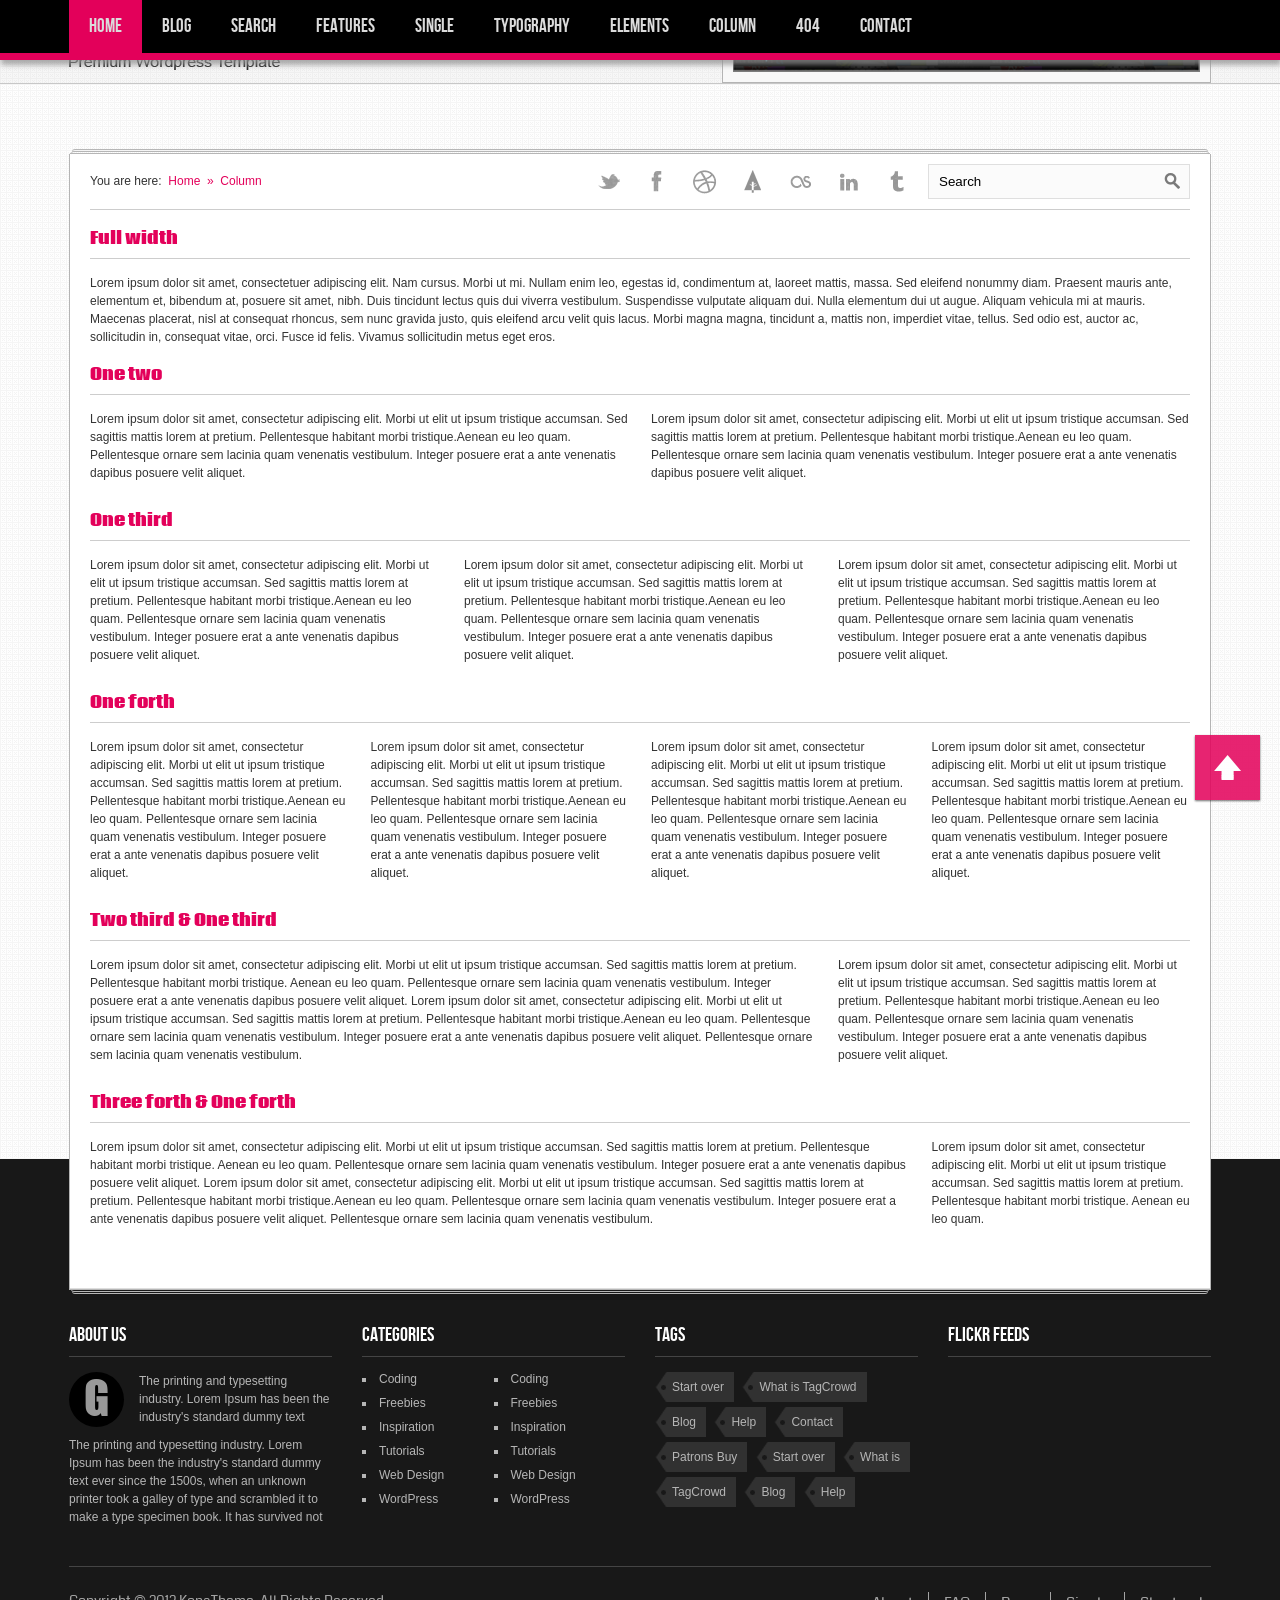
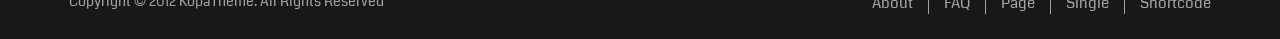
<file: column.html>
<!DOCTYPE html>
<html lang="en">
<head>
<meta charset="utf-8">
<title>Great Blog</title>
<meta name="viewport" content="width=device-width, initial-scale=1.0">
<meta name="description" content="">
<meta name="author" content="">
<link href="css/reset.css" rel="stylesheet">
<link rel="stylesheet" href="css/prettyPhoto.css" type="text/css" media="screen" />
<link rel="stylesheet" href="css/flexslider.css" type="text/css" media="screen" />
<link rel="stylesheet" href="css/adipoli.css" type="text/css" media="screen" />
<link href="style.css" rel="stylesheet">
<link href="css/responsive.css" rel="stylesheet">

<link href='http://fonts.googleapis.com/css?family=Coda:400,800' rel='stylesheet' type='text/css'>

<!-- Le HTML5 shim, for IE6-8 support of HTML5 elements -->
<!--[if IE 7]><link rel="stylesheet" href="css/ie7.css" type="text/css" media="all" /><![endif]-->
<!--[if IE 8]><link rel="stylesheet" href="css/ie8.css" type="text/css" media="all" /><![endif]-->
<!--[if IE ]><link rel="stylesheet" href="css/ie.css" type="text/css" media="all" /><![endif]-->
<!--[if lt IE 9]>
    <script src="http://html5shim.googlecode.com/svn/trunk/html5.js"></script>
    <script src="http://css3-mediaqueries-js.googlecode.com/svn/trunk/css3-mediaqueries.js"></script>
<![endif]-->
<!-- Le fav and touch icons -->
<link rel="shortcut icon" href="img/favicon.ico">
<link rel="apple-touch-icon" href="img/apple-touch-icon.png">
<link rel="apple-touch-icon" sizes="72x72" href="img/apple-touch-icon-72x72.png">
<link rel="apple-touch-icon" sizes="114x114" href="img/apple-touch-icon-114x114.png">

</head>
<body class="sub-page full-width-page">		
<header id="header">
	<div id="header-top">
    	<div class="wrapper">
        	<nav id="main-nav" class="clearfix">
            	<ul id="main-menu" class="clearfix">
                	<li class="home-menu-item current-menu-item"><a href="index.html">Home</a></li>
                    <li><a href="blog.html">Blog</a></li>
                    <li><a href="search.html">Search</a></li>
                    <li>
                    	<a href="elements.html">Features</a>
                        <ul>
                        	<li><a href="blog.html">Blog page</a></li>
                            <li>
                            	<a href="single.html">Single page</a>
                                <ul>
                                	<li><a href="#">Sample page</a></li>
                                    <li><a href="#">Sample page</a></li>
                                    <li><a href="#">Sample page</a></li>
                                    <li><a href="#">Sample page</a></li>
                                    <li><a href="#">Sample page</a></li>
                                </ul>
                            </li>
                            <li><a href="elements.html">Elements page</a></li>
                            <li><a href="typography.html">Typography page</a></li>
                            <li><a href="column.html">Column page</a></li>
                            <li><a href="search.html">Search page</a></li>
                            <li><a href="404.html">404 page</a></li>
                        </ul>
                    </li>
                    <li><a href="single.html">Single</a></li>
                    <li><a href="typography.html">Typography</a></li>
                    <li><a href="elements.html">Elements</a></li>
                    <li><a href="column.html">Column</a></li>
                    <li><a href="404.html">404</a></li>
                    <li><a href="contact.html">Contact</a></li>
                </ul><!--main-menu-->
            </nav><!--main-nav-->
        </div><!--wrapper-->
    </div><!--header-top-->
    <div id="header-bottom">
    	<div class="wrapper clearfix">
        	<div id="logo-image">
            	<a href="index.html"><img class="responsive-img" src="placeholders/logo.png" alt="" /></a>
            </div><!--logo-image-->
            <div id="top-banner">
            	<a href="#"><img class="responsive-img hover-img" src="placeholders/top-banner.png" alt="" /></a>
            </div><!--top-banner-->
        </div><!--wrapper-->
    </div><!--header-bottom-->
</header><!--header-->
<div class="wrapper clearfix">
	<div id="main-content">
    	<div id="main-content-inner">
            <div class="main-content-top clearfix">
                <div class="breadcrumb clearfix">
                    <span>You are here:&nbsp;</span>
                    <a href="index.html">Home</a>
                    <span class="current-page">&nbsp;&raquo;&nbsp;&nbsp;Column</span>
                </div><!--breadcrumb-->
                <div id="search-social" class="clearfix">				 
                    <ul class="social-links clearfix">                        
                        <li class="twitter-icon">
                            <a target="_blank" title="Twitter" class="twitter" href="#"></a>
                        </li>
                        <li class="facebook-icon">
                            <a target="_blank" title="Facebook" class="facebook" href="#"></a>
                        </li>
                        <li class="dribbble-icon">
                            <a target="_blank" title="Dribbble" class="dribbble" href="#"></a>
                        </li>
                       <li class="forrst-icon">
                            <a target="_blank" title="Forrst" class="forrst" href="#"></a>
                        </li>
                        <li class="lastfm-icon">
                            <a target="_blank" title="LastFM" class="lastfm" href="#"></a>
                        </li>
                        <li class="linkedin-icon">
                            <a target="_blank" title="LinkedIn" class="linkedin" href="#"></a>
                        </li>
                        <li class="tumblr-icon">
                            <a target="_blank" title="Tumblr" class="tumblr" href="#"></a>
                        </li>                                       
                    </ul><!--end:social-links-->
                    <div class="search-box clearfix">
                        <form action="#" class="search-form" method="get">
                            <input type="text" onBlur="if(this.value=='')this.value=this.defaultValue;" onFocus="if(this.value==this.defaultValue)this.value='';" value="Search" name="s" class="search-text">
                            <input type="submit" value="" name="submit" class="search-submit">
                        </form><!-- search-form -->
                    </div><!--end:search-box-->	
                </div><!--search-social-->
            </div><!--main-content-top-->
            <div class="main-content-bottom">
                <h5 class="column-title">Full width</h5>
                <div class="kopa-full-width">
                	<p>Lorem ipsum dolor sit amet, consectetuer adipiscing elit. Nam cursus. Morbi ut mi. Nullam enim leo, egestas id, condimentum at, laoreet mattis, massa. Sed eleifend nonummy diam. Praesent mauris ante, elementum et, bibendum at, posuere sit amet, nibh. Duis tincidunt lectus quis dui viverra vestibulum. Suspendisse vulputate aliquam dui. Nulla elementum dui ut augue. Aliquam vehicula mi at mauris. Maecenas placerat, nisl at consequat rhoncus, sem nunc gravida justo, quis eleifend arcu velit quis lacus. Morbi magna magna, tincidunt a, mattis non, imperdiet vitae, tellus. Sed odio est, auctor ac, sollicitudin in, consequat vitae, orci. Fusce id felis. Vivamus sollicitudin metus eget eros.</p>
                </div><!--kopa-full-width-->
                <h5 class="column-title">One two</h5>
                <div class="kopa-one-two">
                    <p>Lorem ipsum dolor sit amet, consectetur adipiscing elit. Morbi ut elit ut ipsum tristique accumsan. Sed sagittis mattis lorem at pretium. Pellentesque habitant morbi tristique.Aenean eu leo quam. Pellentesque ornare sem lacinia quam venenatis vestibulum. Integer posuere erat a ante venenatis dapibus posuere velit aliquet.</p>
                </div><!--kopa-one-two-->
                <div class="kopa-one-two last">
                    <p>Lorem ipsum dolor sit amet, consectetur adipiscing elit. Morbi ut elit ut ipsum tristique accumsan. Sed sagittis mattis lorem at pretium. Pellentesque habitant morbi tristique.Aenean eu leo quam. Pellentesque ornare sem lacinia quam venenatis vestibulum. Integer posuere erat a ante venenatis dapibus posuere velit aliquet.</p>
                </div><!--kopa-one-two-->
                <div class="clear"></div>
                <h5 class="column-title">One third</h5>
                <div class="kopa-one-third">
                    <p>Lorem ipsum dolor sit amet, consectetur adipiscing elit. Morbi ut elit ut ipsum tristique accumsan. Sed sagittis mattis lorem at pretium. Pellentesque habitant morbi tristique.Aenean eu leo quam. Pellentesque ornare sem lacinia quam venenatis vestibulum. Integer posuere erat a ante venenatis dapibus posuere velit aliquet.</p>
                </div><!--kopa-one-third-->
                <div class="kopa-one-third">
                    <p>Lorem ipsum dolor sit amet, consectetur adipiscing elit. Morbi ut elit ut ipsum tristique accumsan. Sed sagittis mattis lorem at pretium. Pellentesque habitant morbi tristique.Aenean eu leo quam. Pellentesque ornare sem lacinia quam venenatis vestibulum. Integer posuere erat a ante venenatis dapibus posuere velit aliquet.</p>
                </div><!--kopa-one-third-->
                <div class="kopa-one-third last">
                    <p>Lorem ipsum dolor sit amet, consectetur adipiscing elit. Morbi ut elit ut ipsum tristique accumsan. Sed sagittis mattis lorem at pretium. Pellentesque habitant morbi tristique.Aenean eu leo quam. Pellentesque ornare sem lacinia quam venenatis vestibulum. Integer posuere erat a ante venenatis dapibus posuere velit aliquet.</p>
                </div><!--kopa-one-third-->
                <div class="clear"></div>
                <h5 class="column-title">One forth</h5>
                <div class="kopa-one-forth">
                    <p>Lorem ipsum dolor sit amet, consectetur adipiscing elit. Morbi ut elit ut ipsum tristique accumsan. Sed sagittis mattis lorem at pretium. Pellentesque habitant morbi tristique.Aenean eu leo quam. Pellentesque ornare sem lacinia quam venenatis vestibulum. Integer posuere erat a ante venenatis dapibus posuere velit aliquet.</p>
                </div><!--kopa-one-forth-->
                <div class="kopa-one-forth">
                    <p>Lorem ipsum dolor sit amet, consectetur adipiscing elit. Morbi ut elit ut ipsum tristique accumsan. Sed sagittis mattis lorem at pretium. Pellentesque habitant morbi tristique.Aenean eu leo quam. Pellentesque ornare sem lacinia quam venenatis vestibulum. Integer posuere erat a ante venenatis dapibus posuere velit aliquet.</p>
                </div><!--kopa-one-forth-->
                <div class="kopa-one-forth">
                    <p>Lorem ipsum dolor sit amet, consectetur adipiscing elit. Morbi ut elit ut ipsum tristique accumsan. Sed sagittis mattis lorem at pretium. Pellentesque habitant morbi tristique.Aenean eu leo quam. Pellentesque ornare sem lacinia quam venenatis vestibulum. Integer posuere erat a ante venenatis dapibus posuere velit aliquet.</p>
                </div><!--kopa-one-forth-->
                <div class="kopa-one-forth last">
                    <p>Lorem ipsum dolor sit amet, consectetur adipiscing elit. Morbi ut elit ut ipsum tristique accumsan. Sed sagittis mattis lorem at pretium. Pellentesque habitant morbi tristique.Aenean eu leo quam. Pellentesque ornare sem lacinia quam venenatis vestibulum. Integer posuere erat a ante venenatis dapibus posuere velit aliquet.</p>
                </div><!--kopa-one-forth-->
                <div class="clear"></div>
                <h5 class="column-title">Two third & One third</h5>
                <div class="kopa-two-third">
                    <p>Lorem ipsum dolor sit amet, consectetur adipiscing elit. Morbi ut elit ut ipsum tristique accumsan. Sed sagittis mattis lorem at pretium. Pellentesque habitant morbi tristique. Aenean eu leo quam. Pellentesque ornare sem lacinia quam venenatis vestibulum. Integer posuere erat a ante venenatis dapibus posuere velit aliquet. Lorem ipsum dolor sit amet, consectetur adipiscing elit. Morbi ut elit ut ipsum tristique accumsan. Sed sagittis mattis lorem at pretium. Pellentesque habitant morbi tristique.Aenean eu leo quam. Pellentesque ornare sem lacinia quam venenatis vestibulum. Integer posuere erat a ante venenatis dapibus posuere velit aliquet. Pellentesque ornare sem lacinia quam venenatis vestibulum.</p>
                </div><!--kopa-two-third-->
                <div class="kopa-one-third last">
                    <p>Lorem ipsum dolor sit amet, consectetur adipiscing elit. Morbi ut elit ut ipsum tristique accumsan. Sed sagittis mattis lorem at pretium. Pellentesque habitant morbi tristique.Aenean eu leo quam. Pellentesque ornare sem lacinia quam venenatis vestibulum. Integer posuere erat a ante venenatis dapibus posuere velit aliquet.</p>
                </div><!--kopa-one-third-->
                <div class="clear"></div>
                <h5 class="column-title">Three forth & One forth</h5>
                <div class="kopa-three-forth">
                    <p>Lorem ipsum dolor sit amet, consectetur adipiscing elit. Morbi ut elit ut ipsum tristique accumsan. Sed sagittis mattis lorem at pretium. Pellentesque habitant morbi tristique. Aenean eu leo quam. Pellentesque ornare sem lacinia quam venenatis vestibulum. Integer posuere erat a ante venenatis dapibus posuere velit aliquet. Lorem ipsum dolor sit amet, consectetur adipiscing elit. Morbi ut elit ut ipsum tristique accumsan. Sed sagittis mattis lorem at pretium. Pellentesque habitant morbi tristique.Aenean eu leo quam. Pellentesque ornare sem lacinia quam venenatis vestibulum. Integer posuere erat a ante venenatis dapibus posuere velit aliquet. Pellentesque ornare sem lacinia quam venenatis vestibulum.</p>
                </div><!--kopa-three-forth-->
                <div class="kopa-one-forth last">
                    <p>Lorem ipsum dolor sit amet, consectetur adipiscing elit. Morbi ut elit ut ipsum tristique accumsan. Sed sagittis mattis lorem at pretium. Pellentesque habitant morbi tristique. Aenean eu leo quam.</p>
                </div><!--kopa-one-forth-->
                <div class="clear"></div>
            </div><!--main-content-bottom-->            
        </div><!--main-content-inner-->
    </div><!--main-content-->
</div><!--wrapper-->
<div class="page-bottom">
	<div class="wrapper">
        <section class="bottom-sidebar">
            <div class="one-forth">
                <aside class="widget">
                    <h3 class="widget-title">About us</h3>
                    <div class="text-widget">
                    	<span class="kp-dropcap dark">G</span>
                        <p>The printing and typesetting industry. Lorem Ipsum has been the industry's standard dummy text</p>
                        <p>The printing and typesetting industry. Lorem Ipsum has been the industry's standard dummy text ever since the 1500s, when an unknown printer took a galley of type and scrambled it to make a type specimen book. It has survived not</p>
                    </div><!--text-widget-->
                </aside><!--widget-->
            </div><!--one-forth-->
            <div class="one-forth">
            	<aside class="widget">
                	<h3 class="widget-title">Categories</h3>
                    <ul class="kp-categories clearfix">
                    	<li><a href="#">Coding</a></li>
                        <li><a href="#">Coding</a></li>
                        <li><a href="#">Freebies</a></li>
                        <li><a href="#">Freebies</a></li>
                        <li><a href="#">Inspiration</a></li>
                        <li><a href="#">Inspiration</a></li>
                        <li><a href="#">Tutorials</a></li>
                        <li><a href="#">Tutorials</a></li>
                        <li><a href="#">Web Design</a></li>
                        <li><a href="#">Web Design</a></li>
                        <li><a href="#">WordPress</a></li>
                        <li><a href="#">WordPress</a></li>
                    </ul>
                </aside><!--widget-->
            </div><!--one-forth-->
            <div class="one-forth">
            	<aside class="widget">
                	<h3 class="widget-title">Tags</h3>
                    <a class="kp-tag" href="#"><span>Start over</span></a>
                    <a class="kp-tag" href="#"><span>What is TagCrowd</span></a>
                    <a class="kp-tag" href="#"><span>Blog</span></a>
                    <a class="kp-tag" href="#"><span>Help</span></a>
                    <a class="kp-tag" href="#"><span>Contact</span></a>
                    <a class="kp-tag" href="#"><span>Patrons Buy</span></a>
                    <a class="kp-tag" href="#"><span>Start over</span></a>
                    <a class="kp-tag" href="#"><span>What is</span></a>
                    <a class="kp-tag" href="#"><span>TagCrowd</span></a>
                    <a class="kp-tag" href="#"><span>Blog</span></a>
                    <a class="kp-tag" href="#"><span>Help</span></a>
                </aside><!--widget-->
            </div><!--one-forth-->
            <div class="one-forth last">
            	<aside class="widget">
                	<h3 class="widget-title">Flickr Feeds</h3>
                    <div class="flickr-wrap clearfix" id="flickr-feed-1">                    
                        <ul class="kopa-flickr-widget clearfix"></ul>
                    </div><!--flickr-wrap-->
                </aside><!--widget-->
            </div><!--one-forth-->
            <div class="clear"></div>
        </section><!--bottom-sidebar-->
        <footer id="footer" class="clearfix">
        	<p id="copyrights">Copyright &copy; 2012 KopaTheme. All Rights Reserved</p>
            <nav id="bottom-nav">
            	<ul class="bottom-menu clearfix">
                	<li><a href="#">About</a></li>
                    <li><a href="#">FAQ</a></li>
                    <li><a href="#">Page</a></li>
                    <li><a href="#">Single</a></li>
                    <li><a href="#">Shortcode</a></li>
                </ul>
            </nav><!--bottom-nav-->
        </footer><!--footer-->
    </div><!--wrapper-->
    <p id="back-top">
        <a href="#top">Back to Top</a>
    </p>
</div><!--page-bottom-->
<script type="text/javascript" src="js/jquery-1.8.3.min.js"></script>
<script type="text/javascript" src="js/jquery.tweet.js"></script>
<script type="text/javascript" src="js/jflickrfeed.min.js"></script>
<script type="text/javascript" src="js/jquery.prettyPhoto.js"></script>
<script type="text/javascript" src="js/jquery.flexslider.js"></script>
<script type="text/javascript" src="js/modernizr.js"></script>
<script type="text/javascript" src="js/jquery.carouFredSel-5.6.4.js"></script>
<script type="text/javascript" src="js/jquery.validate.min.js"></script>
<script type="text/javascript" src="js/jquery.form.js"></script>
<script type="text/javascript" src="js/jquery.adipoli.js"></script>
<script src="js/custom.js" charset="utf-8"></script>

</body>
</html>
</file>
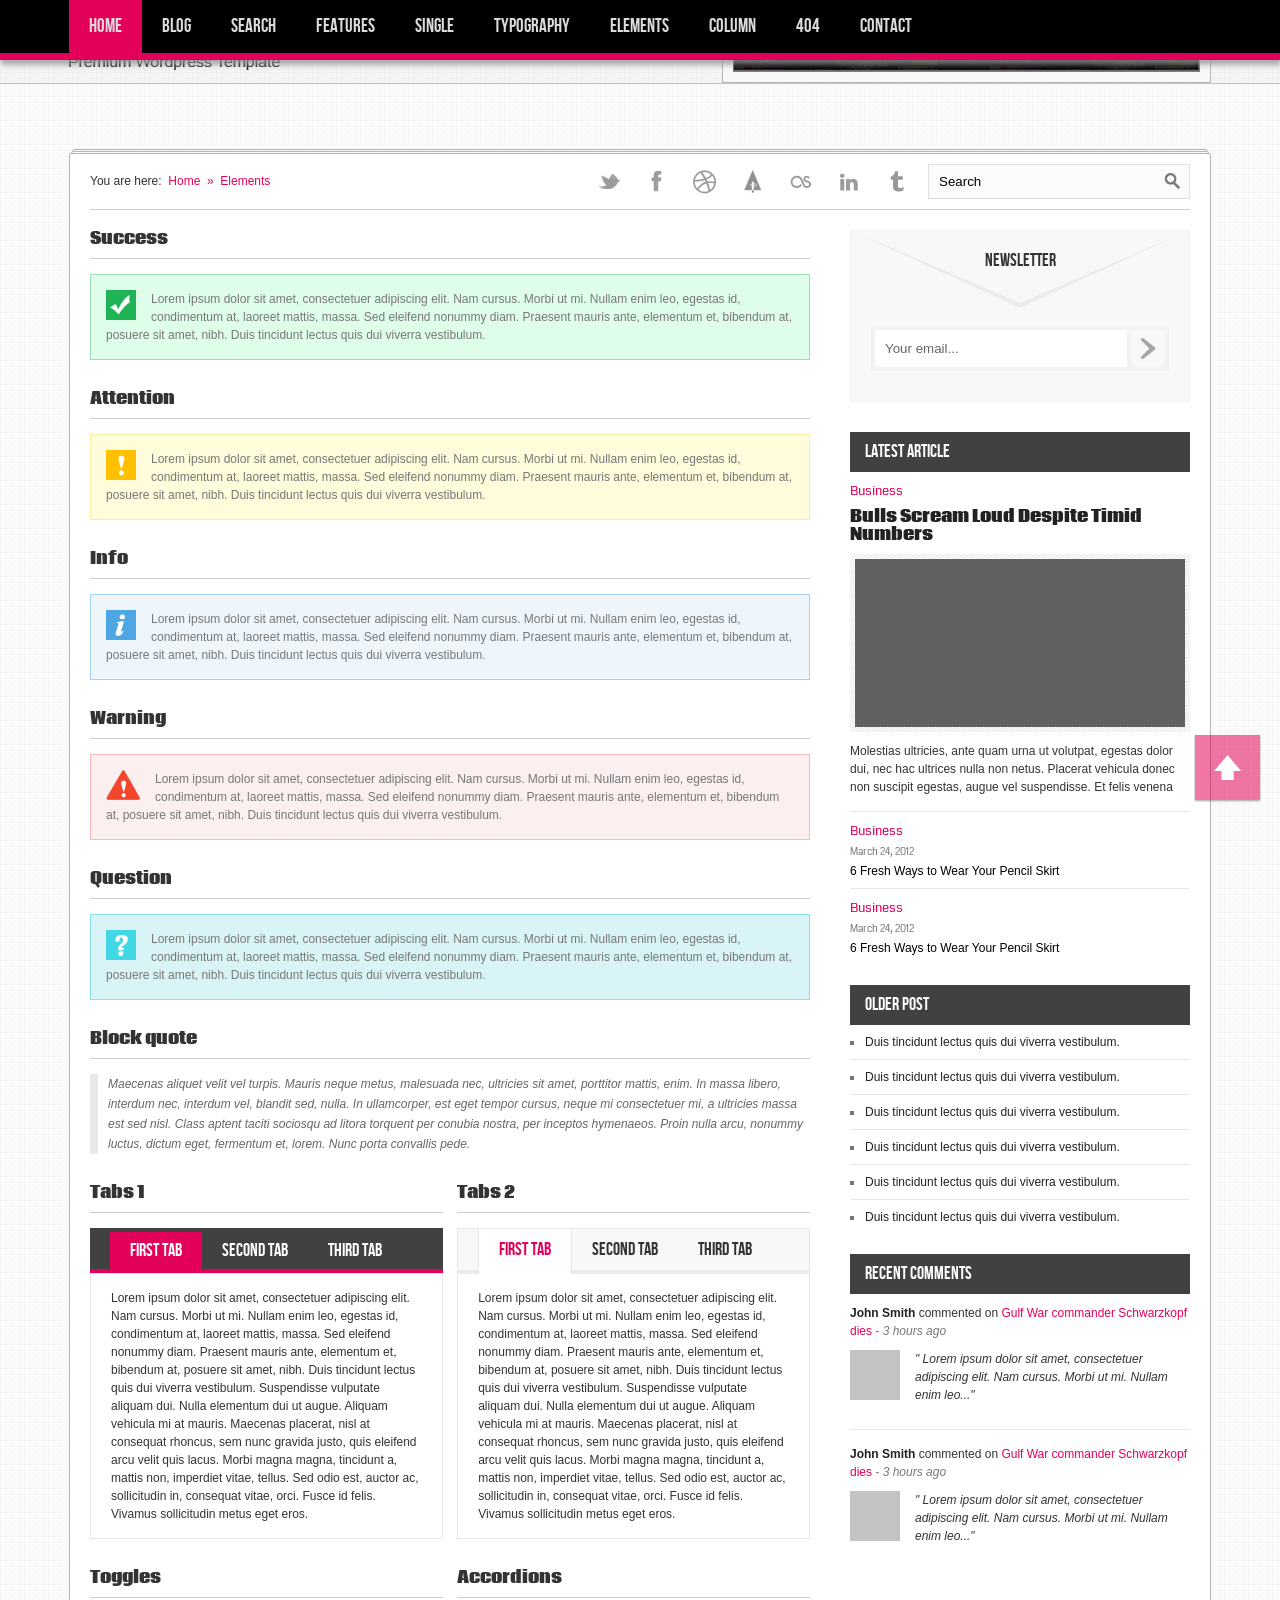
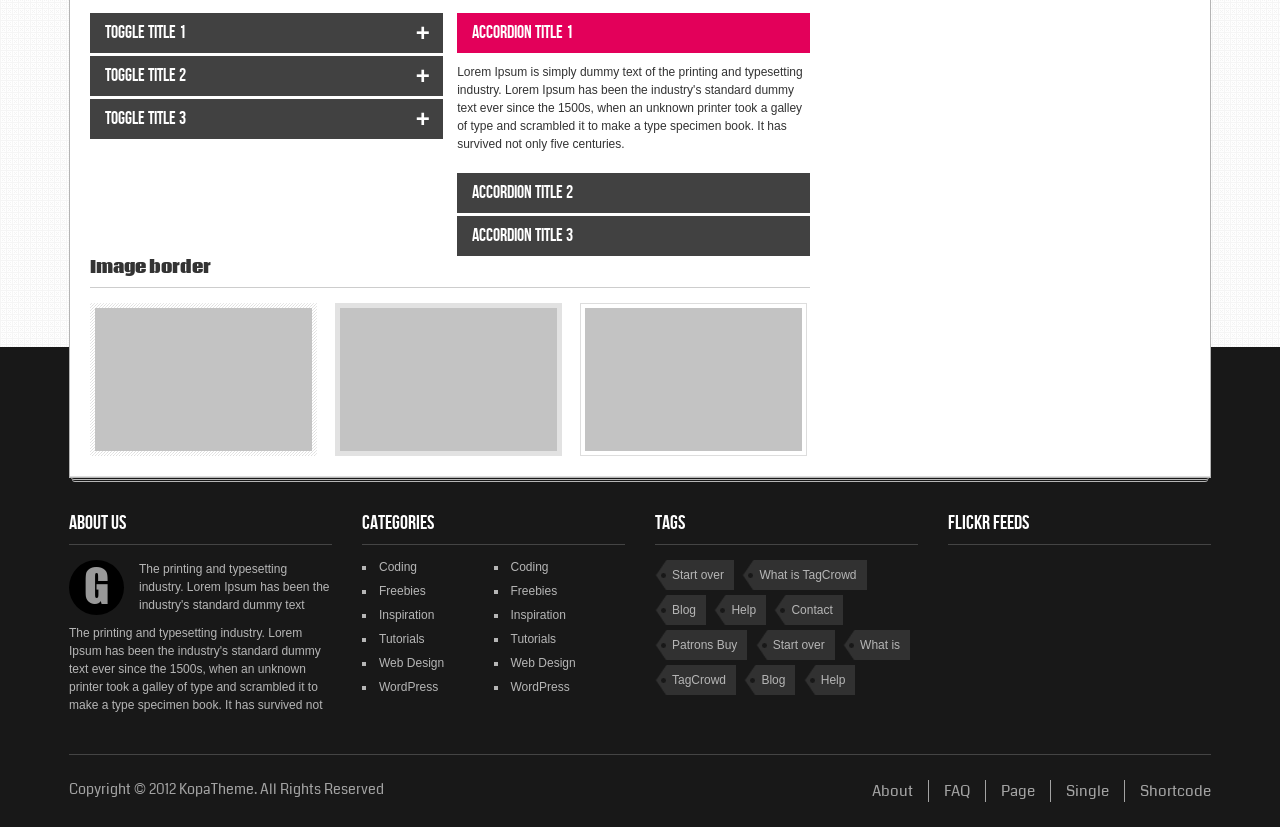
<file: elements.html>
<!DOCTYPE html>
<html lang="en">
<head>
<meta charset="utf-8">
<title>Great Blog</title>
<meta name="viewport" content="width=device-width, initial-scale=1.0">
<meta name="description" content="">
<meta name="author" content="">
<link href="css/reset.css" rel="stylesheet">
<link rel="stylesheet" href="css/prettyPhoto.css" type="text/css" media="screen" />
<link rel="stylesheet" href="css/flexslider.css" type="text/css" media="screen" />
<link rel="stylesheet" href="css/adipoli.css" type="text/css" media="screen" />
<link href="style.css" rel="stylesheet">
<link href="css/responsive.css" rel="stylesheet">

<link href='http://fonts.googleapis.com/css?family=Coda:400,800' rel='stylesheet' type='text/css'>

<!-- Le HTML5 shim, for IE6-8 support of HTML5 elements -->
<!--[if IE 7]><link rel="stylesheet" href="css/ie7.css" type="text/css" media="all" /><![endif]-->
<!--[if IE 8]><link rel="stylesheet" href="css/ie8.css" type="text/css" media="all" /><![endif]-->
<!--[if IE ]><link rel="stylesheet" href="css/ie.css" type="text/css" media="all" /><![endif]-->
<!--[if lt IE 9]>
    <script src="http://html5shim.googlecode.com/svn/trunk/html5.js"></script>
    <script src="http://css3-mediaqueries-js.googlecode.com/svn/trunk/css3-mediaqueries.js"></script>
<![endif]-->
<!-- Le fav and touch icons -->
<link rel="shortcut icon" href="img/favicon.ico">
<link rel="apple-touch-icon" href="img/apple-touch-icon.png">
<link rel="apple-touch-icon" sizes="72x72" href="img/apple-touch-icon-72x72.png">
<link rel="apple-touch-icon" sizes="114x114" href="img/apple-touch-icon-114x114.png">

</head>
<body class="sub-page">		
<header id="header">
	<div id="header-top">
    	<div class="wrapper">
        	<nav id="main-nav" class="clearfix">
            	<ul id="main-menu" class="clearfix">
                	<li class="home-menu-item current-menu-item"><a href="index.html">Home</a></li>
                    <li><a href="blog.html">Blog</a></li>
                    <li><a href="search.html">Search</a></li>
                    <li>
                    	<a href="elements.html">Features</a>
                        <ul>
                        	<li><a href="blog.html">Blog page</a></li>
                            <li>
                            	<a href="single.html">Single page</a>
                                <ul>
                                	<li><a href="#">Sample page</a></li>
                                    <li><a href="#">Sample page</a></li>
                                    <li><a href="#">Sample page</a></li>
                                    <li><a href="#">Sample page</a></li>
                                    <li><a href="#">Sample page</a></li>
                                </ul>
                            </li>
                            <li><a href="elements.html">Elements page</a></li>
                            <li><a href="typography.html">Typography page</a></li>
                            <li><a href="column.html">Column page</a></li>
                            <li><a href="search.html">Search page</a></li>
                            <li><a href="404.html">404 page</a></li>
                        </ul>
                    </li>
                    <li><a href="single.html">Single</a></li>
                    <li><a href="typography.html">Typography</a></li>
                    <li><a href="elements.html">Elements</a></li>
                    <li><a href="column.html">Column</a></li>
                    <li><a href="404.html">404</a></li>
                    <li><a href="contact.html">Contact</a></li>
                </ul><!--main-menu-->
            </nav><!--main-nav-->
        </div><!--wrapper-->
    </div><!--header-top-->
    <div id="header-bottom">
    	<div class="wrapper clearfix">
        	<div id="logo-image">
            	<a href="index.html"><img class="responsive-img" src="placeholders/logo.png" alt="" /></a>
            </div><!--logo-image-->
            <div id="top-banner">
            	<a href="#"><img class="responsive-img hover-img" src="placeholders/top-banner.png" alt="" /></a>
            </div><!--top-banner-->
        </div><!--wrapper-->
    </div><!--header-bottom-->
</header><!--header-->
<div class="wrapper clearfix">
	<div id="main-content">
    	<div id="main-content-inner">
            <div class="main-content-top clearfix">
                <div class="breadcrumb clearfix">
                    <span>You are here:&nbsp;</span>
                    <a href="index.html">Home</a>
                    <span class="current-page">&nbsp;&raquo;&nbsp;&nbsp;Elements</span>
                </div><!--breadcrumb-->
                <div id="search-social" class="clearfix">				 
                    <ul class="social-links clearfix">                        
                        <li class="twitter-icon">
                            <a target="_blank" title="Twitter" class="twitter" href="#"></a>
                        </li>
                        <li class="facebook-icon">
                            <a target="_blank" title="Facebook" class="facebook" href="#"></a>
                        </li>
                        <li class="dribbble-icon">
                            <a target="_blank" title="Dribbble" class="dribbble" href="#"></a>
                        </li>
                       <li class="forrst-icon">
                            <a target="_blank" title="Forrst" class="forrst" href="#"></a>
                        </li>
                        <li class="lastfm-icon">
                            <a target="_blank" title="LastFM" class="lastfm" href="#"></a>
                        </li>
                        <li class="linkedin-icon">
                            <a target="_blank" title="LinkedIn" class="linkedin" href="#"></a>
                        </li>
                        <li class="tumblr-icon">
                            <a target="_blank" title="Tumblr" class="tumblr" href="#"></a>
                        </li>                                       
                    </ul><!--end:social-links-->
                    <div class="search-box clearfix">
                        <form action="#" class="search-form" method="get">
                            <input type="text" onBlur="if(this.value=='')this.value=this.defaultValue;" onFocus="if(this.value==this.defaultValue)this.value='';" value="Search" name="s" class="search-text">
                            <input type="submit" value="" name="submit" class="search-submit">
                        </form><!-- search-form -->
                    </div><!--end:search-box-->	
                </div><!--search-social-->
            </div><!--main-content-top-->
            <div class="main-content-bottom clearfix">
                <div class="column-b">
                	<h5 class="element-title">Success</h5>
                    <p class="kp-success clearfix"><img src="images/icons/kp-success-icon.png" alt="" />Lorem ipsum dolor sit amet, consectetuer adipiscing elit. Nam cursus. Morbi ut mi. Nullam enim leo, egestas id, condimentum at, laoreet mattis, massa. Sed eleifend nonummy diam. Praesent mauris ante, elementum et, bibendum at, posuere sit amet, nibh. Duis tincidunt lectus quis dui viverra vestibulum.</p>
                    <h5 class="element-title">Attention</h5>								
                    <p class="kp-attention"><img src="images/icons/kp-attention-icon.png" alt="" />Lorem ipsum dolor sit amet, consectetuer adipiscing elit. Nam cursus. Morbi ut mi. Nullam enim leo, egestas id, condimentum at, laoreet mattis, massa. Sed eleifend nonummy diam. Praesent mauris ante, elementum et, bibendum at, posuere sit amet, nibh. Duis tincidunt lectus quis dui viverra vestibulum.</p>
                    <h5 class="element-title">Info</h5>
                    <p class="kp-info"><img src="images/icons/kp-info-icon.png" alt="" />Lorem ipsum dolor sit amet, consectetuer adipiscing elit. Nam cursus. Morbi ut mi. Nullam enim leo, egestas id, condimentum at, laoreet mattis, massa. Sed eleifend nonummy diam. Praesent mauris ante, elementum et, bibendum at, posuere sit amet, nibh. Duis tincidunt lectus quis dui viverra vestibulum.</p>	
                    <h5 class="element-title">Warning</h5>							
                    <p class="kp-warning"><img src="images/icons/kp-warning-icon.png" alt="" />Lorem ipsum dolor sit amet, consectetuer adipiscing elit. Nam cursus. Morbi ut mi. Nullam enim leo, egestas id, condimentum at, laoreet mattis, massa. Sed eleifend nonummy diam. Praesent mauris ante, elementum et, bibendum at, posuere sit amet, nibh. Duis tincidunt lectus quis dui viverra vestibulum.</p>
                    <h5 class="element-title">Question</h5>							
                    <p class="kp-question"><img src="images/icons/kp-question-icon.png" alt="" />Lorem ipsum dolor sit amet, consectetuer adipiscing elit. Nam cursus. Morbi ut mi. Nullam enim leo, egestas id, condimentum at, laoreet mattis, massa. Sed eleifend nonummy diam. Praesent mauris ante, elementum et, bibendum at, posuere sit amet, nibh. Duis tincidunt lectus quis dui viverra vestibulum.</p>
                    <h5 class="element-title">Block quote</h5>
                    <blockquote class="mb-30">
                    	Maecenas aliquet velit vel turpis. Mauris neque metus, malesuada nec, ultricies sit amet, porttitor mattis, enim. In massa libero, interdum nec, interdum vel, blandit sed, nulla. In ullamcorper, est eget tempor cursus, neque mi consectetuer mi, a ultricies massa est sed nisl. Class aptent taciti sociosqu ad litora torquent per conubia nostra, per inceptos hymenaeos. Proin nulla arcu, nonummy luctus, dictum eget, fermentum et, lorem. Nunc porta convallis pede.
                    </blockquote>
                    <div class="kopa-one-two mb-30">
                        <h5 class="element-title">Tabs 1</h5>
                        <div class="list-container-1">
                            <ul class="tabs-1 clearfix">
                                <li><a href="#tab-1-1">First Tab</a></li>
                                <li><a href="#tab-1-2">Second Tab</a></li>
                                <li><a href="#tab-1-3">Third Tab</a></li>
                            </ul><!--tabs-1-->
                        </div><!--list-container-1-->
                        <div class="tab-container-1">
                            <div id="tab-1-1" class="tab-content-1">                        
                                <p>Lorem ipsum dolor sit amet, consectetuer adipiscing elit. Nam cursus. Morbi ut mi. Nullam enim leo, egestas id, condimentum at, laoreet mattis, massa. Sed eleifend nonummy diam. Praesent mauris ante, elementum et, bibendum at, posuere sit amet, nibh. Duis tincidunt lectus quis dui viverra vestibulum. Suspendisse vulputate aliquam dui. Nulla elementum dui ut augue. Aliquam vehicula mi at mauris. Maecenas placerat, nisl at consequat rhoncus, sem nunc gravida justo, quis eleifend arcu velit quis lacus. Morbi magna magna, tincidunt a, mattis non, imperdiet vitae, tellus. Sed odio est, auctor ac, sollicitudin in, consequat vitae, orci. Fusce id felis. Vivamus sollicitudin metus eget eros.</p>
                            </div><!--tab-content-1-->
                            <div id="tab-1-2" class="tab-content-1">                        
                                <p>Lorem ipsum dolor sit amet, consectetuer adipiscing elit. Nam cursus. Morbi ut mi. Nullam enim leo, egestas id, condimentum at, laoreet mattis, massa. Sed eleifend nonummy diam. Praesent mauris ante, elementum et, bibendum at, posuere sit amet, nibh. Duis tincidunt lectus quis dui viverra vestibulum. Suspendisse vulputate aliquam dui. Nulla elementum dui ut augue. Aliquam vehicula mi at mauris. Maecenas placerat, nisl at consequat rhoncus, sem nunc gravida justo, quis eleifend arcu velit quis lacus. Morbi magna magna, tincidunt a, mattis non, imperdiet vitae, tellus. Sed odio est, auctor ac, sollicitudin in, consequat vitae, orci. Fusce id felis. Vivamus sollicitudin metus eget eros.</p>
                            </div><!--tab-content-1-->
                            <div id="tab-1-3" class="tab-content-1">                        
                                <p>Lorem ipsum dolor sit amet, consectetuer adipiscing elit. Nam cursus. Morbi ut mi. Nullam enim leo, egestas id, condimentum at, laoreet mattis, massa. Sed eleifend nonummy diam. Praesent mauris ante, elementum et, bibendum at, posuere sit amet, nibh. Duis tincidunt lectus quis dui viverra vestibulum. Suspendisse vulputate aliquam dui. Nulla elementum dui ut augue. Aliquam vehicula mi at mauris. Maecenas placerat, nisl at consequat rhoncus, sem nunc gravida justo, quis eleifend arcu velit quis lacus. Morbi magna magna, tincidunt a, mattis non, imperdiet vitae, tellus. Sed odio est, auctor ac, sollicitudin in, consequat vitae, orci. Fusce id felis. Vivamus sollicitudin metus eget eros.</p>
                            </div><!--tab-content-1-->            
                        </div><!--tab-container-1-->
                    </div><!--end:kopa-one-two-->
                    <div class="kopa-one-two mb-30 last">
                        <h5 class="element-title">Tabs 2</h5>
                        <div class="list-container-2">
                            <ul class="tabs-2 clearfix">
                                <li><a href="#tab-2-1">First Tab</a></li>
                                <li><a href="#tab-2-2">Second Tab</a></li>
                                <li><a href="#tab-2-3">Third Tab</a></li>
                            </ul><!--tabs-2-->
                        </div><!--list-container-2-->
                        <div class="tab-container-2">
                            <div id="tab-2-1" class="tab-content-2">                        
                                <p>Lorem ipsum dolor sit amet, consectetuer adipiscing elit. Nam cursus. Morbi ut mi. Nullam enim leo, egestas id, condimentum at, laoreet mattis, massa. Sed eleifend nonummy diam. Praesent mauris ante, elementum et, bibendum at, posuere sit amet, nibh. Duis tincidunt lectus quis dui viverra vestibulum. Suspendisse vulputate aliquam dui. Nulla elementum dui ut augue. Aliquam vehicula mi at mauris. Maecenas placerat, nisl at consequat rhoncus, sem nunc gravida justo, quis eleifend arcu velit quis lacus. Morbi magna magna, tincidunt a, mattis non, imperdiet vitae, tellus. Sed odio est, auctor ac, sollicitudin in, consequat vitae, orci. Fusce id felis. Vivamus sollicitudin metus eget eros.</p>
                            </div><!--tab-content-2-->
                            <div id="tab-2-2" class="tab-content-2">                        
                                <p>Lorem ipsum dolor sit amet, consectetuer adipiscing elit. Nam cursus. Morbi ut mi. Nullam enim leo, egestas id, condimentum at, laoreet mattis, massa. Sed eleifend nonummy diam. Praesent mauris ante, elementum et, bibendum at, posuere sit amet, nibh. Duis tincidunt lectus quis dui viverra vestibulum. Suspendisse vulputate aliquam dui. Nulla elementum dui ut augue. Aliquam vehicula mi at mauris. Maecenas placerat, nisl at consequat rhoncus, sem nunc gravida justo, quis eleifend arcu velit quis lacus. Morbi magna magna, tincidunt a, mattis non, imperdiet vitae, tellus. Sed odio est, auctor ac, sollicitudin in, consequat vitae, orci. Fusce id felis. Vivamus sollicitudin metus eget eros.</p>
                            </div><!--tab-content-2-->
                            <div id="tab-2-3" class="tab-content-2">                        
                                <p>Lorem ipsum dolor sit amet, consectetuer adipiscing elit. Nam cursus. Morbi ut mi. Nullam enim leo, egestas id, condimentum at, laoreet mattis, massa. Sed eleifend nonummy diam. Praesent mauris ante, elementum et, bibendum at, posuere sit amet, nibh. Duis tincidunt lectus quis dui viverra vestibulum. Suspendisse vulputate aliquam dui. Nulla elementum dui ut augue. Aliquam vehicula mi at mauris. Maecenas placerat, nisl at consequat rhoncus, sem nunc gravida justo, quis eleifend arcu velit quis lacus. Morbi magna magna, tincidunt a, mattis non, imperdiet vitae, tellus. Sed odio est, auctor ac, sollicitudin in, consequat vitae, orci. Fusce id felis. Vivamus sollicitudin metus eget eros.</p>
                            </div><!--tab-content-2-->            
                        </div><!--tab-container-2-->
                    </div><!--end:kopa-one-two-->
                    <div class="clear"></div>
                    <div class="kopa-one-two">
                    	<h5 class="element-title">Toggles</h5>
                        <ul id="toggle-view">
                            <li class="clearfix">                                
                                <h3>Toggle title 1</h3>
                                <span>+</span>
                                <div class="clear"></div>                    
                                <div class="panel clearfix">
                                    <p>Lorem ipsum dolor sit amet, consectetur adipiscing elit. Integer pretium dignissim metus at tempus. Mauris in elit in urna bibendum tincidunt ac eget velit. Quisque eget metus sed mi sollicitudin pretium. Fusce et leo ligula. Aliquam blandit cursus luctus. Ut a metus dolor, vel egestas nulla. Aliquam ultrices pretium risus vel tempor. </p>
                                </div>
                            </li>
                            <li class="clearfix">
                                <span>+</span>
                                <h3>Toggle title 2</h3>
                                <div class="clear"></div>                    
                                <div class="panel clearfix">
                                    <p>Lorem ipsum dolor sit amet, consectetur adipiscing elit. Integer pretium dignissim metus at tempus. Mauris in elit in urna bibendum tincidunt ac eget velit. Quisque eget metus sed mi sollicitudin pretium. Fusce et leo ligula. Aliquam blandit cursus luctus. Ut a metus dolor, vel egestas nulla. Aliquam ultrices pretium risus vel tempor. </p>
                                </div>
                            </li>
                            <li class="clearfix">
                                <span>+</span>
                                <h3>Toggle title 3</h3>
                                <div class="clear"></div>                    
                                <div class="panel clearfix">
                                    <p>Lorem ipsum dolor sit amet, consectetur adipiscing elit. Integer pretium dignissim metus at tempus. Mauris in elit in urna bibendum tincidunt ac eget velit. Quisque eget metus sed mi sollicitudin pretium. Fusce et leo ligula. Aliquam blandit cursus luctus. Ut a metus dolor, vel egestas nulla. Aliquam ultrices pretium risus vel tempor. </p>
                                </div>
                            </li>
                        </ul><!--end:toggle-view-->
                    </div><!--end:kopa-one-two-->
                    <div class="kopa-one-two last">
                    	<h5 class="element-title">Accordions</h5>
                        <div class="acc-wrapper">
                            <div class="accordion-title">
                                <h3><a href="#">Accordion title 1</a></h3>
                            </div>
                            <div class="accordion-container">
                                <p>Lorem Ipsum is simply dummy text of the printing and typesetting industry. Lorem Ipsum has been the industry's standard dummy text ever since the 1500s, when an unknown printer took a galley of type and scrambled it to make a type specimen book. It has survived not only five centuries.</p>
                            </div>
                            <div class="accordion-title">
                              <h3><a href="#">Accordion title 2</a></h3>
                            </div>
                            <div class="accordion-container">
                                <p>Lorem Ipsum is simply dummy text of the printing and typesetting industry. Lorem Ipsum has been the industry's standard dummy text ever since the 1500s, when an unknown printer took a galley of type and scrambled it to make a type specimen book. It has survived not only five centuries.</p>
                            </div>
                            <div class="accordion-title">
                              <h3><a href="#">Accordion title 3</a></h3>
                            </div>
                            <div class="accordion-container">
                                <p>Lorem Ipsum is simply dummy text of the printing and typesetting industry. Lorem Ipsum has been the industry's standard dummy text ever since the 1500s, when an unknown printer took a galley of type and scrambled it to make a type specimen book. It has survived not only five centuries.</p>
                            </div>
                        </div><!--end:acc-wrapper-->
                    </div><!--end:kopa-one-two-->
                    <div class="clear"></div>
                    <h5 class="element-title">Image border</h5>
                    <div class="kopa-one-third">
                    	<img src="placeholders/217x143/217x143-1.jpg" class="kopa-border-1" alt="" />
                    </div><!--kopa-one-third-->
                    <div class="kopa-one-third">
                    	<img src="placeholders/217x143/217x143-2.jpg" class="kopa-border-2" alt="" />
                    </div><!--kopa-one-third-->
                    <div class="kopa-one-third last">
                    	<img src="placeholders/217x143/217x143-3.jpg" class="kopa-border-3" alt="" />
                    </div><!--kopa-one-third-->
                    <div class="clear"></div>
                </div><!--column-b-->
                <div class="column-a">
                	<div class="news-letter clearfix">
                        <h4>Newsletter</h4>
                        <form class="newsletter-form" method="post" action="processNewsletterForm.php">
                            <p class="input-email clearfix">
                                <input type="text" size="40" class="email" value="Your email..." name="email" onBlur="if(this.value=='')this.value=this.defaultValue;" onFocus="if(this.value==this.defaultValue)this.value='';">
                                <input type="submit" class="submit" value="Submit">
                            </p>
                        </form>
                        <div id="newsletter-response"></div>
                    </div><!--news-letter-->
                    <section class="widget">
                        <h4 class="widget-title">Latest article</h4>
                        <a href="#" class="entry-categories">Business</a>
                        <div class="entry-item">
                            <h5 class="entry-title"><a href="#">Bulls Scream Loud Despite Timid Numbers</a></h5>
                            <a href="#" class="entry-thumb kopa-border-1"><img class="hover-img" src="placeholders/330x168/330x168-1.jpg" alt="" /></a>
                            <p>Molestias ultricies, ante quam urna ut volutpat, egestas dolor dui, nec hac ultrices nulla non netus. Placerat vehicula donec non suscipit egestas, augue vel suspendisse. Et felis venena</p>
                        </div><!--entry-item-->
                        <ul class="other-categories">
                            <li class="clearfix">
                                <a href="#" class="entry-categories">Business</a>
                                <span class="entry-date">March 24, 2012</span>
                                <a href="#">6 Fresh Ways to Wear Your Pencil Skirt</a>
                            </li>
                            <li class="clearfix">
                                <a href="#" class="entry-categories">Business</a>
                                <span class="entry-date">March 24, 2012</span>
                                <a href="#">6 Fresh Ways to Wear Your Pencil Skirt</a>
                            </li>
                        </ul><!--other-categories-->
                    </section><!--widget-->
                    <section class="widget">
                        <h4 class="widget-title">Older post</h4>
                        <ul class="older-posts square-list-1">
                            <li class="clearfix"><a href="#">Duis tincidunt lectus quis dui viverra vestibulum.</a></li>
                            <li class="clearfix"><a href="#">Duis tincidunt lectus quis dui viverra vestibulum.</a></li>
                            <li class="clearfix"><a href="#">Duis tincidunt lectus quis dui viverra vestibulum.</a></li>
                            <li class="clearfix"><a href="#">Duis tincidunt lectus quis dui viverra vestibulum.</a></li>
                            <li class="clearfix"><a href="#">Duis tincidunt lectus quis dui viverra vestibulum.</a></li>
                            <li class="clearfix"><a href="#">Duis tincidunt lectus quis dui viverra vestibulum.</a></li>
                        </ul><!--older-posts-->
                    </section><!--widget-->
                    <section class="widget">
                        <h4 class="widget-title">Recent comments</h4>
                        <ul class="recent-comments">
                            <li class="clearfix">
                                <article>
                                    <header>
                                        <p><strong>John Smith</strong>&nbsp;commented on&nbsp;<a href="#">Gulf War commander Schwarzkopf dies</a> <em>- 3 hours ago</em></p>
                                    </header>
                                    <div class="entry-content clearfix">
                                        <a href="#" class="entry-thumb"><img src="placeholders/50x50/50x50-1.jpg" alt="" /></a>
                                        <p>" Lorem ipsum dolor sit amet, consectetuer adipiscing elit. Nam cursus. Morbi ut mi. Nullam enim leo..."</p>
                                    </div><!--entry-content-->
                                </article>
                            </li>
                            <li class="clearfix">
                                <article>
                                    <header>
                                        <p><strong>John Smith</strong>&nbsp;commented on&nbsp;<a href="#">Gulf War commander Schwarzkopf dies</a> <em>- 3 hours ago</em></p>
                                    </header>
                                    <div class="entry-content clearfix">
                                        <a href="#" class="entry-thumb"><img src="placeholders/50x50/50x50-2.jpg" alt="" /></a>
                                        <p>" Lorem ipsum dolor sit amet, consectetuer adipiscing elit. Nam cursus. Morbi ut mi. Nullam enim leo..."</p>
                                    </div><!--entry-content-->
                                </article>
                            </li>
                        </ul><!--recent--comments-->
                    </section><!--widget-->
                </div><!--column-a-->
                <div class="clear"></div>
            </div><!--main-content-bottom-->            
        </div><!--main-content-inner-->
    </div><!--main-content-->
</div><!--wrapper-->
<div class="page-bottom">
	<div class="wrapper">
        <section class="bottom-sidebar">
            <div class="one-forth">
                <aside class="widget">
                    <h3 class="widget-title">About us</h3>
                    <div class="text-widget">
                    	<span class="kp-dropcap dark">G</span>
                        <p>The printing and typesetting industry. Lorem Ipsum has been the industry's standard dummy text</p>
                        <p>The printing and typesetting industry. Lorem Ipsum has been the industry's standard dummy text ever since the 1500s, when an unknown printer took a galley of type and scrambled it to make a type specimen book. It has survived not</p>
                    </div><!--text-widget-->
                </aside><!--widget-->
            </div><!--one-forth-->
            <div class="one-forth">
            	<aside class="widget">
                	<h3 class="widget-title">Categories</h3>
                    <ul class="kp-categories clearfix">
                    	<li><a href="#">Coding</a></li>
                        <li><a href="#">Coding</a></li>
                        <li><a href="#">Freebies</a></li>
                        <li><a href="#">Freebies</a></li>
                        <li><a href="#">Inspiration</a></li>
                        <li><a href="#">Inspiration</a></li>
                        <li><a href="#">Tutorials</a></li>
                        <li><a href="#">Tutorials</a></li>
                        <li><a href="#">Web Design</a></li>
                        <li><a href="#">Web Design</a></li>
                        <li><a href="#">WordPress</a></li>
                        <li><a href="#">WordPress</a></li>
                    </ul>
                </aside><!--widget-->
            </div><!--one-forth-->
            <div class="one-forth">
            	<aside class="widget">
                	<h3 class="widget-title">Tags</h3>
                    <a class="kp-tag" href="#"><span>Start over</span></a>
                    <a class="kp-tag" href="#"><span>What is TagCrowd</span></a>
                    <a class="kp-tag" href="#"><span>Blog</span></a>
                    <a class="kp-tag" href="#"><span>Help</span></a>
                    <a class="kp-tag" href="#"><span>Contact</span></a>
                    <a class="kp-tag" href="#"><span>Patrons Buy</span></a>
                    <a class="kp-tag" href="#"><span>Start over</span></a>
                    <a class="kp-tag" href="#"><span>What is</span></a>
                    <a class="kp-tag" href="#"><span>TagCrowd</span></a>
                    <a class="kp-tag" href="#"><span>Blog</span></a>
                    <a class="kp-tag" href="#"><span>Help</span></a>
                </aside><!--widget-->
            </div><!--one-forth-->
            <div class="one-forth last">
            	<aside class="widget">
                	<h3 class="widget-title">Flickr Feeds</h3>
                    <div class="flickr-wrap clearfix" id="flickr-feed-1">                    
                        <ul class="kopa-flickr-widget clearfix"></ul>
                    </div><!--flickr-wrap-->
                </aside><!--widget-->
            </div><!--one-forth-->
            <div class="clear"></div>
        </section><!--bottom-sidebar-->
        <footer id="footer" class="clearfix">
        	<p id="copyrights">Copyright &copy; 2012 KopaTheme. All Rights Reserved</p>
            <nav id="bottom-nav">
            	<ul class="bottom-menu clearfix">
                	<li><a href="#">About</a></li>
                    <li><a href="#">FAQ</a></li>
                    <li><a href="#">Page</a></li>
                    <li><a href="#">Single</a></li>
                    <li><a href="#">Shortcode</a></li>
                </ul>
            </nav><!--bottom-nav-->
        </footer><!--footer-->
    </div><!--wrapper-->
    <p id="back-top">
        <a href="#top">Back to Top</a>
    </p>
</div><!--page-bottom-->
<script type="text/javascript" src="js/jquery-1.8.3.min.js"></script>
<script type="text/javascript" src="js/jquery.tweet.js"></script>
<script type="text/javascript" src="js/jflickrfeed.min.js"></script>
<script type="text/javascript" src="js/jquery.prettyPhoto.js"></script>
<script type="text/javascript" src="js/jquery.flexslider.js"></script>
<script type="text/javascript" src="js/modernizr.js"></script>
<script type="text/javascript" src="js/jquery.carouFredSel-5.6.4.js"></script>
<script type="text/javascript" src="js/jquery.validate.min.js"></script>
<script type="text/javascript" src="js/jquery.form.js"></script>
<script type="text/javascript" src="js/jquery.adipoli.js"></script>
<script src="js/custom.js" charset="utf-8"></script>

</body>
</html>
</file>
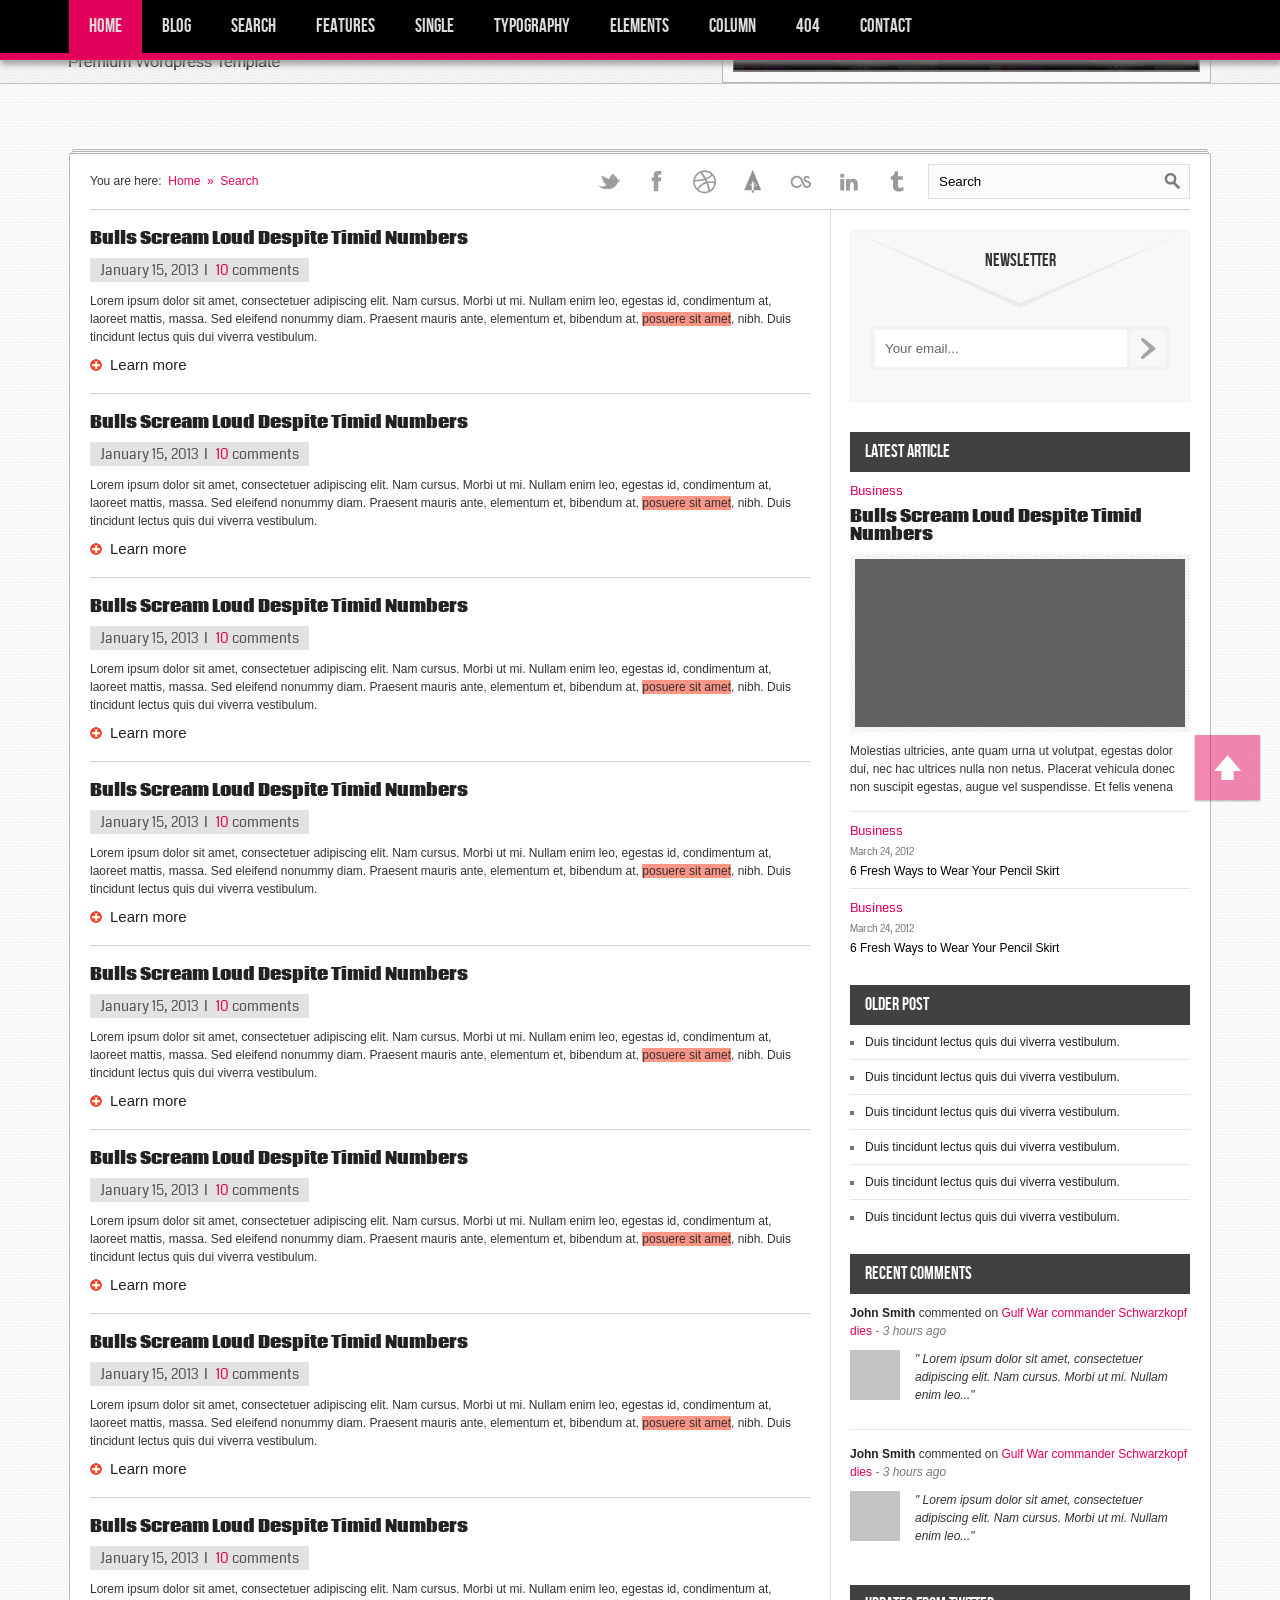
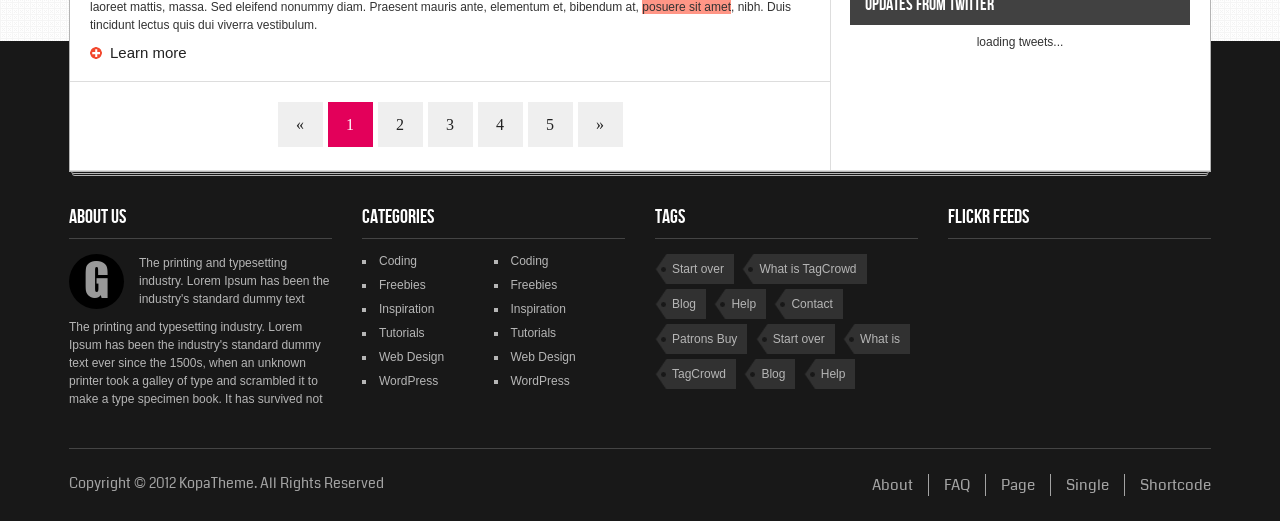
<file: search.html>
<!DOCTYPE html>
<html lang="en">
<head>
<meta charset="utf-8">
<title>Great Blog</title>
<meta name="viewport" content="width=device-width, initial-scale=1.0">
<meta name="description" content="">
<meta name="author" content="">
<link href="css/reset.css" rel="stylesheet">
<link rel="stylesheet" href="css/prettyPhoto.css" type="text/css" media="screen" />
<link rel="stylesheet" href="css/flexslider.css" type="text/css" media="screen" />
<link rel="stylesheet" href="css/adipoli.css" type="text/css" media="screen" />
<link href="style.css" rel="stylesheet">
<link href="css/responsive.css" rel="stylesheet">

<link href='http://fonts.googleapis.com/css?family=Coda:400,800' rel='stylesheet' type='text/css'>

<!-- Le HTML5 shim, for IE6-8 support of HTML5 elements -->
<!--[if IE 7]><link rel="stylesheet" href="css/ie7.css" type="text/css" media="all" /><![endif]-->
<!--[if IE 8]><link rel="stylesheet" href="css/ie8.css" type="text/css" media="all" /><![endif]-->
<!--[if IE ]><link rel="stylesheet" href="css/ie.css" type="text/css" media="all" /><![endif]-->
<!--[if lt IE 9]>
    <script src="http://html5shim.googlecode.com/svn/trunk/html5.js"></script>
    <script src="http://css3-mediaqueries-js.googlecode.com/svn/trunk/css3-mediaqueries.js"></script>
<![endif]-->
<!-- Le fav and touch icons -->
<link rel="shortcut icon" href="img/favicon.ico">
<link rel="apple-touch-icon" href="img/apple-touch-icon.png">
<link rel="apple-touch-icon" sizes="72x72" href="img/apple-touch-icon-72x72.png">
<link rel="apple-touch-icon" sizes="114x114" href="img/apple-touch-icon-114x114.png">

</head>
<body class="sub-page v-divider">		
<header id="header">
	<div id="header-top">
    	<div class="wrapper">
        	<nav id="main-nav" class="clearfix">
            	<ul id="main-menu" class="clearfix">
                	<li class="home-menu-item current-menu-item"><a href="index.html">Home</a></li>
                    <li><a href="blog.html">Blog</a></li>
                    <li><a href="search.html">Search</a></li>
                    <li>
                    	<a href="elements.html">Features</a>
                        <ul>
                        	<li><a href="blog.html">Blog page</a></li>
                            <li>
                            	<a href="single.html">Single page</a>
                                <ul>
                                	<li><a href="#">Sample page</a></li>
                                    <li><a href="#">Sample page</a></li>
                                    <li><a href="#">Sample page</a></li>
                                    <li><a href="#">Sample page</a></li>
                                    <li><a href="#">Sample page</a></li>
                                </ul>
                            </li>
                            <li><a href="elements.html">Elements page</a></li>
                            <li><a href="typography.html">Typography page</a></li>
                            <li><a href="column.html">Column page</a></li>
                            <li><a href="search.html">Search page</a></li>
                            <li><a href="404.html">404 page</a></li>
                        </ul>
                    </li>
                    <li><a href="single.html">Single</a></li>
                    <li><a href="typography.html">Typography</a></li>
                    <li><a href="elements.html">Elements</a></li>
                    <li><a href="column.html">Column</a></li>
                    <li><a href="404.html">404</a></li>
                    <li><a href="contact.html">Contact</a></li>
                </ul><!--main-menu-->
            </nav><!--main-nav-->
        </div><!--wrapper-->
    </div><!--header-top-->
    <div id="header-bottom">
    	<div class="wrapper clearfix">
        	<div id="logo-image">
            	<a href="index.html"><img class="responsive-img" src="placeholders/logo.png" alt="" /></a>
            </div><!--logo-image-->
            <div id="top-banner">
            	<a href="#"><img class="responsive-img hover-img" src="placeholders/top-banner.png" alt="" /></a>
            </div><!--top-banner-->
        </div><!--wrapper-->
    </div><!--header-bottom-->
</header><!--header-->
<div class="wrapper clearfix">
	<div id="main-content">
    	<div id="main-content-inner">
            <div class="main-content-top clearfix">
                <div class="breadcrumb clearfix">
                    <span>You are here:&nbsp;</span>
                    <a href="index.html">Home</a>
                    <span class="current-page">&nbsp;&raquo;&nbsp;&nbsp;Search</span>
                </div><!--breadcrumb-->
                <div id="search-social" class="clearfix">				 
                    <ul class="social-links clearfix">                        
                        <li class="twitter-icon">
                            <a target="_blank" title="Twitter" class="twitter" href="#"></a>
                        </li>
                        <li class="facebook-icon">
                            <a target="_blank" title="Facebook" class="facebook" href="#"></a>
                        </li>
                        <li class="dribbble-icon">
                            <a target="_blank" title="Dribbble" class="dribbble" href="#"></a>
                        </li>
                       <li class="forrst-icon">
                            <a target="_blank" title="Forrst" class="forrst" href="#"></a>
                        </li>
                        <li class="lastfm-icon">
                            <a target="_blank" title="LastFM" class="lastfm" href="#"></a>
                        </li>
                        <li class="linkedin-icon">
                            <a target="_blank" title="LinkedIn" class="linkedin" href="#"></a>
                        </li>
                        <li class="tumblr-icon">
                            <a target="_blank" title="Tumblr" class="tumblr" href="#"></a>
                        </li>                                       
                    </ul><!--end:social-links-->
                    <div class="search-box clearfix">
                        <form action="#" class="search-form" method="get">
                            <input type="text" onBlur="if(this.value=='')this.value=this.defaultValue;" onFocus="if(this.value==this.defaultValue)this.value='';" value="Search" name="s" class="search-text">
                            <input type="submit" value="" name="submit" class="search-submit">
                        </form><!-- search-form -->
                    </div><!--end:search-box-->	
                </div><!--search-social-->
            </div><!--main-content-top-->
            <div class="main-content-bottom clearfix">
                <div class="column-b">
                	<ul class="widget kopa-search-list">
                    	<li class="clearfix">
                            <article class="entry-item">                            
                                <div class="entry-content">
                                    <h6 class="entry-title"><a href="#">Bulls Scream Loud Despite Timid Numbers</a></h6>
                                    <div class="entry-meta">
                                        <span class="entry-date">January 15, 2013</span><span>I</span>
                                        <a class="entry-comments" href="#"><span>10</span> comments</a>
                                    </div><!--entry-meta-->
                                    <p>Lorem ipsum dolor sit amet, consectetuer adipiscing elit. Nam cursus. Morbi ut mi. Nullam enim leo, egestas id, condimentum at, laoreet mattis, massa. Sed eleifend nonummy diam. Praesent mauris ante, elementum et, bibendum at, <span class="kopa-search-keyword">posuere sit amet</span>, nibh. Duis tincidunt lectus quis dui viverra vestibulum.</p>
                                    <a class="more-link" href="#">Learn more</a>
                                </div><!--entry-content-->
                            </article><!--entry-item-->
                        </li>
                        <li class="clearfix">
                            <article class="entry-item">                            
                                <div class="entry-content">
                                    <h6 class="entry-title"><a href="#">Bulls Scream Loud Despite Timid Numbers</a></h6>
                                    <div class="entry-meta">
                                        <span class="entry-date">January 15, 2013</span><span>I</span>
                                        <a class="entry-comments" href="#"><span>10</span> comments</a>
                                    </div><!--entry-meta-->
                                    <p>Lorem ipsum dolor sit amet, consectetuer adipiscing elit. Nam cursus. Morbi ut mi. Nullam enim leo, egestas id, condimentum at, laoreet mattis, massa. Sed eleifend nonummy diam. Praesent mauris ante, elementum et, bibendum at, <span class="kopa-search-keyword">posuere sit amet</span>, nibh. Duis tincidunt lectus quis dui viverra vestibulum.</p>
                                    <a class="more-link" href="#">Learn more</a>
                                </div><!--entry-content-->
                            </article><!--entry-item-->
                        </li>
                        <li class="clearfix">
                            <article class="entry-item">                            
                                <div class="entry-content">
                                    <h6 class="entry-title"><a href="#">Bulls Scream Loud Despite Timid Numbers</a></h6>
                                    <div class="entry-meta">
                                        <span class="entry-date">January 15, 2013</span><span>I</span>
                                        <a class="entry-comments" href="#"><span>10</span> comments</a>
                                    </div><!--entry-meta-->
                                    <p>Lorem ipsum dolor sit amet, consectetuer adipiscing elit. Nam cursus. Morbi ut mi. Nullam enim leo, egestas id, condimentum at, laoreet mattis, massa. Sed eleifend nonummy diam. Praesent mauris ante, elementum et, bibendum at, <span class="kopa-search-keyword">posuere sit amet</span>, nibh. Duis tincidunt lectus quis dui viverra vestibulum.</p>
                                    <a class="more-link" href="#">Learn more</a>
                                </div><!--entry-content-->
                            </article><!--entry-item-->
                        </li>
                        <li class="clearfix">
                            <article class="entry-item">                            
                                <div class="entry-content">
                                    <h6 class="entry-title"><a href="#">Bulls Scream Loud Despite Timid Numbers</a></h6>
                                    <div class="entry-meta">
                                        <span class="entry-date">January 15, 2013</span><span>I</span>
                                        <a class="entry-comments" href="#"><span>10</span> comments</a>
                                    </div><!--entry-meta-->
                                    <p>Lorem ipsum dolor sit amet, consectetuer adipiscing elit. Nam cursus. Morbi ut mi. Nullam enim leo, egestas id, condimentum at, laoreet mattis, massa. Sed eleifend nonummy diam. Praesent mauris ante, elementum et, bibendum at, <span class="kopa-search-keyword">posuere sit amet</span>, nibh. Duis tincidunt lectus quis dui viverra vestibulum.</p>
                                    <a class="more-link" href="#">Learn more</a>
                                </div><!--entry-content-->
                            </article><!--entry-item-->
                        </li>
                        <li class="clearfix">
                            <article class="entry-item">                            
                                <div class="entry-content">
                                    <h6 class="entry-title"><a href="#">Bulls Scream Loud Despite Timid Numbers</a></h6>
                                    <div class="entry-meta">
                                        <span class="entry-date">January 15, 2013</span><span>I</span>
                                        <a class="entry-comments" href="#"><span>10</span> comments</a>
                                    </div><!--entry-meta-->
                                    <p>Lorem ipsum dolor sit amet, consectetuer adipiscing elit. Nam cursus. Morbi ut mi. Nullam enim leo, egestas id, condimentum at, laoreet mattis, massa. Sed eleifend nonummy diam. Praesent mauris ante, elementum et, bibendum at, <span class="kopa-search-keyword">posuere sit amet</span>, nibh. Duis tincidunt lectus quis dui viverra vestibulum.</p>
                                    <a class="more-link" href="#">Learn more</a>
                                </div><!--entry-content-->
                            </article><!--entry-item-->
                        </li>
                        <li class="clearfix">
                            <article class="entry-item">                            
                                <div class="entry-content">
                                    <h6 class="entry-title"><a href="#">Bulls Scream Loud Despite Timid Numbers</a></h6>
                                    <div class="entry-meta">
                                        <span class="entry-date">January 15, 2013</span><span>I</span>
                                        <a class="entry-comments" href="#"><span>10</span> comments</a>
                                    </div><!--entry-meta-->
                                    <p>Lorem ipsum dolor sit amet, consectetuer adipiscing elit. Nam cursus. Morbi ut mi. Nullam enim leo, egestas id, condimentum at, laoreet mattis, massa. Sed eleifend nonummy diam. Praesent mauris ante, elementum et, bibendum at, <span class="kopa-search-keyword">posuere sit amet</span>, nibh. Duis tincidunt lectus quis dui viverra vestibulum.</p>
                                    <a class="more-link" href="#">Learn more</a>
                                </div><!--entry-content-->
                            </article><!--entry-item-->
                        </li>
                        <li class="clearfix">
                            <article class="entry-item">                            
                                <div class="entry-content">
                                    <h6 class="entry-title"><a href="#">Bulls Scream Loud Despite Timid Numbers</a></h6>
                                    <div class="entry-meta">
                                        <span class="entry-date">January 15, 2013</span><span>I</span>
                                        <a class="entry-comments" href="#"><span>10</span> comments</a>
                                    </div><!--entry-meta-->
                                    <p>Lorem ipsum dolor sit amet, consectetuer adipiscing elit. Nam cursus. Morbi ut mi. Nullam enim leo, egestas id, condimentum at, laoreet mattis, massa. Sed eleifend nonummy diam. Praesent mauris ante, elementum et, bibendum at, <span class="kopa-search-keyword">posuere sit amet</span>, nibh. Duis tincidunt lectus quis dui viverra vestibulum.</p>
                                    <a class="more-link" href="#">Learn more</a>
                                </div><!--entry-content-->
                            </article><!--entry-item-->
                        </li>
                        <li class="clearfix">
                            <article class="entry-item">                            
                                <div class="entry-content">
                                    <h6 class="entry-title"><a href="#">Bulls Scream Loud Despite Timid Numbers</a></h6>
                                    <div class="entry-meta">
                                        <span class="entry-date">January 15, 2013</span><span>I</span>
                                        <a class="entry-comments" href="#"><span>10</span> comments</a>
                                    </div><!--entry-meta-->
                                    <p>Lorem ipsum dolor sit amet, consectetuer adipiscing elit. Nam cursus. Morbi ut mi. Nullam enim leo, egestas id, condimentum at, laoreet mattis, massa. Sed eleifend nonummy diam. Praesent mauris ante, elementum et, bibendum at, <span class="kopa-search-keyword">posuere sit amet</span>, nibh. Duis tincidunt lectus quis dui viverra vestibulum.</p>
                                    <a class="more-link" href="#">Learn more</a>
                                </div><!--entry-content-->
                            </article><!--entry-item-->
                        </li>
                    </ul><!--widget-->
                    <div class="divider"></div>
                    <center>
                        <ul class="pagination clearfix">
                            <li class="pagination-prev"><a class="paging" href="#">«</a></li>
                            <li class="current"><a class="paging" href="#">1</a></li>
                            <li><a class="paging" href="#">2</a></li>
                            <li><a class="paging" href="#">3</a></li>
                            <li><a class="paging" href="#">4</a></li>
                            <li><a class="paging" href="#">5</a></li>
                            <li class="pagination-next" style="margin-right: 0px;"><a class="paging" href="#">»</a></li>
                        </ul><!--pagination-->                            
                    </center>                    
                </div><!--column-b-->
                <div class="column-a">
                	<div class="news-letter clearfix">
                        <h4>Newsletter</h4>
                        <form class="newsletter-form" method="post" action="processNewsletterForm.php">
                            <p class="input-email clearfix">
                                <input type="text" size="40" class="email" value="Your email..." name="email" onBlur="if(this.value=='')this.value=this.defaultValue;" onFocus="if(this.value==this.defaultValue)this.value='';">
                                <input type="submit" class="submit" value="Submit">
                            </p>
                        </form>
                        <div id="newsletter-response"></div>
                    </div><!--news-letter-->
                    <section class="widget">
                        <h4 class="widget-title">Latest article</h4>
                        <a href="#" class="entry-categories">Business</a>
                        <div class="entry-item">
                            <h5 class="entry-title"><a href="#">Bulls Scream Loud Despite Timid Numbers</a></h5>
                            <a href="#" class="entry-thumb kopa-border-1"><img class="hover-img" src="placeholders/330x168/330x168-1.jpg" alt="" /></a>
                            <p>Molestias ultricies, ante quam urna ut volutpat, egestas dolor dui, nec hac ultrices nulla non netus. Placerat vehicula donec non suscipit egestas, augue vel suspendisse. Et felis venena</p>
                        </div><!--entry-item-->
                        <ul class="other-categories">
                            <li class="clearfix">
                                <a href="#" class="entry-categories">Business</a>
                                <span class="entry-date">March 24, 2012</span>
                                <a href="#">6 Fresh Ways to Wear Your Pencil Skirt</a>
                            </li>
                            <li class="clearfix">
                                <a href="#" class="entry-categories">Business</a>
                                <span class="entry-date">March 24, 2012</span>
                                <a href="#">6 Fresh Ways to Wear Your Pencil Skirt</a>
                            </li>
                        </ul><!--other-categories-->
                    </section><!--widget-->
                    <section class="widget">
                        <h4 class="widget-title">Older post</h4>
                        <ul class="older-posts square-list-1">
                            <li class="clearfix"><a href="#">Duis tincidunt lectus quis dui viverra vestibulum.</a></li>
                            <li class="clearfix"><a href="#">Duis tincidunt lectus quis dui viverra vestibulum.</a></li>
                            <li class="clearfix"><a href="#">Duis tincidunt lectus quis dui viverra vestibulum.</a></li>
                            <li class="clearfix"><a href="#">Duis tincidunt lectus quis dui viverra vestibulum.</a></li>
                            <li class="clearfix"><a href="#">Duis tincidunt lectus quis dui viverra vestibulum.</a></li>
                            <li class="clearfix"><a href="#">Duis tincidunt lectus quis dui viverra vestibulum.</a></li>
                        </ul><!--older-posts-->
                    </section><!--widget-->
                    <section class="widget">
                        <h4 class="widget-title">Recent comments</h4>
                        <ul class="recent-comments">
                            <li class="clearfix">
                                <article>
                                    <header>
                                        <p><strong>John Smith</strong>&nbsp;commented on&nbsp;<a href="#">Gulf War commander Schwarzkopf dies</a> <em>- 3 hours ago</em></p>
                                    </header>
                                    <div class="entry-content clearfix">
                                        <a href="#" class="entry-thumb"><img src="placeholders/50x50/50x50-1.jpg" alt="" /></a>
                                        <p>" Lorem ipsum dolor sit amet, consectetuer adipiscing elit. Nam cursus. Morbi ut mi. Nullam enim leo..."</p>
                                    </div><!--entry-content-->
                                </article>
                            </li>
                            <li class="clearfix">
                                <article>
                                    <header>
                                        <p><strong>John Smith</strong>&nbsp;commented on&nbsp;<a href="#">Gulf War commander Schwarzkopf dies</a> <em>- 3 hours ago</em></p>
                                    </header>
                                    <div class="entry-content clearfix">
                                        <a href="#" class="entry-thumb"><img src="placeholders/50x50/50x50-2.jpg" alt="" /></a>
                                        <p>" Lorem ipsum dolor sit amet, consectetuer adipiscing elit. Nam cursus. Morbi ut mi. Nullam enim leo..."</p>
                                    </div><!--entry-content-->
                                </article>
                            </li>
                        </ul><!--recent--comments-->
                    </section><!--widget-->
                    <section class="widget">
                    	<h4 class="widget-title">Updates from twitter</h4>
                        <div class='twitter_outer'>
                            <input type='hidden' class='tweet_id' value='envato'>
                            <input type='hidden' class='tweet_count' value='3'>
                            <div class='twitter_inner'></div>
                        </div><!--twitter_outer-->
                    </section><!--widget-->
                </div><!--column-a-->
                <div class="clear"></div>
            </div><!--main-content-bottom-->            
        </div><!--main-content-inner-->
    </div><!--main-content-->
</div><!--wrapper-->
<div class="page-bottom">
	<div class="wrapper">
        <section class="bottom-sidebar">
            <div class="one-forth">
                <aside class="widget">
                    <h3 class="widget-title">About us</h3>
                    <div class="text-widget">
                    	<span class="kp-dropcap dark">G</span>
                        <p>The printing and typesetting industry. Lorem Ipsum has been the industry's standard dummy text</p>
                        <p>The printing and typesetting industry. Lorem Ipsum has been the industry's standard dummy text ever since the 1500s, when an unknown printer took a galley of type and scrambled it to make a type specimen book. It has survived not</p>
                    </div><!--text-widget-->
                </aside><!--widget-->
            </div><!--one-forth-->
            <div class="one-forth">
            	<aside class="widget">
                	<h3 class="widget-title">Categories</h3>
                    <ul class="kp-categories clearfix">
                    	<li><a href="#">Coding</a></li>
                        <li><a href="#">Coding</a></li>
                        <li><a href="#">Freebies</a></li>
                        <li><a href="#">Freebies</a></li>
                        <li><a href="#">Inspiration</a></li>
                        <li><a href="#">Inspiration</a></li>
                        <li><a href="#">Tutorials</a></li>
                        <li><a href="#">Tutorials</a></li>
                        <li><a href="#">Web Design</a></li>
                        <li><a href="#">Web Design</a></li>
                        <li><a href="#">WordPress</a></li>
                        <li><a href="#">WordPress</a></li>
                    </ul>
                </aside><!--widget-->
            </div><!--one-forth-->
            <div class="one-forth">
            	<aside class="widget">
                	<h3 class="widget-title">Tags</h3>
                    <a class="kp-tag" href="#"><span>Start over</span></a>
                    <a class="kp-tag" href="#"><span>What is TagCrowd</span></a>
                    <a class="kp-tag" href="#"><span>Blog</span></a>
                    <a class="kp-tag" href="#"><span>Help</span></a>
                    <a class="kp-tag" href="#"><span>Contact</span></a>
                    <a class="kp-tag" href="#"><span>Patrons Buy</span></a>
                    <a class="kp-tag" href="#"><span>Start over</span></a>
                    <a class="kp-tag" href="#"><span>What is</span></a>
                    <a class="kp-tag" href="#"><span>TagCrowd</span></a>
                    <a class="kp-tag" href="#"><span>Blog</span></a>
                    <a class="kp-tag" href="#"><span>Help</span></a>
                </aside><!--widget-->
            </div><!--one-forth-->
            <div class="one-forth last">
            	<aside class="widget">
                	<h3 class="widget-title">Flickr Feeds</h3>
                    <div class="flickr-wrap clearfix" id="flickr-feed-1">                    
                        <ul class="kopa-flickr-widget clearfix"></ul>
                    </div><!--flickr-wrap-->
                </aside><!--widget-->
            </div><!--one-forth-->
            <div class="clear"></div>
        </section><!--bottom-sidebar-->
        <footer id="footer" class="clearfix">
        	<p id="copyrights">Copyright &copy; 2012 KopaTheme. All Rights Reserved</p>
            <nav id="bottom-nav">
            	<ul class="bottom-menu clearfix">
                	<li><a href="#">About</a></li>
                    <li><a href="#">FAQ</a></li>
                    <li><a href="#">Page</a></li>
                    <li><a href="#">Single</a></li>
                    <li><a href="#">Shortcode</a></li>
                </ul>
            </nav><!--bottom-nav-->
        </footer><!--footer-->
    </div><!--wrapper-->
    <p id="back-top">
        <a href="#top">Back to Top</a>
    </p>
</div><!--page-bottom-->
<script type="text/javascript" src="js/jquery-1.8.3.min.js"></script>
<script type="text/javascript" src="js/jquery.tweet.js"></script>
<script type="text/javascript" src="js/jflickrfeed.min.js"></script>
<script type="text/javascript" src="js/jquery.prettyPhoto.js"></script>
<script type="text/javascript" src="js/jquery.flexslider.js"></script>
<script type="text/javascript" src="js/modernizr.js"></script>
<script type="text/javascript" src="js/jquery.carouFredSel-5.6.4.js"></script>
<script type="text/javascript" src="js/jquery.validate.min.js"></script>
<script type="text/javascript" src="js/jquery.form.js"></script>
<script type="text/javascript" src="js/jquery.adipoli.js"></script>
<script src="js/custom.js" charset="utf-8"></script>

</body>
</html>
</file>
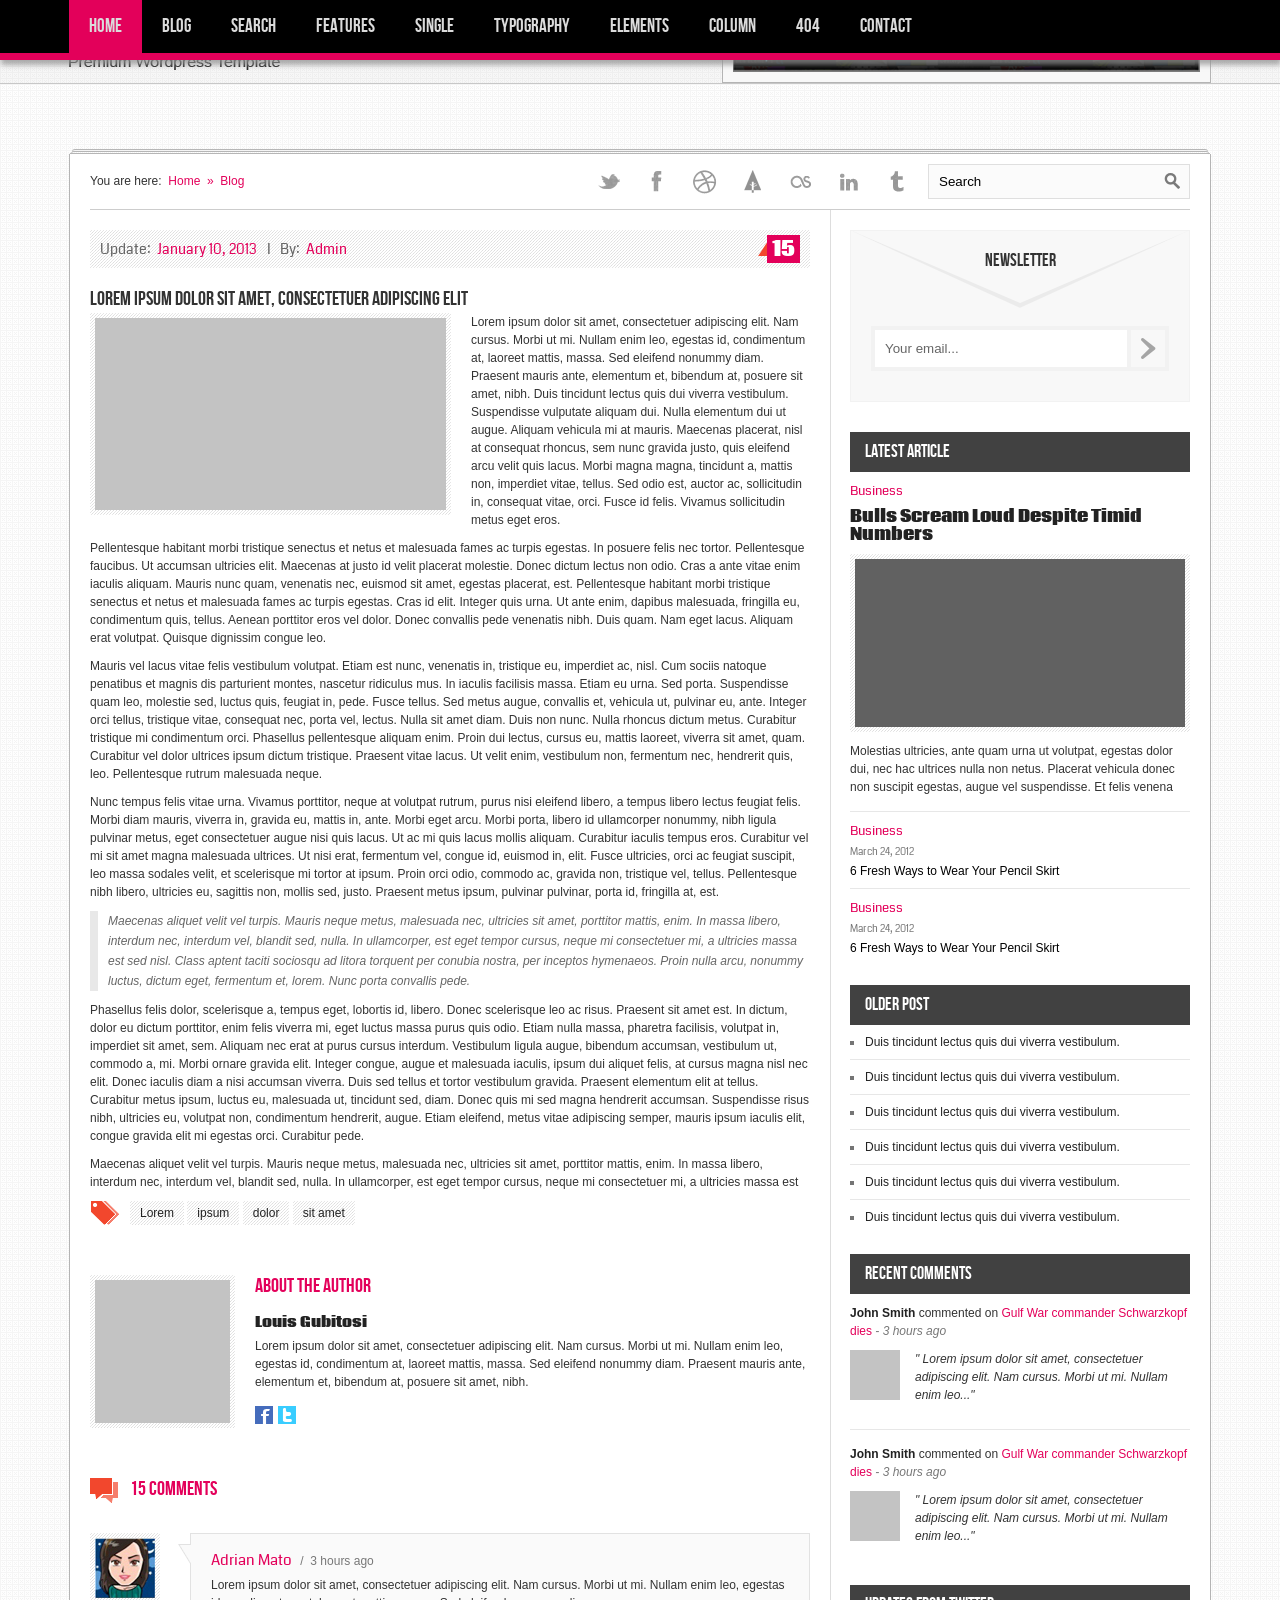
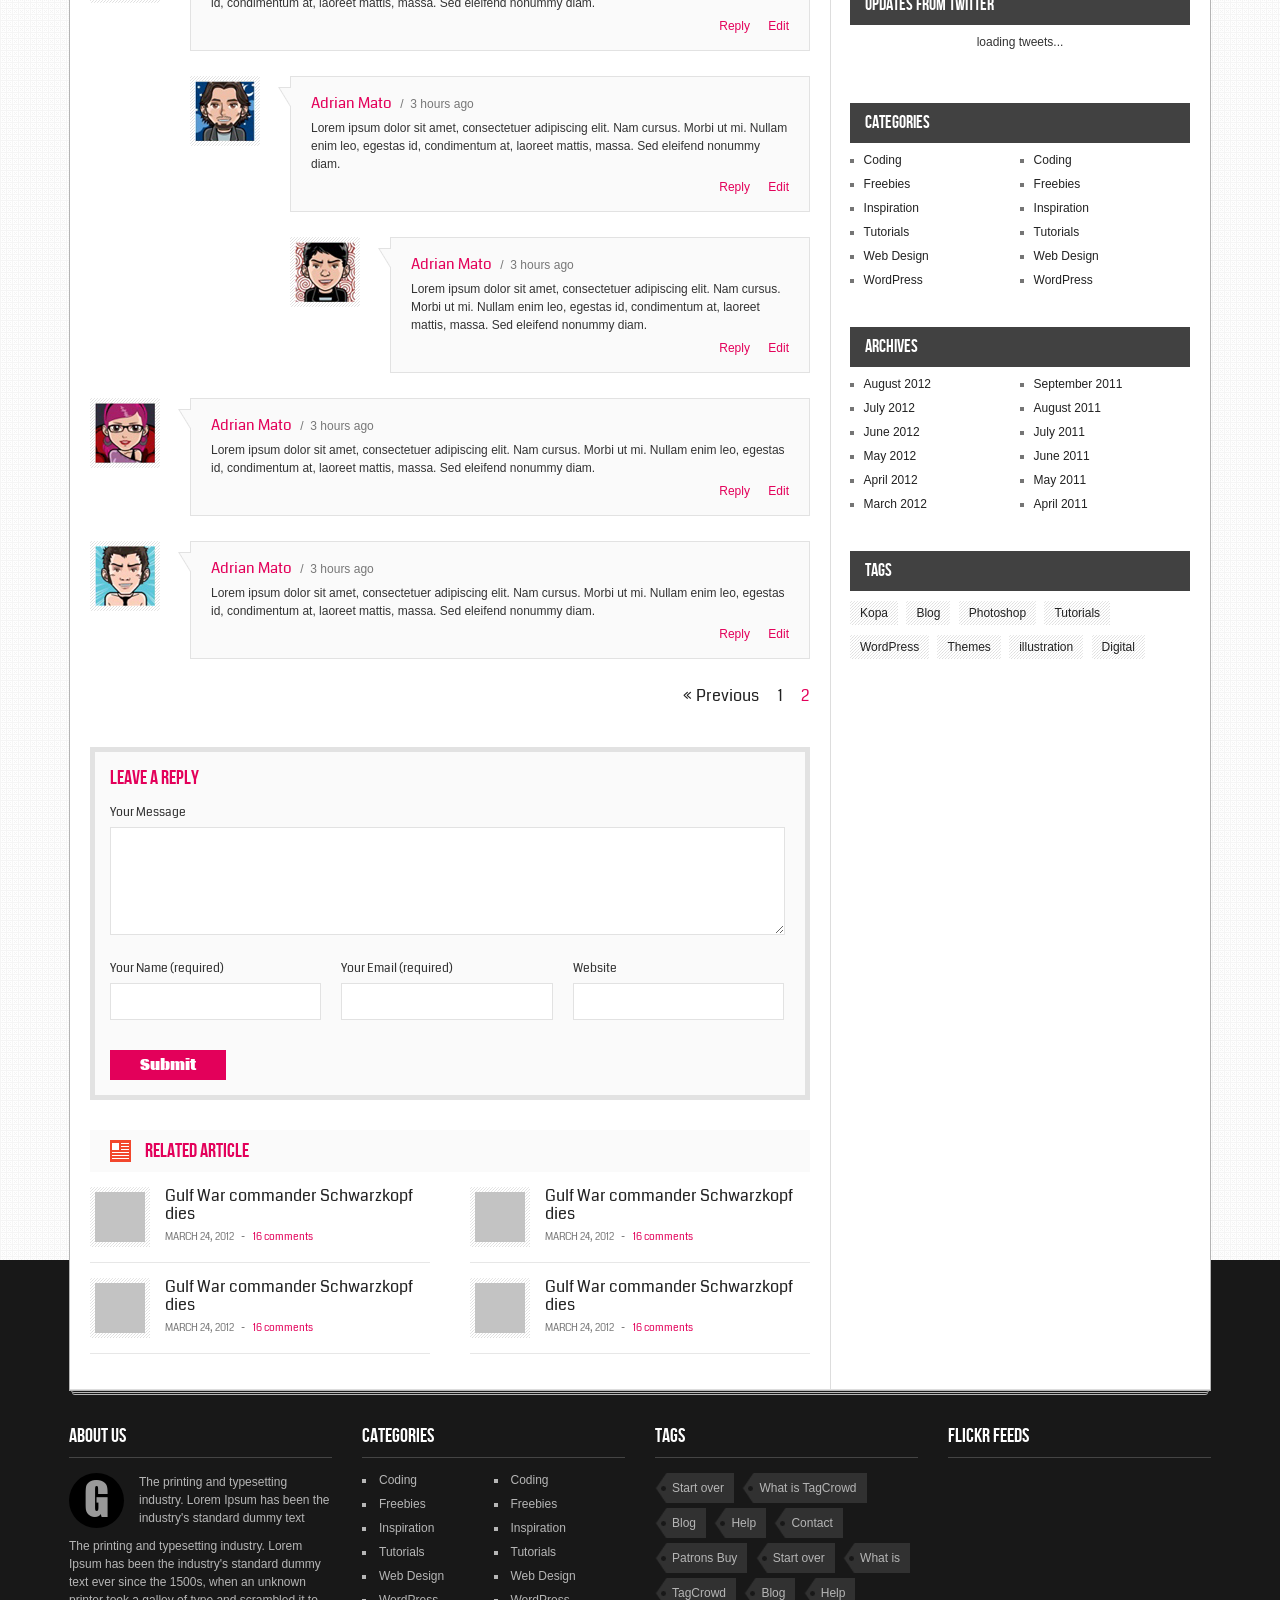
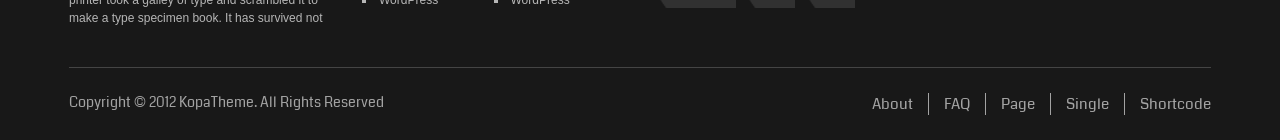
<file: single.html>
<!DOCTYPE html>
<html lang="en">
<head>
<meta charset="utf-8">
<title>Great Blog</title>
<meta name="viewport" content="width=device-width, initial-scale=1.0">
<meta name="description" content="">
<meta name="author" content="">
<link href="css/reset.css" rel="stylesheet">
<link rel="stylesheet" href="css/prettyPhoto.css" type="text/css" media="screen" />
<link rel="stylesheet" href="css/flexslider.css" type="text/css" media="screen" />
<link rel="stylesheet" href="css/adipoli.css" type="text/css" media="screen" />
<link href="style.css" rel="stylesheet">
<link href="css/responsive.css" rel="stylesheet">

<link href='http://fonts.googleapis.com/css?family=Coda:400,800' rel='stylesheet' type='text/css'>

<!-- Le HTML5 shim, for IE6-8 support of HTML5 elements -->
<!--[if IE 7]><link rel="stylesheet" href="css/ie7.css" type="text/css" media="all" /><![endif]-->
<!--[if IE 8]><link rel="stylesheet" href="css/ie8.css" type="text/css" media="all" /><![endif]-->
<!--[if IE ]><link rel="stylesheet" href="css/ie.css" type="text/css" media="all" /><![endif]-->
<!--[if lt IE 9]>
    <script src="http://html5shim.googlecode.com/svn/trunk/html5.js"></script>
    <script src="http://css3-mediaqueries-js.googlecode.com/svn/trunk/css3-mediaqueries.js"></script>
<![endif]-->
<!-- Le fav and touch icons -->
<link rel="shortcut icon" href="img/favicon.ico">
<link rel="apple-touch-icon" href="img/apple-touch-icon.png">
<link rel="apple-touch-icon" sizes="72x72" href="img/apple-touch-icon-72x72.png">
<link rel="apple-touch-icon" sizes="114x114" href="img/apple-touch-icon-114x114.png">

</head>
<body class="sub-page v-divider">		
<header id="header">
	<div id="header-top">
    	<div class="wrapper">
        	<nav id="main-nav" class="clearfix">
            	<ul id="main-menu" class="clearfix">
                	<li class="home-menu-item current-menu-item"><a href="index.html">Home</a></li>
                    <li><a href="blog.html">Blog</a></li>
                    <li><a href="search.html">Search</a></li>
                    <li>
                    	<a href="elements.html">Features</a>
                        <ul>
                        	<li><a href="blog.html">Blog page</a></li>
                            <li>
                            	<a href="single.html">Single page</a>
                                <ul>
                                	<li><a href="#">Sample page</a></li>
                                    <li><a href="#">Sample page</a></li>
                                    <li><a href="#">Sample page</a></li>
                                    <li><a href="#">Sample page</a></li>
                                    <li><a href="#">Sample page</a></li>
                                </ul>
                            </li>
                            <li><a href="elements.html">Elements page</a></li>
                            <li><a href="typography.html">Typography page</a></li>
                            <li><a href="column.html">Column page</a></li>
                            <li><a href="search.html">Search page</a></li>
                            <li><a href="404.html">404 page</a></li>
                        </ul>
                    </li>
                    <li><a href="single.html">Single</a></li>
                    <li><a href="typography.html">Typography</a></li>
                    <li><a href="elements.html">Elements</a></li>
                    <li><a href="column.html">Column</a></li>
                    <li><a href="404.html">404</a></li>
                    <li><a href="contact.html">Contact</a></li>
                </ul><!--main-menu-->
            </nav><!--main-nav-->
        </div><!--wrapper-->
    </div><!--header-top-->
    <div id="header-bottom">
    	<div class="wrapper clearfix">
        	<div id="logo-image">
            	<a href="index.html"><img class="responsive-img" src="placeholders/logo.png" alt="" /></a>
            </div><!--logo-image-->
            <div id="top-banner">
            	<a href="#"><img class="responsive-img hover-img" src="placeholders/top-banner.png" alt="" /></a>
            </div><!--top-banner-->
        </div><!--wrapper-->
    </div><!--header-bottom-->
</header><!--header-->
<div class="wrapper clearfix">
	<div id="main-content">
    	<div id="main-content-inner">
            <div class="main-content-top clearfix">
                <div class="breadcrumb clearfix">
                    <span>You are here:&nbsp;</span>
                    <a href="index.html">Home</a>
                    <span class="current-page">&nbsp;&raquo;&nbsp;&nbsp;Blog</span>
                </div><!--breadcrumb-->
                <div id="search-social" class="clearfix">				 
                    <ul class="social-links clearfix">                        
                        <li class="twitter-icon">
                            <a target="_blank" title="Twitter" class="twitter" href="#"></a>
                        </li>
                        <li class="facebook-icon">
                            <a target="_blank" title="Facebook" class="facebook" href="#"></a>
                        </li>
                        <li class="dribbble-icon">
                            <a target="_blank" title="Dribbble" class="dribbble" href="#"></a>
                        </li>
                       <li class="forrst-icon">
                            <a target="_blank" title="Forrst" class="forrst" href="#"></a>
                        </li>
                        <li class="lastfm-icon">
                            <a target="_blank" title="LastFM" class="lastfm" href="#"></a>
                        </li>
                        <li class="linkedin-icon">
                            <a target="_blank" title="LinkedIn" class="linkedin" href="#"></a>
                        </li>
                        <li class="tumblr-icon">
                            <a target="_blank" title="Tumblr" class="tumblr" href="#"></a>
                        </li>                                       
                    </ul><!--end:social-links-->
                    <div class="search-box clearfix">
                        <form action="#" class="search-form" method="get">
                            <input type="text" onBlur="if(this.value=='')this.value=this.defaultValue;" onFocus="if(this.value==this.defaultValue)this.value='';" value="Search" name="s" class="search-text">
                            <input type="submit" value="" name="submit" class="search-submit">
                        </form><!-- search-form -->
                    </div><!--end:search-box-->	
                </div><!--search-social-->
            </div><!--main-content-top-->
            <div class="main-content-bottom clearfix">
                <div class="column-b">
                	<section class="entry-box">
                    	<header class="clearfix">
                        	<span class="entry-meta">Update:&nbsp;</span>
                            <span class="entry-date">January 10, 2013</span>
                            <span class="entry-meta">&nbsp;&nbsp;I&nbsp;&nbsp;&nbsp;By:&nbsp;</span>
                            <a class="entry-author" href="#">Admin</a>
                            <a class="entry-comments" href="#">15<span>&nbsp;</span></a>
                        </header>
                        <div class="entry-content clearfix">
                        	<h3 class="entry-title">Lorem ipsum dolor sit amet, consectetuer adipiscing elit</h3>
                            <img src="placeholders/351x192/351x192-1.jpg" alt="" class="kopa-border-1" />
                            <p>Lorem ipsum dolor sit amet, consectetuer adipiscing elit. Nam cursus. Morbi ut mi. Nullam enim leo, egestas id, condimentum at, laoreet mattis, massa. Sed eleifend nonummy diam. Praesent mauris ante, elementum et, bibendum at, posuere sit amet, nibh. Duis tincidunt lectus quis dui viverra vestibulum. Suspendisse vulputate aliquam dui. Nulla elementum dui ut augue. Aliquam vehicula mi at mauris. Maecenas placerat, nisl at consequat rhoncus, sem nunc gravida justo, quis eleifend arcu velit quis lacus. Morbi magna magna, tincidunt a, mattis non, imperdiet vitae, tellus. Sed odio est, auctor ac, sollicitudin in, consequat vitae, orci. Fusce id felis. Vivamus sollicitudin metus eget eros.</p>
                            <p>Pellentesque habitant morbi tristique senectus et netus et malesuada fames ac turpis egestas. In posuere felis nec tortor. Pellentesque faucibus. Ut accumsan ultricies elit. Maecenas at justo id velit placerat molestie. Donec dictum lectus non odio. Cras a ante vitae enim iaculis aliquam. Mauris nunc quam, venenatis nec, euismod sit amet, egestas placerat, est. Pellentesque habitant morbi tristique senectus et netus et malesuada fames ac turpis egestas. Cras id elit. Integer quis urna. Ut ante enim, dapibus malesuada, fringilla eu, condimentum quis, tellus. Aenean porttitor eros vel dolor. Donec convallis pede venenatis nibh. Duis quam. Nam eget lacus. Aliquam erat volutpat. Quisque dignissim congue leo.</p>
                            <p>Mauris vel lacus vitae felis vestibulum volutpat. Etiam est nunc, venenatis in, tristique eu, imperdiet ac, nisl. Cum sociis natoque penatibus et magnis dis parturient montes, nascetur ridiculus mus. In iaculis facilisis massa. Etiam eu urna. Sed porta. Suspendisse quam leo, molestie sed, luctus quis, feugiat in, pede. Fusce tellus. Sed metus augue, convallis et, vehicula ut, pulvinar eu, ante. Integer orci tellus, tristique vitae, consequat nec, porta vel, lectus. Nulla sit amet diam. Duis non nunc. Nulla rhoncus dictum metus. Curabitur tristique mi condimentum orci. Phasellus pellentesque aliquam enim. Proin dui lectus, cursus eu, mattis laoreet, viverra sit amet, quam. Curabitur vel dolor ultrices ipsum dictum tristique. Praesent vitae lacus. Ut velit enim, vestibulum non, fermentum nec, hendrerit quis, leo. Pellentesque rutrum malesuada neque.</p>
                            <p>Nunc tempus felis vitae urna. Vivamus porttitor, neque at volutpat rutrum, purus nisi eleifend libero, a tempus libero lectus feugiat felis. Morbi diam mauris, viverra in, gravida eu, mattis in, ante. Morbi eget arcu. Morbi porta, libero id ullamcorper nonummy, nibh ligula pulvinar metus, eget consectetuer augue nisi quis lacus. Ut ac mi quis lacus mollis aliquam. Curabitur iaculis tempus eros. Curabitur vel mi sit amet magna malesuada ultrices. Ut nisi erat, fermentum vel, congue id, euismod in, elit. Fusce ultricies, orci ac feugiat suscipit, leo massa sodales velit, et scelerisque mi tortor at ipsum. Proin orci odio, commodo ac, gravida non, tristique vel, tellus. Pellentesque nibh libero, ultricies eu, sagittis non, mollis sed, justo. Praesent metus ipsum, pulvinar pulvinar, porta id, fringilla at, est.</p>
                            <blockquote>Maecenas aliquet velit vel turpis. Mauris neque metus, malesuada nec, ultricies sit amet, porttitor mattis, enim. In massa libero, interdum nec, interdum vel, blandit sed, nulla. In ullamcorper, est eget tempor cursus, neque mi consectetuer mi, a ultricies massa est sed nisl. Class aptent taciti sociosqu ad litora torquent per conubia nostra, per inceptos hymenaeos. Proin nulla arcu, nonummy luctus, dictum eget, fermentum et, lorem. Nunc porta convallis pede.</blockquote>
                            <p>Phasellus felis dolor, scelerisque a, tempus eget, lobortis id, libero. Donec scelerisque leo ac risus. Praesent sit amet est. In dictum, dolor eu dictum porttitor, enim felis viverra mi, eget luctus massa purus quis odio. Etiam nulla massa, pharetra facilisis, volutpat in, imperdiet sit amet, sem. Aliquam nec erat at purus cursus interdum. Vestibulum ligula augue, bibendum accumsan, vestibulum ut, commodo a, mi. Morbi ornare gravida elit. Integer congue, augue et malesuada iaculis, ipsum dui aliquet felis, at cursus magna nisl nec elit. Donec iaculis diam a nisi accumsan viverra. Duis sed tellus et tortor vestibulum gravida. Praesent elementum elit at tellus. Curabitur metus ipsum, luctus eu, malesuada ut, tincidunt sed, diam. Donec quis mi sed magna hendrerit accumsan. Suspendisse risus nibh, ultricies eu, volutpat non, condimentum hendrerit, augue. Etiam eleifend, metus vitae adipiscing semper, mauris ipsum iaculis elit, congue gravida elit mi egestas orci. Curabitur pede.</p>
                            <p>Maecenas aliquet velit vel turpis. Mauris neque metus, malesuada nec, ultricies sit amet, porttitor mattis, enim. In massa libero, interdum nec, interdum vel, blandit sed, nulla. In ullamcorper, est eget tempor cursus, neque mi consectetuer mi, a ultricies massa est</p>
                        </div><!--entry-content-->
                        <div class="kopa-tag-box">
                        	<a class="kopa-tag" href="#">Lorem</a>
                            <a class="kopa-tag" href="#">ipsum</a>
                            <a class="kopa-tag" href="#">dolor</a>
                            <a class="kopa-tag" href="#">sit amet</a>
                        </div><!--kopa-tag-->
                    </section><!--entry-box-->
                    <article class="about-author clearfix">
                    	<img src="placeholders/avatar/author.jpg" alt="" class="kopa-border-1 author-avatar" />
                        <h3>About the author</h3>
                        <a href="#">Louis Gubitosi</a>
                        <p>Lorem ipsum dolor sit amet, consectetuer adipiscing elit. Nam cursus. Morbi ut mi. Nullam enim leo, egestas id, condimentum at, laoreet mattis, massa. Sed eleifend nonummy diam. Praesent mauris ante, elementum et, bibendum at, posuere sit amet, nibh.</p>
                        <ul class="clearfix about-social-link">
                        	<li class="facebook-icon">
                                <a target="_blank" title="Facebook" class="facebook" href="#"><img src="images/icons/about-facebook-icon.png" alt="" /></a>
                            </li>
                            <li class="twitter-icon">
                                <a target="_blank" title="Twitter" class="twitter" href="#"><img src="images/icons/about-twitter-icon.png" alt="" /></a>
                            </li>
                        </ul><!--about-social-link-->
                    </article><!--about-author-->
                    <div id="comments">
                        <h3>15 Comments</h3>
                        <ol class="comments-list clearfix">
                            <li class="comment clearfix">
                                <article class="comment-wrap clearfix"> 
                                    <img class="kopa-border-1" src="placeholders/avatar/avatar.jpg" alt="">
                                    <div class="comment-body">
                                        <div class="comment-meta">
                                            <span class="author">Adrian Mato</span>
                                            <span class="date">/&nbsp;&nbsp;3 hours ago</span>
                                        </div><!-- end:comment-meta -->                        
                                        <p>Lorem ipsum dolor sit amet, consectetuer adipiscing elit. Nam cursus. Morbi ut mi. Nullam enim leo, egestas id, condimentum at, laoreet mattis, massa. Sed eleifend nonummy diam.</p>
                                        <footer class="clearfix">
                                            <p class="clearfix">
                                                <a href="#" class="comment-reply-link">Reply</a>
                                                <a href="#" class="comment-edit-link">Edit</a>
                                            </p>
                                        </footer>
                                        <span class="commnet-list-arrow">&nbsp;</span>
                                    </div><!-- end:comment-body -->
                                </article>                                                                               
                            </li>                       
                            <ul class="children-1">
                                <li class="comment clearfix">
                                    <article class="comment-wrap clearfix"> 
                                        <img class="kopa-border-1" src="placeholders/avatar/avatar-2.jpg" alt="">
                                        <div class="comment-body">
                                            <div class="comment-meta">
                                                <span class="author">Adrian Mato</span>
                                            <span class="date">/&nbsp;&nbsp;3 hours ago</span>
                                            </div><!-- end:comment-meta -->                        
                                            <p>Lorem ipsum dolor sit amet, consectetuer adipiscing elit. Nam cursus. Morbi ut mi. Nullam enim leo, egestas id, condimentum at, laoreet mattis, massa. Sed eleifend nonummy diam.</p>
                                            <footer class="clearfix">
                                                <p class="clearfix">
                                                    <a href="#" class="comment-reply-link">Reply</a>
                                                    <a href="#" class="comment-edit-link">Edit</a>
                                                </p>
                                            </footer>
                                            <span class="commnet-list-arrow">&nbsp;</span>
                                        </div><!-- end:comment-body -->
                                    </article>                                                                               
                                </li>
                            </ul><!--end:children-1-->
                            <ul class="children-2">
                                <li class="comment clearfix">
                                    <article class="comment-wrap clearfix"> 
                                        <img class="kopa-border-1" src="placeholders/avatar/avatar-3.jpg" alt="">
                                        <div class="comment-body">
                                            <div class="comment-meta">
                                                <span class="author">Adrian Mato</span>
                                            <span class="date">/&nbsp;&nbsp;3 hours ago</span>
                                            </div><!-- end:comment-meta -->                        
                                            <p>Lorem ipsum dolor sit amet, consectetuer adipiscing elit. Nam cursus. Morbi ut mi. Nullam enim leo, egestas id, condimentum at, laoreet mattis, massa. Sed eleifend nonummy diam.</p>
                                            <footer class="clearfix">
                                                <p class="clearfix">
                                                    <a href="#" class="comment-reply-link">Reply</a>
                                                    <a href="#" class="comment-edit-link">Edit</a>
                                                </p>
                                            </footer>
                                            <span class="commnet-list-arrow">&nbsp;</span>
                                        </div><!-- end:comment-body -->
                                    </article>                                                                               
                                </li>
                            </ul><!--end:children-2-->
                            <li class="comment clearfix">
                                <article class="comment-wrap clearfix"> 
                                    <img class="kopa-border-1" src="placeholders/avatar/avatar-4.jpg" alt="">
                                    <div class="comment-body">
                                        <div class="comment-meta">
                                            <span class="author">Adrian Mato</span>
                                            <span class="date">/&nbsp;&nbsp;3 hours ago</span>
                                        </div><!-- end:comment-meta -->                        
                                        <p>Lorem ipsum dolor sit amet, consectetuer adipiscing elit. Nam cursus. Morbi ut mi. Nullam enim leo, egestas id, condimentum at, laoreet mattis, massa. Sed eleifend nonummy diam.</p>
                                        <footer class="clearfix">
                                            <p class="clearfix">
                                                <a href="#" class="comment-reply-link">Reply</a>
                                                <a href="#" class="comment-edit-link">Edit</a>
                                            </p>
                                        </footer>
                                        <span class="commnet-list-arrow">&nbsp;</span>
                                    </div><!-- end:comment-body -->
                                </article>                                                                               
                            </li>
                            <li class="comment clearfix">
                                <article class="comment-wrap clearfix"> 
                                    <img class="kopa-border-1" src="placeholders/avatar/avatar-5.jpg" alt="">
                                    <div class="comment-body">
                                        <div class="comment-meta">
                                            <span class="author">Adrian Mato</span>
                                            <span class="date">/&nbsp;&nbsp;3 hours ago</span>
                                        </div><!-- end:comment-meta -->                        
                                        <p>Lorem ipsum dolor sit amet, consectetuer adipiscing elit. Nam cursus. Morbi ut mi. Nullam enim leo, egestas id, condimentum at, laoreet mattis, massa. Sed eleifend nonummy diam.</p>
                                        <footer class="clearfix">
                                            <p class="clearfix">
                                                <a href="#" class="comment-reply-link">Reply</a>
                                                <a href="#" class="comment-edit-link">Edit</a>
                                            </p>
                                        </footer>
                                        <span class="commnet-list-arrow">&nbsp;</span>
                                    </div><!-- end:comment-body -->
                                </article>                                                                               
                            </li>
                        </ol><!--end:comments-list-->
                        <div class="comment-pagination clearfix">
                            <a href="#" class="prev page-numbers">&laquo; Previous</a>
                            <a href="#" class="page-numbers">1</a>
                            <span class="page-numbers current">2</span>
                        </div>
                        <div class="clear"></div>
                    </div><!--end:comments-->
					<div id="respond" class="kopa-border-2">
                        <h3>Leave a reply</h3>
                        <form id="comments-form" class="clearfix" action="processForm.php" method="post">                
                            <p class="textarea-block">                        
                                <label class="required" for="comment_message"><span>Your Message</span></label>
                                <textarea rows="6" cols="80" id="comment_message" name="message"></textarea>
                            </p>
                            <p class="input-block clearfix">
                                <label class="required" for="comment_name"><span>Your Name (required)</span></label>
                                <input class="valid" type="text" name="name" id="comment_name" value="">
                            </p>
                            <p class="input-block">
                                <label class="required" for="comment_email"><span>Your Email (required)</span></label>
                                <input type="email" class="valid" name="email" id="comment_email" value="">
                            </p>
                            <p class="input-block last">
                                <label class="required" for="comment_url"><span>Website</span></label>
                                <input type="url" class="valid" name="url" id="comment_url" value="">
                            </p>
                            <div class="clear"></div>                            
                            <p class="comment-button clearfix">                    
                                <input type="submit" id="submit-comment" value="Submit">
                            </p>                        
                        </form>
                        <div id="response"></div>
                    </div><!--end:respond-->
                    <section class="related-widget">
                    	<h3><span>Related article</span></h3>
                        <ul class="clearfix">
                        	<li>
                            	<article class="clearfix">
                                	<a class="entry-thumb kopa-border-1" href="#"><img src="placeholders/50x50/50x50-1.jpg" alt="" /></a>
                                    <div class="entry-content">
										<a href="#">Gulf War commander Schwarzkopf dies</a>
                                        <span class="entry-date">March 24, 2012</span>
                                        <span class="entry-meta">&nbsp;&nbsp;-&nbsp;&nbsp;</span>
                                        <a class="entry-comments" href="#">16 comments</a>
                                    </div><!--entry-content-->
                                </article>
                            </li>
                            <li>
                            	<article class="clearfix">
                                	<a class="entry-thumb kopa-border-1" href="#"><img src="placeholders/50x50/50x50-2.jpg" alt="" /></a>
                                    <div class="entry-content">
										<a href="#">Gulf War commander Schwarzkopf dies</a>
                                        <span class="entry-date">March 24, 2012</span>
                                        <span class="entry-meta">&nbsp;&nbsp;-&nbsp;&nbsp;</span>
                                        <a class="entry-comments" href="#">16 comments</a>
                                    </div><!--entry-content-->
                                </article>
                            </li>
                            <li>
                            	<article class="clearfix">
                                	<a class="entry-thumb kopa-border-1" href="#"><img src="placeholders/50x50/50x50-3.jpg" alt="" /></a>
                                    <div class="entry-content">
										<a href="#">Gulf War commander Schwarzkopf dies</a>
                                        <span class="entry-date">March 24, 2012</span>
                                        <span class="entry-meta">&nbsp;&nbsp;-&nbsp;&nbsp;</span>
                                        <a class="entry-comments" href="#">16 comments</a>
                                    </div><!--entry-content-->
                                </article>
                            </li>
                            <li>
                            	<article class="clearfix">
                                	<a class="entry-thumb kopa-border-1" href="#"><img src="placeholders/50x50/50x50-4.jpg" alt="" /></a>
                                    <div class="entry-content">
										<a href="#">Gulf War commander Schwarzkopf dies</a>
                                        <span class="entry-date">March 24, 2012</span>
                                        <span class="entry-meta">&nbsp;&nbsp;-&nbsp;&nbsp;</span>
                                        <a class="entry-comments" href="#">16 comments</a>
                                    </div><!--entry-content-->
                                </article>
                            </li>
                        </ul>
                    </section><!--related-widget-->
                </div><!--column-b-->
                <div class="column-a">
                	<div class="news-letter clearfix">
                        <h4>Newsletter</h4>
                        <form class="newsletter-form" method="post" action="processNewsletterForm.php">
                            <p class="input-email clearfix">
                                <input type="text" size="40" class="email" value="Your email..." name="email" onBlur="if(this.value=='')this.value=this.defaultValue;" onFocus="if(this.value==this.defaultValue)this.value='';">
                                <input type="submit" class="submit" value="Submit">
                            </p>
                        </form>
                        <div id="newsletter-response"></div>
                    </div><!--news-letter-->
                    <section class="widget">
                        <h4 class="widget-title">Latest article</h4>
                        <a href="#" class="entry-categories">Business</a>
                        <div class="entry-item">
                            <h5 class="entry-title"><a href="#">Bulls Scream Loud Despite Timid Numbers</a></h5>
                            <a href="#" class="entry-thumb kopa-border-1"><img class="hover-img" src="placeholders/330x168/330x168-1.jpg" alt="" /></a>
                            <p>Molestias ultricies, ante quam urna ut volutpat, egestas dolor dui, nec hac ultrices nulla non netus. Placerat vehicula donec non suscipit egestas, augue vel suspendisse. Et felis venena</p>
                        </div><!--entry-item-->
                        <ul class="other-categories">
                            <li class="clearfix">
                                <a href="#" class="entry-categories">Business</a>
                                <span class="entry-date">March 24, 2012</span>
                                <a href="#">6 Fresh Ways to Wear Your Pencil Skirt</a>
                            </li>
                            <li class="clearfix">
                                <a href="#" class="entry-categories">Business</a>
                                <span class="entry-date">March 24, 2012</span>
                                <a href="#">6 Fresh Ways to Wear Your Pencil Skirt</a>
                            </li>
                        </ul><!--other-categories-->
                    </section><!--widget-->
                    <section class="widget">
                        <h4 class="widget-title">Older post</h4>
                        <ul class="older-posts square-list-1">
                            <li class="clearfix"><a href="#">Duis tincidunt lectus quis dui viverra vestibulum.</a></li>
                            <li class="clearfix"><a href="#">Duis tincidunt lectus quis dui viverra vestibulum.</a></li>
                            <li class="clearfix"><a href="#">Duis tincidunt lectus quis dui viverra vestibulum.</a></li>
                            <li class="clearfix"><a href="#">Duis tincidunt lectus quis dui viverra vestibulum.</a></li>
                            <li class="clearfix"><a href="#">Duis tincidunt lectus quis dui viverra vestibulum.</a></li>
                            <li class="clearfix"><a href="#">Duis tincidunt lectus quis dui viverra vestibulum.</a></li>
                        </ul><!--older-posts-->
                    </section><!--widget-->
                    <section class="widget">
                        <h4 class="widget-title">Recent comments</h4>
                        <ul class="recent-comments">
                            <li class="clearfix">
                                <article>
                                    <header>
                                        <p><strong>John Smith</strong>&nbsp;commented on&nbsp;<a href="#">Gulf War commander Schwarzkopf dies</a> <em>- 3 hours ago</em></p>
                                    </header>
                                    <div class="entry-content clearfix">
                                        <a href="#" class="entry-thumb"><img src="placeholders/50x50/50x50-1.jpg" alt="" /></a>
                                        <p>" Lorem ipsum dolor sit amet, consectetuer adipiscing elit. Nam cursus. Morbi ut mi. Nullam enim leo..."</p>
                                    </div><!--entry-content-->
                                </article>
                            </li>
                            <li class="clearfix">
                                <article>
                                    <header>
                                        <p><strong>John Smith</strong>&nbsp;commented on&nbsp;<a href="#">Gulf War commander Schwarzkopf dies</a> <em>- 3 hours ago</em></p>
                                    </header>
                                    <div class="entry-content clearfix">
                                        <a href="#" class="entry-thumb"><img src="placeholders/50x50/50x50-2.jpg" alt="" /></a>
                                        <p>" Lorem ipsum dolor sit amet, consectetuer adipiscing elit. Nam cursus. Morbi ut mi. Nullam enim leo..."</p>
                                    </div><!--entry-content-->
                                </article>
                            </li>
                        </ul><!--recent--comments-->
                    </section><!--widget-->
                    <section class="widget">
                    	<h4 class="widget-title">Updates from twitter</h4>
                        <div class='twitter_outer'>
                            <input type='hidden' class='tweet_id' value='envato'>
                            <input type='hidden' class='tweet_count' value='3'>
                            <div class='twitter_inner'></div>
                        </div><!--twitter_outer-->
                    </section><!--widget-->
                    <section class="widget">
                    	<h4 class="widget-title">Categories</h4>
                        <ul class="kopa-categories square-list-1 clearfix">
                        	<li><a href="#">Coding</a></li>
                            <li><a href="#">Coding</a></li>
                            <li><a href="#">Freebies</a></li>
                            <li><a href="#">Freebies</a></li>
                            <li><a href="#">Inspiration</a></li>
                            <li><a href="#">Inspiration</a></li>
                            <li><a href="#">Tutorials</a></li>
                            <li><a href="#">Tutorials</a></li>
                            <li><a href="#">Web Design</a></li>
                            <li><a href="#">Web Design</a></li>
                            <li><a href="#">WordPress</a></li>
                            <li><a href="#">WordPress</a></li>
                        </ul><!--kopa-categories-->
                    </section><!--widget-->
                    <section class="widget">
                    	<h4 class="widget-title">Archives</h4>
                        <ul class="kopa-archives square-list-1 clearfix">
                        	<li><a href="#">August 2012</a></li>
                            <li><a href="#">September 2011</a></li>
                            <li><a href="#">July 2012</a></li>
                            <li><a href="#">August 2011</a></li>
                            <li><a href="#">June 2012</a></li>
                            <li><a href="#">July 2011</a></li>
                            <li><a href="#">May 2012</a></li>
                            <li><a href="#">June 2011</a></li>
                            <li><a href="#">April 2012</a></li>
                            <li><a href="#">May 2011</a></li>
                            <li><a href="#">March 2012</a></li>
                            <li><a href="#">April 2011</a></li>
                        </ul><!--kopa-categories-->
                    </section><!--widget-->
                    <section class="widget">
                    	<h4 class="widget-title">Tags</h4>
                        <div class="kopa-tag-box">
                        	<a class="kopa-tag" href="#">Kopa</a>
                            <a class="kopa-tag" href="#">Blog</a>
                            <a class="kopa-tag" href="#">Photoshop</a>
                            <a class="kopa-tag" href="#">Tutorials</a>
                            <a class="kopa-tag" href="#">WordPress</a>
                            <a class="kopa-tag" href="#">Themes</a>
                            <a class="kopa-tag" href="#">illustration</a>
                            <a class="kopa-tag" href="#">Digital</a>
                        </div><!--kopa-tag-box-->
                    </section><!--widget-->
                </div><!--column-a-->
                <div class="clear"></div>
            </div><!--main-content-bottom-->            
        </div><!--main-content-inner-->
    </div><!--main-content-->
</div><!--wrapper-->
<div class="page-bottom">
	<div class="wrapper">
        <section class="bottom-sidebar">
            <div class="one-forth">
                <aside class="widget">
                    <h3 class="widget-title">About us</h3>
                    <div class="text-widget">
                    	<span class="kp-dropcap dark">G</span>
                        <p>The printing and typesetting industry. Lorem Ipsum has been the industry's standard dummy text</p>
                        <p>The printing and typesetting industry. Lorem Ipsum has been the industry's standard dummy text ever since the 1500s, when an unknown printer took a galley of type and scrambled it to make a type specimen book. It has survived not</p>
                    </div><!--text-widget-->
                </aside><!--widget-->
            </div><!--one-forth-->
            <div class="one-forth">
            	<aside class="widget">
                	<h3 class="widget-title">Categories</h3>
                    <ul class="kp-categories clearfix">
                    	<li><a href="#">Coding</a></li>
                        <li><a href="#">Coding</a></li>
                        <li><a href="#">Freebies</a></li>
                        <li><a href="#">Freebies</a></li>
                        <li><a href="#">Inspiration</a></li>
                        <li><a href="#">Inspiration</a></li>
                        <li><a href="#">Tutorials</a></li>
                        <li><a href="#">Tutorials</a></li>
                        <li><a href="#">Web Design</a></li>
                        <li><a href="#">Web Design</a></li>
                        <li><a href="#">WordPress</a></li>
                        <li><a href="#">WordPress</a></li>
                    </ul>
                </aside><!--widget-->
            </div><!--one-forth-->
            <div class="one-forth">
            	<aside class="widget">
                	<h3 class="widget-title">Tags</h3>
                    <a class="kp-tag" href="#"><span>Start over</span></a>
                    <a class="kp-tag" href="#"><span>What is TagCrowd</span></a>
                    <a class="kp-tag" href="#"><span>Blog</span></a>
                    <a class="kp-tag" href="#"><span>Help</span></a>
                    <a class="kp-tag" href="#"><span>Contact</span></a>
                    <a class="kp-tag" href="#"><span>Patrons Buy</span></a>
                    <a class="kp-tag" href="#"><span>Start over</span></a>
                    <a class="kp-tag" href="#"><span>What is</span></a>
                    <a class="kp-tag" href="#"><span>TagCrowd</span></a>
                    <a class="kp-tag" href="#"><span>Blog</span></a>
                    <a class="kp-tag" href="#"><span>Help</span></a>
                </aside><!--widget-->
            </div><!--one-forth-->
            <div class="one-forth last">
            	<aside class="widget">
                	<h3 class="widget-title">Flickr Feeds</h3>
                    <div class="flickr-wrap clearfix" id="flickr-feed-1">                    
                        <ul class="kopa-flickr-widget clearfix"></ul>
                    </div><!--flickr-wrap-->
                </aside><!--widget-->
            </div><!--one-forth-->
            <div class="clear"></div>
        </section><!--bottom-sidebar-->
        <footer id="footer" class="clearfix">
        	<p id="copyrights">Copyright &copy; 2012 KopaTheme. All Rights Reserved</p>
            <nav id="bottom-nav">
            	<ul class="bottom-menu clearfix">
                	<li><a href="#">About</a></li>
                    <li><a href="#">FAQ</a></li>
                    <li><a href="#">Page</a></li>
                    <li><a href="#">Single</a></li>
                    <li><a href="#">Shortcode</a></li>
                </ul>
            </nav><!--bottom-nav-->
        </footer><!--footer-->
    </div><!--wrapper-->
    <p id="back-top">
        <a href="#top">Back to Top</a>
    </p>
</div><!--page-bottom-->
<script type="text/javascript" src="js/jquery-1.8.3.min.js"></script>
<script type="text/javascript" src="js/jquery.tweet.js"></script>
<script type="text/javascript" src="js/jflickrfeed.min.js"></script>
<script type="text/javascript" src="js/jquery.prettyPhoto.js"></script>
<script type="text/javascript" src="js/jquery.flexslider.js"></script>
<script type="text/javascript" src="js/modernizr.js"></script>
<script type="text/javascript" src="js/jquery.carouFredSel-5.6.4.js"></script>
<script type="text/javascript" src="js/jquery.validate.min.js"></script>
<script type="text/javascript" src="js/jquery.form.js"></script>
<script type="text/javascript" src="js/jquery.adipoli.js"></script>
<script src="js/custom.js" charset="utf-8"></script>

</body>
</html>
</file>
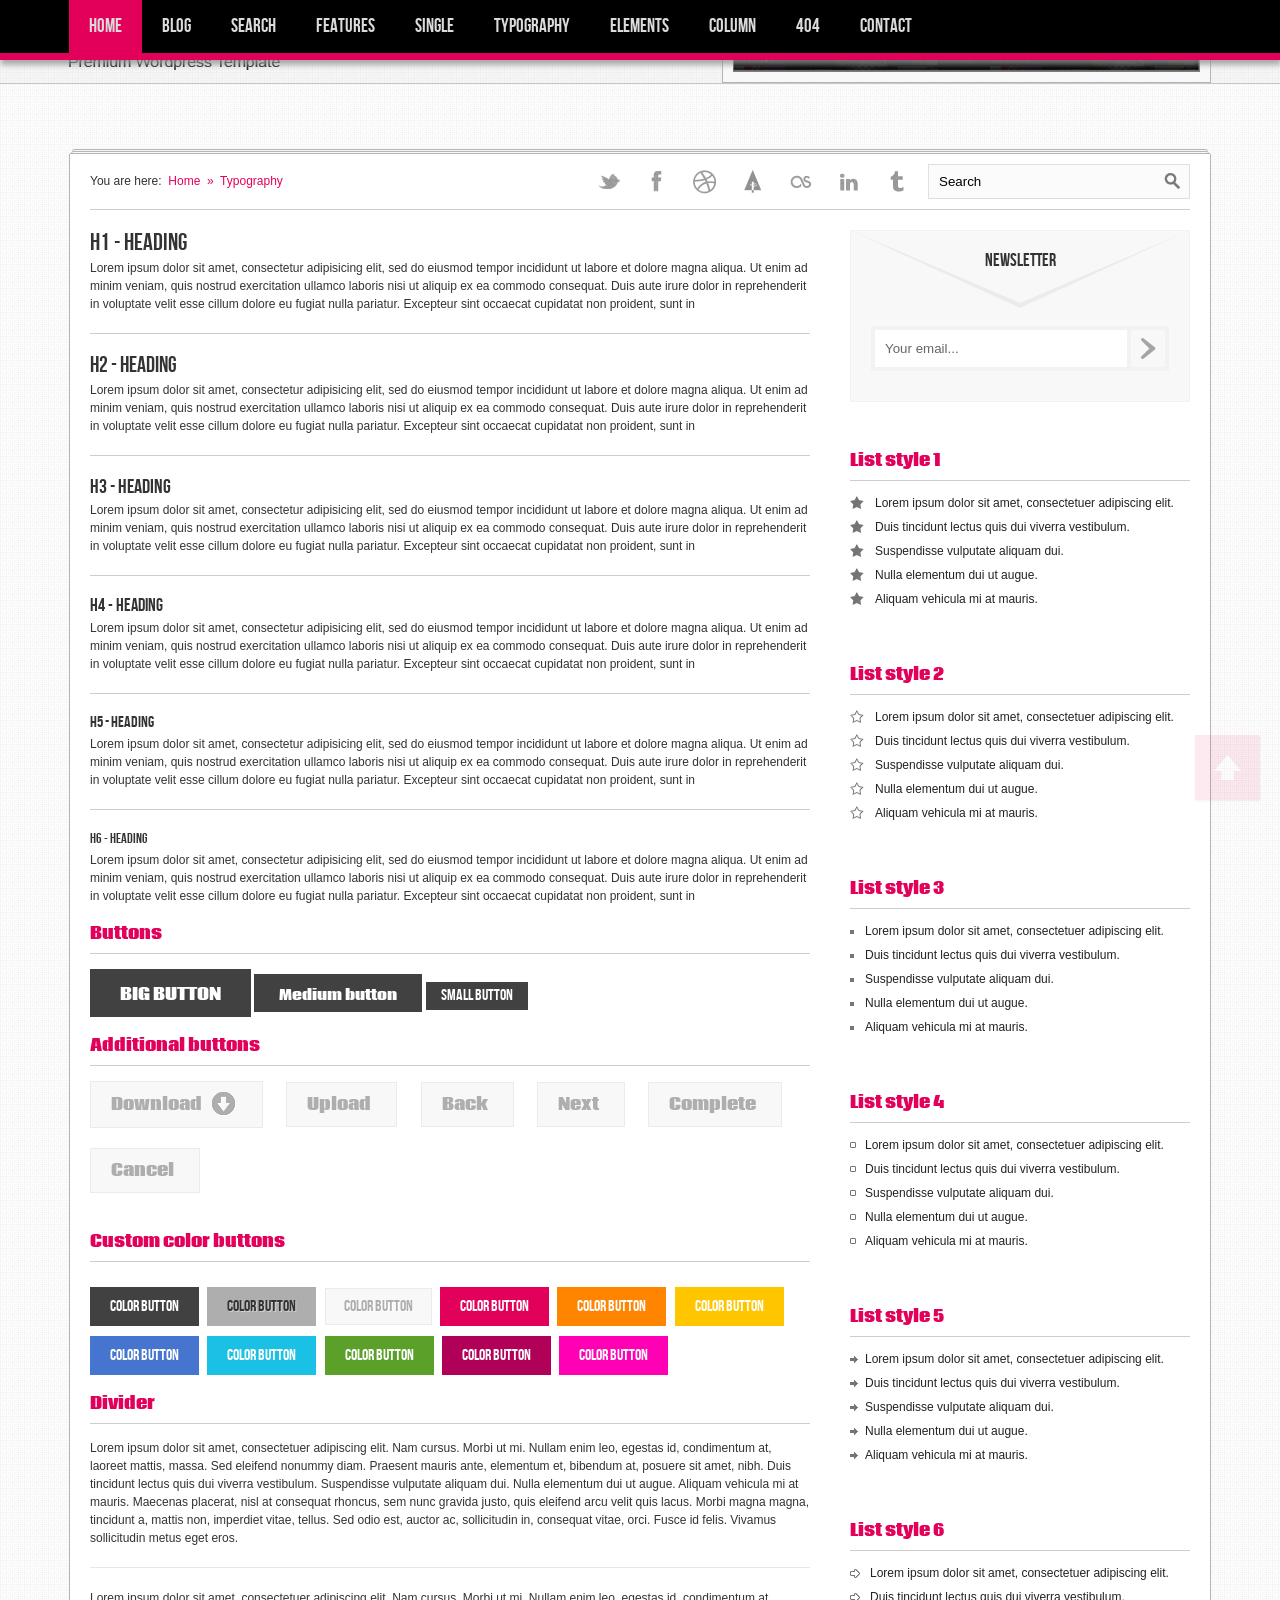
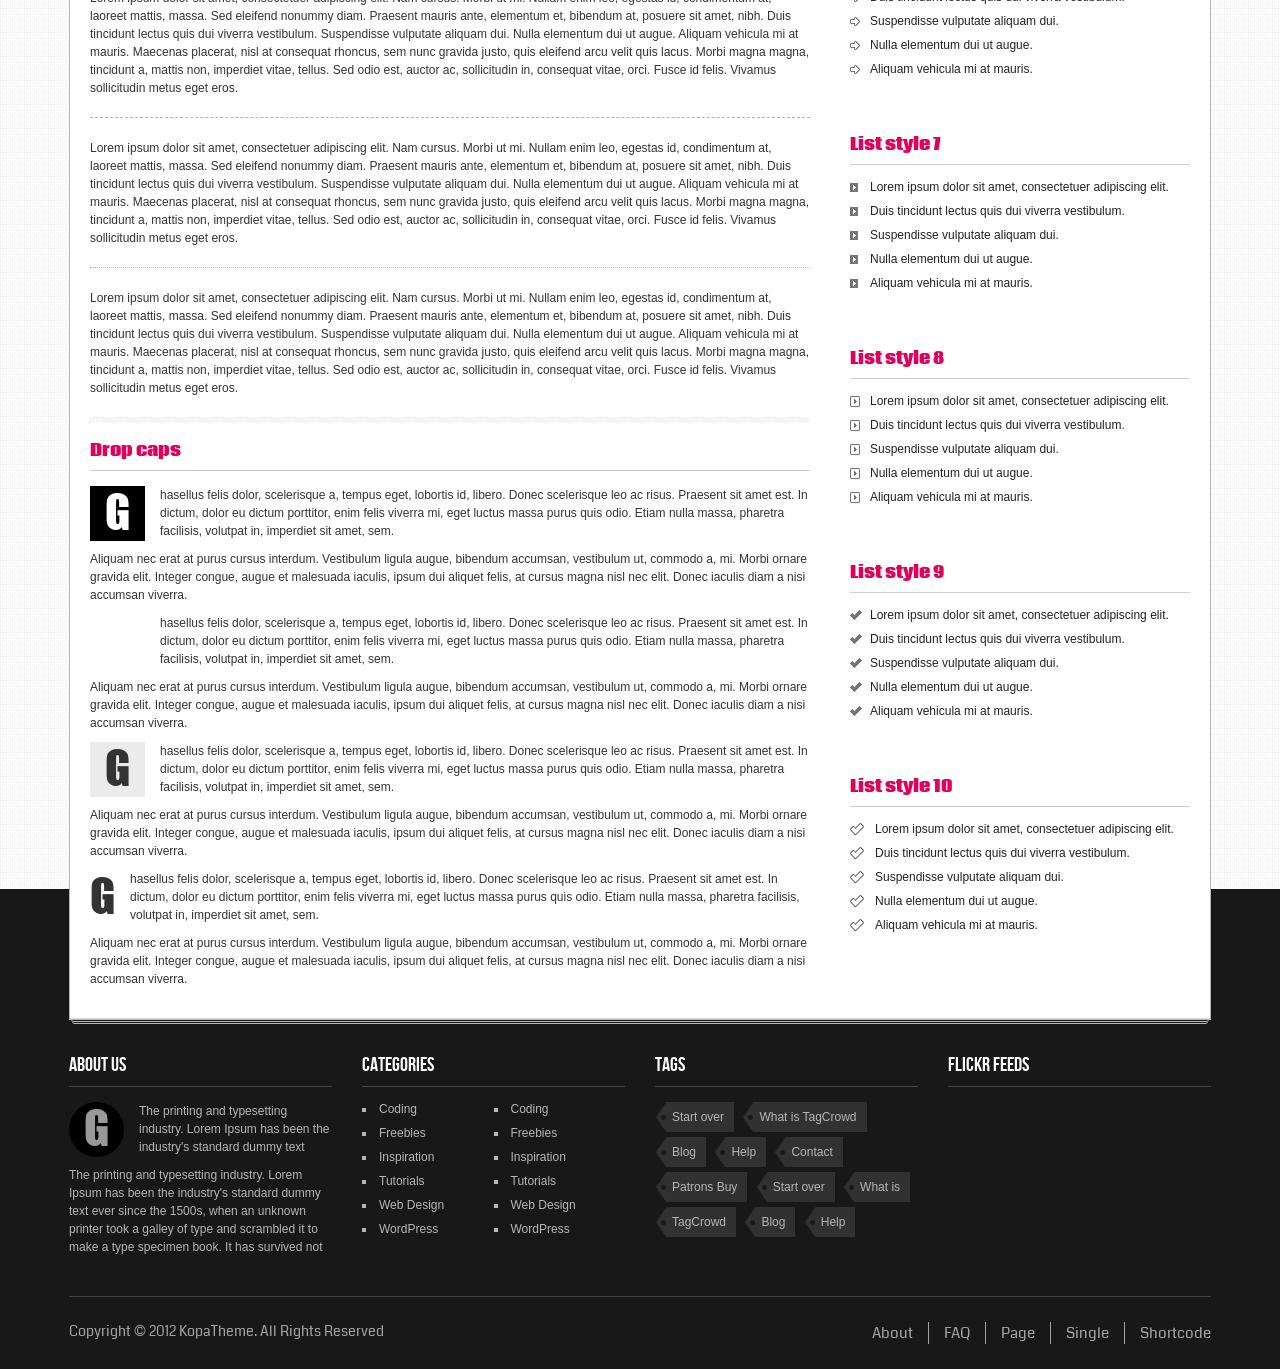
<file: typography.html>
<!DOCTYPE html>
<html lang="en">
<head>
<meta charset="utf-8">
<title>Great Blog</title>
<meta name="viewport" content="width=device-width, initial-scale=1.0">
<meta name="description" content="">
<meta name="author" content="">
<link href="css/reset.css" rel="stylesheet">
<link rel="stylesheet" href="css/prettyPhoto.css" type="text/css" media="screen" />
<link rel="stylesheet" href="css/flexslider.css" type="text/css" media="screen" />
<link rel="stylesheet" href="css/adipoli.css" type="text/css" media="screen" />
<link href="style.css" rel="stylesheet">
<link href="css/responsive.css" rel="stylesheet">

<link href='http://fonts.googleapis.com/css?family=Coda:400,800' rel='stylesheet' type='text/css'>

<!-- Le HTML5 shim, for IE6-8 support of HTML5 elements -->
<!--[if IE 7]><link rel="stylesheet" href="css/ie7.css" type="text/css" media="all" /><![endif]-->
<!--[if IE 8]><link rel="stylesheet" href="css/ie8.css" type="text/css" media="all" /><![endif]-->
<!--[if IE ]><link rel="stylesheet" href="css/ie.css" type="text/css" media="all" /><![endif]-->
<!--[if lt IE 9]>
    <script src="http://html5shim.googlecode.com/svn/trunk/html5.js"></script>
    <script src="http://css3-mediaqueries-js.googlecode.com/svn/trunk/css3-mediaqueries.js"></script>
<![endif]-->
<!-- Le fav and touch icons -->
<link rel="shortcut icon" href="img/favicon.ico">
<link rel="apple-touch-icon" href="img/apple-touch-icon.png">
<link rel="apple-touch-icon" sizes="72x72" href="img/apple-touch-icon-72x72.png">
<link rel="apple-touch-icon" sizes="114x114" href="img/apple-touch-icon-114x114.png">

</head>
<body class="sub-page">		
<header id="header">
	<div id="header-top">
    	<div class="wrapper">
        	<nav id="main-nav" class="clearfix">
            	<ul id="main-menu" class="clearfix">
                	<li class="home-menu-item current-menu-item"><a href="index.html">Home</a></li>
                    <li><a href="blog.html">Blog</a></li>
                    <li><a href="search.html">Search</a></li>
                    <li>
                    	<a href="elements.html">Features</a>
                        <ul>
                        	<li><a href="blog.html">Blog page</a></li>
                            <li>
                            	<a href="single.html">Single page</a>
                                <ul>
                                	<li><a href="#">Sample page</a></li>
                                    <li><a href="#">Sample page</a></li>
                                    <li><a href="#">Sample page</a></li>
                                    <li><a href="#">Sample page</a></li>
                                    <li><a href="#">Sample page</a></li>
                                </ul>
                            </li>
                            <li><a href="elements.html">Elements page</a></li>
                            <li><a href="typography.html">Typography page</a></li>
                            <li><a href="column.html">Column page</a></li>
                            <li><a href="search.html">Search page</a></li>
                            <li><a href="404.html">404 page</a></li>
                        </ul>
                    </li>
                    <li><a href="single.html">Single</a></li>
                    <li><a href="typography.html">Typography</a></li>
                    <li><a href="elements.html">Elements</a></li>
                    <li><a href="column.html">Column</a></li>
                    <li><a href="404.html">404</a></li>
                    <li><a href="contact.html">Contact</a></li>
                </ul><!--main-menu-->
            </nav><!--main-nav-->
        </div><!--wrapper-->
    </div><!--header-top-->
    <div id="header-bottom">
    	<div class="wrapper clearfix">
        	<div id="logo-image">
            	<a href="index.html"><img class="responsive-img" src="placeholders/logo.png" alt="" /></a>
            </div><!--logo-image-->
            <div id="top-banner">
            	<a href="#"><img class="responsive-img hover-img" src="placeholders/top-banner.png" alt="" /></a>
            </div><!--top-banner-->
        </div><!--wrapper-->
    </div><!--header-bottom-->
</header><!--header-->
<div class="wrapper clearfix">
	<div id="main-content">
    	<div id="main-content-inner">
            <div class="main-content-top clearfix">
                <div class="breadcrumb clearfix">
                    <span>You are here:&nbsp;</span>
                    <a href="index.html">Home</a>
                    <span class="current-page">&nbsp;&raquo;&nbsp;&nbsp;Typography</span>
                </div><!--breadcrumb-->
                <div id="search-social" class="clearfix">				 
                    <ul class="social-links clearfix">                        
                        <li class="twitter-icon">
                            <a target="_blank" title="Twitter" class="twitter" href="#"></a>
                        </li>
                        <li class="facebook-icon">
                            <a target="_blank" title="Facebook" class="facebook" href="#"></a>
                        </li>
                        <li class="dribbble-icon">
                            <a target="_blank" title="Dribbble" class="dribbble" href="#"></a>
                        </li>
                       <li class="forrst-icon">
                            <a target="_blank" title="Forrst" class="forrst" href="#"></a>
                        </li>
                        <li class="lastfm-icon">
                            <a target="_blank" title="LastFM" class="lastfm" href="#"></a>
                        </li>
                        <li class="linkedin-icon">
                            <a target="_blank" title="LinkedIn" class="linkedin" href="#"></a>
                        </li>
                        <li class="tumblr-icon">
                            <a target="_blank" title="Tumblr" class="tumblr" href="#"></a>
                        </li>                                       
                    </ul><!--end:social-links-->
                    <div class="search-box clearfix">
                        <form action="#" class="search-form" method="get">
                            <input type="text" onBlur="if(this.value=='')this.value=this.defaultValue;" onFocus="if(this.value==this.defaultValue)this.value='';" value="Search" name="s" class="search-text">
                            <input type="submit" value="" name="submit" class="search-submit">
                        </form><!-- search-form -->
                    </div><!--end:search-box-->	
                </div><!--search-social-->
            </div><!--main-content-top-->
            <div class="main-content-bottom clearfix">
                <div class="column-b">
                	<h1>H1 - Heading</h1>
                    <p>Lorem ipsum dolor sit amet, consectetur adipisicing elit, sed do eiusmod tempor incididunt ut labore et dolore magna aliqua. Ut enim ad minim veniam, quis nostrud exercitation ullamco laboris nisi ut aliquip ex ea commodo consequat. Duis aute irure dolor in reprehenderit in voluptate velit esse cillum dolore eu fugiat nulla pariatur. Excepteur sint occaecat cupidatat non proident, sunt in</p>
                    <hr>
                    <h2>H2 - Heading</h2>
                    <p>Lorem ipsum dolor sit amet, consectetur adipisicing elit, sed do eiusmod tempor incididunt ut labore et dolore magna aliqua. Ut enim ad minim veniam, quis nostrud exercitation ullamco laboris nisi ut aliquip ex ea commodo consequat. Duis aute irure dolor in reprehenderit in voluptate velit esse cillum dolore eu fugiat nulla pariatur. Excepteur sint occaecat cupidatat non proident, sunt in</p>
                    <hr>
                    <h3>H3 - Heading</h3>
                    <p>Lorem ipsum dolor sit amet, consectetur adipisicing elit, sed do eiusmod tempor incididunt ut labore et dolore magna aliqua. Ut enim ad minim veniam, quis nostrud exercitation ullamco laboris nisi ut aliquip ex ea commodo consequat. Duis aute irure dolor in reprehenderit in voluptate velit esse cillum dolore eu fugiat nulla pariatur. Excepteur sint occaecat cupidatat non proident, sunt in</p>
                    <hr>
                    <h4>H4 - Heading</h4>
                    <p>Lorem ipsum dolor sit amet, consectetur adipisicing elit, sed do eiusmod tempor incididunt ut labore et dolore magna aliqua. Ut enim ad minim veniam, quis nostrud exercitation ullamco laboris nisi ut aliquip ex ea commodo consequat. Duis aute irure dolor in reprehenderit in voluptate velit esse cillum dolore eu fugiat nulla pariatur. Excepteur sint occaecat cupidatat non proident, sunt in</p>
                    <hr>
                    <h5>H5 - Heading</h5>
                    <p>Lorem ipsum dolor sit amet, consectetur adipisicing elit, sed do eiusmod tempor incididunt ut labore et dolore magna aliqua. Ut enim ad minim veniam, quis nostrud exercitation ullamco laboris nisi ut aliquip ex ea commodo consequat. Duis aute irure dolor in reprehenderit in voluptate velit esse cillum dolore eu fugiat nulla pariatur. Excepteur sint occaecat cupidatat non proident, sunt in</p>
                    <hr>
                    <h6>H6 - Heading</h6>
                    <p>Lorem ipsum dolor sit amet, consectetur adipisicing elit, sed do eiusmod tempor incididunt ut labore et dolore magna aliqua. Ut enim ad minim veniam, quis nostrud exercitation ullamco laboris nisi ut aliquip ex ea commodo consequat. Duis aute irure dolor in reprehenderit in voluptate velit esse cillum dolore eu fugiat nulla pariatur. Excepteur sint occaecat cupidatat non proident, sunt in</p>
                    <h5 class="column-title">Buttons</h5>
                    <a href="#" class="big-button">Big button</a>
                    <a href="#" class="medium-button">Medium button</a>
                    <a href="#" class="small-button">Small button</a>
                    <h5 class="column-title">Additional buttons</h5>
                    <a href="#" class="download-button"><span>Download</span></a>
                    <a href="#" class="upload-button">Upload</a>
                    <a href="#" class="back-button">Back</a>
                    <a href="#" class="next-button">Next</a>
                    <a href="#" class="complete-button">Complete</a>
                    <a href="#" class="cancel-button">Cancel</a>
                    <h5 class="column-title">Custom color buttons</h5>
                    <div class="kp-color-button">
                        <a href="#" class="black-button">Color button</a>
                        <a href="#" class="grey-button">Color button</a>
                        <a href="#" class="white-button">Color button</a>
                        <a href="#" class="red-button">Color button</a>
                        <a href="#" class="orange-button">Color button</a>
                        <a href="#" class="yellow-button">Color button</a>
                        <a href="#" class="dark-blue-button">Color button</a>
                        <a href="#" class="light-blue-button">Color button</a>
                        <a href="#" class="green-button">Color button</a>
                        <a href="#" class="maroon-button">Color button</a>
                        <a href="#" class="pink-button">Color button</a>
                    </div><!--kp-color-button-->
                    <h5 class="column-title">Divider</h5>
                    <p>Lorem ipsum dolor sit amet, consectetuer adipiscing elit. Nam cursus. Morbi ut mi. Nullam enim leo, egestas id, condimentum at, laoreet mattis, massa. Sed eleifend nonummy diam. Praesent mauris ante, elementum et, bibendum at, posuere sit amet, nibh. Duis tincidunt lectus quis dui viverra vestibulum. Suspendisse vulputate aliquam dui. Nulla elementum dui ut augue. Aliquam vehicula mi at mauris. Maecenas placerat, nisl at consequat rhoncus, sem nunc gravida justo, quis eleifend arcu velit quis lacus. Morbi magna magna, tincidunt a, mattis non, imperdiet vitae, tellus. Sed odio est, auctor ac, sollicitudin in, consequat vitae, orci. Fusce id felis. Vivamus sollicitudin metus eget eros.</p>
                    <div class="kp-divider-1"></div>
                    <p>Lorem ipsum dolor sit amet, consectetuer adipiscing elit. Nam cursus. Morbi ut mi. Nullam enim leo, egestas id, condimentum at, laoreet mattis, massa. Sed eleifend nonummy diam. Praesent mauris ante, elementum et, bibendum at, posuere sit amet, nibh. Duis tincidunt lectus quis dui viverra vestibulum. Suspendisse vulputate aliquam dui. Nulla elementum dui ut augue. Aliquam vehicula mi at mauris. Maecenas placerat, nisl at consequat rhoncus, sem nunc gravida justo, quis eleifend arcu velit quis lacus. Morbi magna magna, tincidunt a, mattis non, imperdiet vitae, tellus. Sed odio est, auctor ac, sollicitudin in, consequat vitae, orci. Fusce id felis. Vivamus sollicitudin metus eget eros.</p>
                    <div class="kp-divider-2"></div>
                    <p>Lorem ipsum dolor sit amet, consectetuer adipiscing elit. Nam cursus. Morbi ut mi. Nullam enim leo, egestas id, condimentum at, laoreet mattis, massa. Sed eleifend nonummy diam. Praesent mauris ante, elementum et, bibendum at, posuere sit amet, nibh. Duis tincidunt lectus quis dui viverra vestibulum. Suspendisse vulputate aliquam dui. Nulla elementum dui ut augue. Aliquam vehicula mi at mauris. Maecenas placerat, nisl at consequat rhoncus, sem nunc gravida justo, quis eleifend arcu velit quis lacus. Morbi magna magna, tincidunt a, mattis non, imperdiet vitae, tellus. Sed odio est, auctor ac, sollicitudin in, consequat vitae, orci. Fusce id felis. Vivamus sollicitudin metus eget eros.</p>
                    <div class="kp-divider-3"></div>
                    <p>Lorem ipsum dolor sit amet, consectetuer adipiscing elit. Nam cursus. Morbi ut mi. Nullam enim leo, egestas id, condimentum at, laoreet mattis, massa. Sed eleifend nonummy diam. Praesent mauris ante, elementum et, bibendum at, posuere sit amet, nibh. Duis tincidunt lectus quis dui viverra vestibulum. Suspendisse vulputate aliquam dui. Nulla elementum dui ut augue. Aliquam vehicula mi at mauris. Maecenas placerat, nisl at consequat rhoncus, sem nunc gravida justo, quis eleifend arcu velit quis lacus. Morbi magna magna, tincidunt a, mattis non, imperdiet vitae, tellus. Sed odio est, auctor ac, sollicitudin in, consequat vitae, orci. Fusce id felis. Vivamus sollicitudin metus eget eros.</p>
                    <div class="kp-divider-4"></div>
                    <h5 class="column-title">Drop caps</h5>
                    <span class="kp-dropcap dark">G</span>
                    <p>hasellus felis dolor, scelerisque a, tempus eget, lobortis id, libero. Donec scelerisque leo ac risus. Praesent sit amet est. In dictum, dolor eu dictum porttitor, enim felis viverra mi, eget luctus massa purus quis odio. Etiam nulla massa, pharetra facilisis, volutpat in, imperdiet sit amet, sem.</p>
                    <p>Aliquam nec erat at purus cursus interdum. Vestibulum ligula augue, bibendum accumsan, vestibulum ut, commodo a, mi. Morbi ornare gravida elit. Integer congue, augue et malesuada iaculis, ipsum dui aliquet felis, at cursus magna nisl nec elit. Donec iaculis diam a nisi accumsan viverra.</p>
                    <span class="kp-dropcap orange">G</span>
                    <p>hasellus felis dolor, scelerisque a, tempus eget, lobortis id, libero. Donec scelerisque leo ac risus. Praesent sit amet est. In dictum, dolor eu dictum porttitor, enim felis viverra mi, eget luctus massa purus quis odio. Etiam nulla massa, pharetra facilisis, volutpat in, imperdiet sit amet, sem.</p>
                    <p>Aliquam nec erat at purus cursus interdum. Vestibulum ligula augue, bibendum accumsan, vestibulum ut, commodo a, mi. Morbi ornare gravida elit. Integer congue, augue et malesuada iaculis, ipsum dui aliquet felis, at cursus magna nisl nec elit. Donec iaculis diam a nisi accumsan viverra.</p>
                    <span class="kp-dropcap grey">G</span>
                    <p>hasellus felis dolor, scelerisque a, tempus eget, lobortis id, libero. Donec scelerisque leo ac risus. Praesent sit amet est. In dictum, dolor eu dictum porttitor, enim felis viverra mi, eget luctus massa purus quis odio. Etiam nulla massa, pharetra facilisis, volutpat in, imperdiet sit amet, sem.</p>
                    <p>Aliquam nec erat at purus cursus interdum. Vestibulum ligula augue, bibendum accumsan, vestibulum ut, commodo a, mi. Morbi ornare gravida elit. Integer congue, augue et malesuada iaculis, ipsum dui aliquet felis, at cursus magna nisl nec elit. Donec iaculis diam a nisi accumsan viverra.</p>
                    <span class="kp-dropcap">G</span>
                    <p>hasellus felis dolor, scelerisque a, tempus eget, lobortis id, libero. Donec scelerisque leo ac risus. Praesent sit amet est. In dictum, dolor eu dictum porttitor, enim felis viverra mi, eget luctus massa purus quis odio. Etiam nulla massa, pharetra facilisis, volutpat in, imperdiet sit amet, sem.</p>
                    <p>Aliquam nec erat at purus cursus interdum. Vestibulum ligula augue, bibendum accumsan, vestibulum ut, commodo a, mi. Morbi ornare gravida elit. Integer congue, augue et malesuada iaculis, ipsum dui aliquet felis, at cursus magna nisl nec elit. Donec iaculis diam a nisi accumsan viverra.</p>
                </div><!--column-b-->
                <div class="column-a">
                	<div class="news-letter clearfix">
                        <h4>Newsletter</h4>
                        <form class="newsletter-form" method="post" action="processNewsletterForm.php">
                            <p class="input-email clearfix">
                                <input type="text" size="40" class="email" value="Your email..." name="email" onBlur="if(this.value=='')this.value=this.defaultValue;" onFocus="if(this.value==this.defaultValue)this.value='';">
                                <input type="submit" class="submit" value="Submit">
                            </p>
                        </form>
                        <div id="newsletter-response"></div>
                    </div><!--news-letter-->
                    <section class="widget">
                    	<h5 class="column-title">List style 1</h5>
                    	<ul class="star-list-1">
                        	<li class="clearfix"><a href="#">Lorem ipsum dolor sit amet, consectetuer adipiscing elit.</a></li>
                            <li class="clearfix"><a href="#">Duis tincidunt lectus quis dui viverra vestibulum.</a></li>
                            <li class="clearfix"><a href="#">Suspendisse vulputate aliquam dui.</a></li>
                            <li class="clearfix"><a href="#">Nulla elementum dui ut augue.</a></li>
                            <li class="clearfix"><a href="#">Aliquam vehicula mi at mauris.</a></li>
                        </ul><!--star-list-1-->
                    </section><!--widget-->
                    <section class="widget">
                        <h5 class="column-title">List style 2</h5>
                        <ul class="star-list-2">
                        	<li class="clearfix"><a href="#">Lorem ipsum dolor sit amet, consectetuer adipiscing elit.</a></li>
                            <li class="clearfix"><a href="#">Duis tincidunt lectus quis dui viverra vestibulum.</a></li>
                            <li class="clearfix"><a href="#">Suspendisse vulputate aliquam dui.</a></li>
                            <li class="clearfix"><a href="#">Nulla elementum dui ut augue.</a></li>
                            <li class="clearfix"><a href="#">Aliquam vehicula mi at mauris.</a></li>
                        </ul><!--star-list-2-->
                	</section><!--widget-->
                    <section class="widget">
                    	<h5 class="column-title">List style 3</h5>
                    	<ul class="square-list-1">
                        	<li class="clearfix"><a href="#">Lorem ipsum dolor sit amet, consectetuer adipiscing elit.</a></li>
                            <li class="clearfix"><a href="#">Duis tincidunt lectus quis dui viverra vestibulum.</a></li>
                            <li class="clearfix"><a href="#">Suspendisse vulputate aliquam dui.</a></li>
                            <li class="clearfix"><a href="#">Nulla elementum dui ut augue.</a></li>
                            <li class="clearfix"><a href="#">Aliquam vehicula mi at mauris.</a></li>
                        </ul><!--square-list-1-->
                    </section><!--widget-->
                    <section class="widget">
                    	<h5 class="column-title">List style 4</h5>
                        <ul class="square-list-2">
                        	<li class="clearfix"><a href="#">Lorem ipsum dolor sit amet, consectetuer adipiscing elit.</a></li>
                            <li class="clearfix"><a href="#">Duis tincidunt lectus quis dui viverra vestibulum.</a></li>
                            <li class="clearfix"><a href="#">Suspendisse vulputate aliquam dui.</a></li>
                            <li class="clearfix"><a href="#">Nulla elementum dui ut augue.</a></li>
                            <li class="clearfix"><a href="#">Aliquam vehicula mi at mauris.</a></li>
                        </ul><!--square-list-2-->
                    </section><!--widget-->
                    <section class="widget">
                    	<h5 class="column-title">List style 5</h5>
                    	<ul class="arrow-list-1">
                        	<li class="clearfix"><a href="#">Lorem ipsum dolor sit amet, consectetuer adipiscing elit.</a></li>
                            <li class="clearfix"><a href="#">Duis tincidunt lectus quis dui viverra vestibulum.</a></li>
                            <li class="clearfix"><a href="#">Suspendisse vulputate aliquam dui.</a></li>
                            <li class="clearfix"><a href="#">Nulla elementum dui ut augue.</a></li>
                            <li class="clearfix"><a href="#">Aliquam vehicula mi at mauris.</a></li>
                        </ul><!--arrow-list-1-->
                    </section><!--widget-->
                    <section class="widget">
                    	<h5 class="column-title">List style 6</h5>
                        <ul class="arrow-list-2">
                        	<li class="clearfix"><a href="#">Lorem ipsum dolor sit amet, consectetuer adipiscing elit.</a></li>
                            <li class="clearfix"><a href="#">Duis tincidunt lectus quis dui viverra vestibulum.</a></li>
                            <li class="clearfix"><a href="#">Suspendisse vulputate aliquam dui.</a></li>
                            <li class="clearfix"><a href="#">Nulla elementum dui ut augue.</a></li>
                            <li class="clearfix"><a href="#">Aliquam vehicula mi at mauris.</a></li>
                        </ul><!--arrow-list-2-->
                    </section><!--widget-->
                    <section class="widget">
                    	<h5 class="column-title">List style 7</h5>
                    	<ul class="play-list-1">
                        	<li class="clearfix"><a href="#">Lorem ipsum dolor sit amet, consectetuer adipiscing elit.</a></li>
                            <li class="clearfix"><a href="#">Duis tincidunt lectus quis dui viverra vestibulum.</a></li>
                            <li class="clearfix"><a href="#">Suspendisse vulputate aliquam dui.</a></li>
                            <li class="clearfix"><a href="#">Nulla elementum dui ut augue.</a></li>
                            <li class="clearfix"><a href="#">Aliquam vehicula mi at mauris.</a></li>
                        </ul><!--play-list-1-->
                    </section><!--widget-->
                    <section class="widget">
                    	<h5 class="column-title">List style 8</h5>
                        <ul class="play-list-2">
                        	<li class="clearfix"><a href="#">Lorem ipsum dolor sit amet, consectetuer adipiscing elit.</a></li>
                            <li class="clearfix"><a href="#">Duis tincidunt lectus quis dui viverra vestibulum.</a></li>
                            <li class="clearfix"><a href="#">Suspendisse vulputate aliquam dui.</a></li>
                            <li class="clearfix"><a href="#">Nulla elementum dui ut augue.</a></li>
                            <li class="clearfix"><a href="#">Aliquam vehicula mi at mauris.</a></li>
                        </ul><!--play-list-2-->
                    </section><!--widget-->
                    <section class="widget">
                    	<h5 class="column-title">List style 9</h5>
                    	<ul class="check-list-1">
                        	<li class="clearfix"><a href="#">Lorem ipsum dolor sit amet, consectetuer adipiscing elit.</a></li>
                            <li class="clearfix"><a href="#">Duis tincidunt lectus quis dui viverra vestibulum.</a></li>
                            <li class="clearfix"><a href="#">Suspendisse vulputate aliquam dui.</a></li>
                            <li class="clearfix"><a href="#">Nulla elementum dui ut augue.</a></li>
                            <li class="clearfix"><a href="#">Aliquam vehicula mi at mauris.</a></li>
                        </ul><!--check-list-1-->
                    </section><!--widget-->
                    <section class="widget">
                    	<h5 class="column-title">List style 10</h5>
                        <ul class="check-list-2">
                        	<li class="clearfix"><a href="#">Lorem ipsum dolor sit amet, consectetuer adipiscing elit.</a></li>
                            <li class="clearfix"><a href="#">Duis tincidunt lectus quis dui viverra vestibulum.</a></li>
                            <li class="clearfix"><a href="#">Suspendisse vulputate aliquam dui.</a></li>
                            <li class="clearfix"><a href="#">Nulla elementum dui ut augue.</a></li>
                            <li class="clearfix"><a href="#">Aliquam vehicula mi at mauris.</a></li>
                        </ul><!--check-list-2-->
                    </section><!--widget-->
                </div><!--column-a-->
                <div class="clear"></div>
            </div><!--main-content-bottom-->            
        </div><!--main-content-inner-->
    </div><!--main-content-->
</div><!--wrapper-->
<div class="page-bottom">
	<div class="wrapper">
        <section class="bottom-sidebar">
            <div class="one-forth">
                <aside class="widget">
                    <h3 class="widget-title">About us</h3>
                    <div class="text-widget">
                    	<span class="kp-dropcap dark">G</span>
                        <p>The printing and typesetting industry. Lorem Ipsum has been the industry's standard dummy text</p>
                        <p>The printing and typesetting industry. Lorem Ipsum has been the industry's standard dummy text ever since the 1500s, when an unknown printer took a galley of type and scrambled it to make a type specimen book. It has survived not</p>
                    </div><!--text-widget-->
                </aside><!--widget-->
            </div><!--one-forth-->
            <div class="one-forth">
            	<aside class="widget">
                	<h3 class="widget-title">Categories</h3>
                    <ul class="kp-categories clearfix">
                    	<li><a href="#">Coding</a></li>
                        <li><a href="#">Coding</a></li>
                        <li><a href="#">Freebies</a></li>
                        <li><a href="#">Freebies</a></li>
                        <li><a href="#">Inspiration</a></li>
                        <li><a href="#">Inspiration</a></li>
                        <li><a href="#">Tutorials</a></li>
                        <li><a href="#">Tutorials</a></li>
                        <li><a href="#">Web Design</a></li>
                        <li><a href="#">Web Design</a></li>
                        <li><a href="#">WordPress</a></li>
                        <li><a href="#">WordPress</a></li>
                    </ul>
                </aside><!--widget-->
            </div><!--one-forth-->
            <div class="one-forth">
            	<aside class="widget">
                	<h3 class="widget-title">Tags</h3>
                    <a class="kp-tag" href="#"><span>Start over</span></a>
                    <a class="kp-tag" href="#"><span>What is TagCrowd</span></a>
                    <a class="kp-tag" href="#"><span>Blog</span></a>
                    <a class="kp-tag" href="#"><span>Help</span></a>
                    <a class="kp-tag" href="#"><span>Contact</span></a>
                    <a class="kp-tag" href="#"><span>Patrons Buy</span></a>
                    <a class="kp-tag" href="#"><span>Start over</span></a>
                    <a class="kp-tag" href="#"><span>What is</span></a>
                    <a class="kp-tag" href="#"><span>TagCrowd</span></a>
                    <a class="kp-tag" href="#"><span>Blog</span></a>
                    <a class="kp-tag" href="#"><span>Help</span></a>
                </aside><!--widget-->
            </div><!--one-forth-->
            <div class="one-forth last">
            	<aside class="widget">
                	<h3 class="widget-title">Flickr Feeds</h3>
                    <div class="flickr-wrap clearfix" id="flickr-feed-1">                    
                        <ul class="kopa-flickr-widget clearfix"></ul>
                    </div><!--flickr-wrap-->
                </aside><!--widget-->
            </div><!--one-forth-->
            <div class="clear"></div>
        </section><!--bottom-sidebar-->
        <footer id="footer" class="clearfix">
        	<p id="copyrights">Copyright &copy; 2012 KopaTheme. All Rights Reserved</p>
            <nav id="bottom-nav">
            	<ul class="bottom-menu clearfix">
                	<li><a href="#">About</a></li>
                    <li><a href="#">FAQ</a></li>
                    <li><a href="#">Page</a></li>
                    <li><a href="#">Single</a></li>
                    <li><a href="#">Shortcode</a></li>
                </ul>
            </nav><!--bottom-nav-->
        </footer><!--footer-->
    </div><!--wrapper-->
    <p id="back-top">
        <a href="#top">Back to Top</a>
    </p>
</div><!--page-bottom-->
<script type="text/javascript" src="js/jquery-1.8.3.min.js"></script>
<script type="text/javascript" src="js/jquery.tweet.js"></script>
<script type="text/javascript" src="js/jflickrfeed.min.js"></script>
<script type="text/javascript" src="js/jquery.prettyPhoto.js"></script>
<script type="text/javascript" src="js/jquery.flexslider.js"></script>
<script type="text/javascript" src="js/modernizr.js"></script>
<script type="text/javascript" src="js/jquery.carouFredSel-5.6.4.js"></script>
<script type="text/javascript" src="js/jquery.validate.min.js"></script>
<script type="text/javascript" src="js/jquery.form.js"></script>
<script type="text/javascript" src="js/jquery.adipoli.js"></script>
<script src="js/custom.js" charset="utf-8"></script>

</body>
</html>
</file>
<file: css/prettyPhoto.css>
div.pp_default .pp_top,div.pp_default .pp_top .pp_middle,div.pp_default .pp_top .pp_left,div.pp_default .pp_top .pp_right,div.pp_default .pp_bottom,div.pp_default .pp_bottom .pp_left,div.pp_default .pp_bottom .pp_middle,div.pp_default .pp_bottom .pp_right{height:13px}
div.pp_default .pp_top .pp_left{background:url(../images/prettyPhoto/default/sprite.png) -78px -93px no-repeat}
div.pp_default .pp_top .pp_middle{background:url(../images/prettyPhoto/default/sprite_x.png) top left repeat-x}
div.pp_default .pp_top .pp_right{background:url(../images/prettyPhoto/default/sprite.png) -112px -93px no-repeat}
div.pp_default .pp_content .ppt{color:#f8f8f8}
div.pp_default .pp_content_container .pp_left{background:url(../images/prettyPhoto/default/sprite_y.png) -7px 0 repeat-y;padding-left:13px}
div.pp_default .pp_content_container .pp_right{background:url(../images/prettyPhoto/default/sprite_y.png) top right repeat-y;padding-right:13px}
div.pp_default .pp_next:hover{background:url(../images/prettyPhoto/default/sprite_next.png) center right no-repeat;cursor:pointer}
div.pp_default .pp_previous:hover{background:url(../images/prettyPhoto/default/sprite_prev.png) center left no-repeat;cursor:pointer}
div.pp_default .pp_expand{background:url(../images/prettyPhoto/default/sprite.png) 0 -29px no-repeat;cursor:pointer;width:28px;height:28px}
div.pp_default .pp_expand:hover{background:url(../images/prettyPhoto/default/sprite.png) 0 -56px no-repeat;cursor:pointer}
div.pp_default .pp_contract{background:url(../images/prettyPhoto/default/sprite.png) 0 -84px no-repeat;cursor:pointer;width:28px;height:28px}
div.pp_default .pp_contract:hover{background:url(../images/prettyPhoto/default/sprite.png) 0 -113px no-repeat;cursor:pointer}
div.pp_default .pp_close{width:30px;height:30px;background:url(../images/prettyPhoto/default/sprite.png) 2px 1px no-repeat;cursor:pointer}
div.pp_default .pp_gallery ul li a{background:url(../images/prettyPhoto/default/default_thumb.png) center center #f8f8f8;border:1px solid #aaa}
div.pp_default .pp_social{margin-top:7px}
div.pp_default .pp_gallery a.pp_arrow_previous,div.pp_default .pp_gallery a.pp_arrow_next{position:static;left:auto}
div.pp_default .pp_nav .pp_play,div.pp_default .pp_nav .pp_pause{background:url(../images/prettyPhoto/default/sprite.png) -51px 1px no-repeat;height:30px;width:30px}
div.pp_default .pp_nav .pp_pause{background-position:-51px -29px}
div.pp_default a.pp_arrow_previous,div.pp_default a.pp_arrow_next{background:url(../images/prettyPhoto/default/sprite.png) -31px -3px no-repeat;height:20px;width:20px;margin:4px 0 0}
div.pp_default a.pp_arrow_next{left:52px;background-position:-82px -3px}
div.pp_default .pp_content_container .pp_details{margin-top:5px}
div.pp_default .pp_nav{clear:none;height:30px;width:110px;position:relative}
div.pp_default .pp_nav .currentTextHolder{font-family:Georgia;font-style:italic;color:#999;font-size:11px;left:75px;line-height:25px;position:absolute;top:2px;margin:0;padding:0 0 0 10px}
div.pp_default .pp_close:hover,div.pp_default .pp_nav .pp_play:hover,div.pp_default .pp_nav .pp_pause:hover,div.pp_default .pp_arrow_next:hover,div.pp_default .pp_arrow_previous:hover{opacity:0.7}
div.pp_default .pp_description{font-size:11px;font-weight:700;line-height:14px;margin:5px 50px 5px 0}
div.pp_default .pp_bottom .pp_left{background:url(../images/prettyPhoto/default/sprite.png) -78px -127px no-repeat}
div.pp_default .pp_bottom .pp_middle{background:url(../images/prettyPhoto/default/sprite_x.png) bottom left repeat-x}
div.pp_default .pp_bottom .pp_right{background:url(../images/prettyPhoto/default/sprite.png) -112px -127px no-repeat}
div.pp_default .pp_loaderIcon{background:url(../images/prettyPhoto/default/loader.gif) center center no-repeat}
div.light_rounded .pp_top .pp_left{background:url(../images/prettyPhoto/light_rounded/sprite.png) -88px -53px no-repeat}
div.light_rounded .pp_top .pp_right{background:url(../images/prettyPhoto/light_rounded/sprite.png) -110px -53px no-repeat}
div.light_rounded .pp_next:hover{background:url(../images/prettyPhoto/light_rounded/btnNext.png) center right no-repeat;cursor:pointer}
div.light_rounded .pp_previous:hover{background:url(../images/prettyPhoto/light_rounded/btnPrevious.png) center left no-repeat;cursor:pointer}
div.light_rounded .pp_expand{background:url(../images/prettyPhoto/light_rounded/sprite.png) -31px -26px no-repeat;cursor:pointer}
div.light_rounded .pp_expand:hover{background:url(../images/prettyPhoto/light_rounded/sprite.png) -31px -47px no-repeat;cursor:pointer}
div.light_rounded .pp_contract{background:url(../images/prettyPhoto/light_rounded/sprite.png) 0 -26px no-repeat;cursor:pointer}
div.light_rounded .pp_contract:hover{background:url(../images/prettyPhoto/light_rounded/sprite.png) 0 -47px no-repeat;cursor:pointer}
div.light_rounded .pp_close{width:75px;height:22px;background:url(../images/prettyPhoto/light_rounded/sprite.png) -1px -1px no-repeat;cursor:pointer}
div.light_rounded .pp_nav .pp_play{background:url(../images/prettyPhoto/light_rounded/sprite.png) -1px -100px no-repeat;height:15px;width:14px}
div.light_rounded .pp_nav .pp_pause{background:url(../images/prettyPhoto/light_rounded/sprite.png) -24px -100px no-repeat;height:15px;width:14px}
div.light_rounded .pp_arrow_previous{background:url(../images/prettyPhoto/light_rounded/sprite.png) 0 -71px no-repeat}
div.light_rounded .pp_arrow_next{background:url(../images/prettyPhoto/light_rounded/sprite.png) -22px -71px no-repeat}
div.light_rounded .pp_bottom .pp_left{background:url(../images/prettyPhoto/light_rounded/sprite.png) -88px -80px no-repeat}
div.light_rounded .pp_bottom .pp_right{background:url(../images/prettyPhoto/light_rounded/sprite.png) -110px -80px no-repeat}
div.dark_rounded .pp_top .pp_left{background:url(../images/prettyPhoto/dark_rounded/sprite.png) -88px -53px no-repeat}
div.dark_rounded .pp_top .pp_right{background:url(../images/prettyPhoto/dark_rounded/sprite.png) -110px -53px no-repeat}
div.dark_rounded .pp_content_container .pp_left{background:url(../images/prettyPhoto/dark_rounded/contentPattern.png) top left repeat-y}
div.dark_rounded .pp_content_container .pp_right{background:url(../images/prettyPhoto/dark_rounded/contentPattern.png) top right repeat-y}
div.dark_rounded .pp_next:hover{background:url(../images/prettyPhoto/dark_rounded/btnNext.png) center right no-repeat;cursor:pointer}
div.dark_rounded .pp_previous:hover{background:url(../images/prettyPhoto/dark_rounded/btnPrevious.png) center left no-repeat;cursor:pointer}
div.dark_rounded .pp_expand{background:url(../images/prettyPhoto/dark_rounded/sprite.png) -31px -26px no-repeat;cursor:pointer}
div.dark_rounded .pp_expand:hover{background:url(../images/prettyPhoto/dark_rounded/sprite.png) -31px -47px no-repeat;cursor:pointer}
div.dark_rounded .pp_contract{background:url(../images/prettyPhoto/dark_rounded/sprite.png) 0 -26px no-repeat;cursor:pointer}
div.dark_rounded .pp_contract:hover{background:url(../images/prettyPhoto/dark_rounded/sprite.png) 0 -47px no-repeat;cursor:pointer}
div.dark_rounded .pp_close{width:75px;height:22px;background:url(../images/prettyPhoto/dark_rounded/sprite.png) -1px -1px no-repeat;cursor:pointer}
div.dark_rounded .pp_description{margin-right:85px;color:#fff}
div.dark_rounded .pp_nav .pp_play{background:url(../images/prettyPhoto/dark_rounded/sprite.png) -1px -100px no-repeat;height:15px;width:14px}
div.dark_rounded .pp_nav .pp_pause{background:url(../images/prettyPhoto/dark_rounded/sprite.png) -24px -100px no-repeat;height:15px;width:14px}
div.dark_rounded .pp_arrow_previous{background:url(../images/prettyPhoto/dark_rounded/sprite.png) 0 -71px no-repeat}
div.dark_rounded .pp_arrow_next{background:url(../images/prettyPhoto/dark_rounded/sprite.png) -22px -71px no-repeat}
div.dark_rounded .pp_bottom .pp_left{background:url(../images/prettyPhoto/dark_rounded/sprite.png) -88px -80px no-repeat}
div.dark_rounded .pp_bottom .pp_right{background:url(../images/prettyPhoto/dark_rounded/sprite.png) -110px -80px no-repeat}
div.dark_rounded .pp_loaderIcon{background:url(../images/prettyPhoto/dark_rounded/loader.gif) center center no-repeat}
div.dark_square .pp_left,div.dark_square .pp_middle,div.dark_square .pp_right,div.dark_square .pp_content{background:#000}
div.dark_square .pp_description{color:#fff;margin:0 85px 0 0}
div.dark_square .pp_loaderIcon{background:url(../images/prettyPhoto/dark_square/loader.gif) center center no-repeat}
div.dark_square .pp_expand{background:url(../images/prettyPhoto/dark_square/sprite.png) -31px -26px no-repeat;cursor:pointer}
div.dark_square .pp_expand:hover{background:url(../images/prettyPhoto/dark_square/sprite.png) -31px -47px no-repeat;cursor:pointer}
div.dark_square .pp_contract{background:url(../images/prettyPhoto/dark_square/sprite.png) 0 -26px no-repeat;cursor:pointer}
div.dark_square .pp_contract:hover{background:url(../images/prettyPhoto/dark_square/sprite.png) 0 -47px no-repeat;cursor:pointer}
div.dark_square .pp_close{width:75px;height:22px;background:url(../images/prettyPhoto/dark_square/sprite.png) -1px -1px no-repeat;cursor:pointer}
div.dark_square .pp_nav{clear:none}
div.dark_square .pp_nav .pp_play{background:url(../images/prettyPhoto/dark_square/sprite.png) -1px -100px no-repeat;height:15px;width:14px}
div.dark_square .pp_nav .pp_pause{background:url(../images/prettyPhoto/dark_square/sprite.png) -24px -100px no-repeat;height:15px;width:14px}
div.dark_square .pp_arrow_previous{background:url(../images/prettyPhoto/dark_square/sprite.png) 0 -71px no-repeat}
div.dark_square .pp_arrow_next{background:url(../images/prettyPhoto/dark_square/sprite.png) -22px -71px no-repeat}
div.dark_square .pp_next:hover{background:url(../images/prettyPhoto/dark_square/btnNext.png) center right no-repeat;cursor:pointer}
div.dark_square .pp_previous:hover{background:url(../images/prettyPhoto/dark_square/btnPrevious.png) center left no-repeat;cursor:pointer}
div.light_square .pp_expand{background:url(../images/prettyPhoto/light_square/sprite.png) -31px -26px no-repeat;cursor:pointer}
div.light_square .pp_expand:hover{background:url(../images/prettyPhoto/light_square/sprite.png) -31px -47px no-repeat;cursor:pointer}
div.light_square .pp_contract{background:url(../images/prettyPhoto/light_square/sprite.png) 0 -26px no-repeat;cursor:pointer}
div.light_square .pp_contract:hover{background:url(../images/prettyPhoto/light_square/sprite.png) 0 -47px no-repeat;cursor:pointer}
div.light_square .pp_close{width:75px;height:22px;background:url(../images/prettyPhoto/light_square/sprite.png) -1px -1px no-repeat;cursor:pointer}
div.light_square .pp_nav .pp_play{background:url(../images/prettyPhoto/light_square/sprite.png) -1px -100px no-repeat;height:15px;width:14px}
div.light_square .pp_nav .pp_pause{background:url(../images/prettyPhoto/light_square/sprite.png) -24px -100px no-repeat;height:15px;width:14px}
div.light_square .pp_arrow_previous{background:url(../images/prettyPhoto/light_square/sprite.png) 0 -71px no-repeat}
div.light_square .pp_arrow_next{background:url(../images/prettyPhoto/light_square/sprite.png) -22px -71px no-repeat}
div.light_square .pp_next:hover{background:url(../images/prettyPhoto/light_square/btnNext.png) center right no-repeat;cursor:pointer}
div.light_square .pp_previous:hover{background:url(../images/prettyPhoto/light_square/btnPrevious.png) center left no-repeat;cursor:pointer}
div.facebook .pp_top .pp_left{background:url(../images/prettyPhoto/facebook/sprite.png) -88px -53px no-repeat}
div.facebook .pp_top .pp_middle{background:url(../images/prettyPhoto/facebook/contentPatternTop.png) top left repeat-x}
div.facebook .pp_top .pp_right{background:url(../images/prettyPhoto/facebook/sprite.png) -110px -53px no-repeat}
div.facebook .pp_content_container .pp_left{background:url(../images/prettyPhoto/facebook/contentPatternLeft.png) top left repeat-y}
div.facebook .pp_content_container .pp_right{background:url(../images/prettyPhoto/facebook/contentPatternRight.png) top right repeat-y}
div.facebook .pp_expand{background:url(../images/prettyPhoto/facebook/sprite.png) -31px -26px no-repeat;cursor:pointer}
div.facebook .pp_expand:hover{background:url(../images/prettyPhoto/facebook/sprite.png) -31px -47px no-repeat;cursor:pointer}
div.facebook .pp_contract{background:url(../images/prettyPhoto/facebook/sprite.png) 0 -26px no-repeat;cursor:pointer}
div.facebook .pp_contract:hover{background:url(../images/prettyPhoto/facebook/sprite.png) 0 -47px no-repeat;cursor:pointer}
div.facebook .pp_close{width:22px;height:22px;background:url(../images/prettyPhoto/facebook/sprite.png) -1px -1px no-repeat;cursor:pointer}
div.facebook .pp_description{margin:0 37px 0 0}
div.facebook .pp_loaderIcon{background:url(../images/prettyPhoto/facebook/loader.gif) center center no-repeat}
div.facebook .pp_arrow_previous{background:url(../images/prettyPhoto/facebook/sprite.png) 0 -71px no-repeat;height:22px;margin-top:0;width:22px}
div.facebook .pp_arrow_previous.disabled{background-position:0 -96px;cursor:default}
div.facebook .pp_arrow_next{background:url(../images/prettyPhoto/facebook/sprite.png) -32px -71px no-repeat;height:22px;margin-top:0;width:22px}
div.facebook .pp_arrow_next.disabled{background-position:-32px -96px;cursor:default}
div.facebook .pp_nav{margin-top:0}
div.facebook .pp_nav p{font-size:15px;padding:0 3px 0 4px}
div.facebook .pp_nav .pp_play{background:url(../images/prettyPhoto/facebook/sprite.png) -1px -123px no-repeat;height:22px;width:22px}
div.facebook .pp_nav .pp_pause{background:url(../images/prettyPhoto/facebook/sprite.png) -32px -123px no-repeat;height:22px;width:22px}
div.facebook .pp_next:hover{background:url(../images/prettyPhoto/facebook/btnNext.png) center right no-repeat;cursor:pointer}
div.facebook .pp_previous:hover{background:url(../images/prettyPhoto/facebook/btnPrevious.png) center left no-repeat;cursor:pointer}
div.facebook .pp_bottom .pp_left{background:url(../images/prettyPhoto/facebook/sprite.png) -88px -80px no-repeat}
div.facebook .pp_bottom .pp_middle{background:url(../images/prettyPhoto/facebook/contentPatternBottom.png) top left repeat-x}
div.facebook .pp_bottom .pp_right{background:url(../images/prettyPhoto/facebook/sprite.png) -110px -80px no-repeat}
div.pp_pic_holder a:focus{outline:none}
div.pp_overlay{background:#000;display:none;left:0;position:absolute;top:0;width:100%;z-index:9500}
div.pp_pic_holder{display:none;position:absolute;width:100px;z-index:10000}
.pp_content{height:40px;min-width:40px}
* html .pp_content{width:40px}
.pp_content_container{position:relative;text-align:left;width:100%}
.pp_content_container .pp_left{padding-left:20px}
.pp_content_container .pp_right{padding-right:20px}
.pp_content_container .pp_details{float:left;margin:10px 0 2px}
.pp_description{display:none;margin:0}
.pp_social{float:left;margin:0}
.pp_social .facebook{float:left;margin-left:5px;width:55px;overflow:hidden}
.pp_social .twitter{float:left}
.pp_nav{clear:right;float:left;margin:3px 10px 0 0}
.pp_nav p{float:left;white-space:nowrap;margin:2px 4px}
.pp_nav .pp_play,.pp_nav .pp_pause{float:left;margin-right:4px;text-indent:-10000px}
a.pp_arrow_previous,a.pp_arrow_next{display:block;float:left;height:15px;margin-top:3px;overflow:hidden;text-indent:-10000px;width:14px}
.pp_hoverContainer{position:absolute;top:0;width:100%;z-index:2000}
.pp_gallery{display:none;left:50%;margin-top:-50px;position:absolute;z-index:10000}
.pp_gallery div{float:left;overflow:hidden;position:relative}
.pp_gallery ul{float:left;height:35px;position:relative;white-space:nowrap;margin:0 0 0 5px;padding:0}
.pp_gallery ul a{border:1px rgba(0,0,0,0.5) solid;display:block;float:left;height:33px;overflow:hidden}
.pp_gallery ul a img{border:0}
.pp_gallery li{display:block;float:left;margin:0 5px 0 0;padding:0}
.pp_gallery li.default a{background:url(../images/prettyPhoto/facebook/default_thumbnail.gif) 0 0 no-repeat;display:block;height:33px;width:50px}
.pp_gallery .pp_arrow_previous,.pp_gallery .pp_arrow_next{margin-top:7px!important}
a.pp_next{background:url(../images/prettyPhoto/light_rounded/btnNext.png) 10000px 10000px no-repeat;display:block;float:right;height:100%;text-indent:-10000px;width:49%}
a.pp_previous{background:url(../images/prettyPhoto/light_rounded/btnNext.png) 10000px 10000px no-repeat;display:block;float:left;height:100%;text-indent:-10000px;width:49%}
a.pp_expand,a.pp_contract{cursor:pointer;display:none;height:20px;position:absolute;right:30px;text-indent:-10000px;top:10px;width:20px;z-index:20000}
a.pp_close{position:absolute;right:0;top:0;display:block;line-height:22px;text-indent:-10000px}
.pp_loaderIcon{display:block;height:24px;left:50%;position:absolute;top:50%;width:24px;margin:-12px 0 0 -12px}
#pp_full_res{line-height:1!important}
#pp_full_res .pp_inline{text-align:left}
#pp_full_res .pp_inline p{margin:0 0 15px}
div.ppt{color:#fff;display:none;font-size:17px;z-index:9999;margin:0 0 5px 15px}
div.pp_default .pp_content,div.light_rounded .pp_content{background-color:#fff}
div.pp_default #pp_full_res .pp_inline,div.light_rounded .pp_content .ppt,div.light_rounded #pp_full_res .pp_inline,div.light_square .pp_content .ppt,div.light_square #pp_full_res .pp_inline,div.facebook .pp_content .ppt,div.facebook #pp_full_res .pp_inline{color:#000}
div.pp_default .pp_gallery ul li a:hover,div.pp_default .pp_gallery ul li.selected a,.pp_gallery ul a:hover,.pp_gallery li.selected a{border-color:#fff}
div.pp_default .pp_details,div.light_rounded .pp_details,div.dark_rounded .pp_details,div.dark_square .pp_details,div.light_square .pp_details,div.facebook .pp_details{position:relative}
div.light_rounded .pp_top .pp_middle,div.light_rounded .pp_content_container .pp_left,div.light_rounded .pp_content_container .pp_right,div.light_rounded .pp_bottom .pp_middle,div.light_square .pp_left,div.light_square .pp_middle,div.light_square .pp_right,div.light_square .pp_content,div.facebook .pp_content{background:#fff}
div.light_rounded .pp_description,div.light_square .pp_description{margin-right:85px}
div.light_rounded .pp_gallery a.pp_arrow_previous,div.light_rounded .pp_gallery a.pp_arrow_next,div.dark_rounded .pp_gallery a.pp_arrow_previous,div.dark_rounded .pp_gallery a.pp_arrow_next,div.dark_square .pp_gallery a.pp_arrow_previous,div.dark_square .pp_gallery a.pp_arrow_next,div.light_square .pp_gallery a.pp_arrow_previous,div.light_square .pp_gallery a.pp_arrow_next{margin-top:12px!important}
div.light_rounded .pp_arrow_previous.disabled,div.dark_rounded .pp_arrow_previous.disabled,div.dark_square .pp_arrow_previous.disabled,div.light_square .pp_arrow_previous.disabled{background-position:0 -87px;cursor:default}
div.light_rounded .pp_arrow_next.disabled,div.dark_rounded .pp_arrow_next.disabled,div.dark_square .pp_arrow_next.disabled,div.light_square .pp_arrow_next.disabled{background-position:-22px -87px;cursor:default}
div.light_rounded .pp_loaderIcon,div.light_square .pp_loaderIcon{background:url(../images/prettyPhoto/light_rounded/loader.gif) center center no-repeat}
div.dark_rounded .pp_top .pp_middle,div.dark_rounded .pp_content,div.dark_rounded .pp_bottom .pp_middle{background:url(../images/prettyPhoto/dark_rounded/contentPattern.png) top left repeat}
div.dark_rounded .currentTextHolder,div.dark_square .currentTextHolder{color:#c4c4c4}
div.dark_rounded #pp_full_res .pp_inline,div.dark_square #pp_full_res .pp_inline{color:#fff}
.pp_top,.pp_bottom{height:20px;position:relative}
* html .pp_top,* html .pp_bottom{padding:0 20px}
.pp_top .pp_left,.pp_bottom .pp_left{height:20px;left:0;position:absolute;width:20px}
.pp_top .pp_middle,.pp_bottom .pp_middle{height:20px;left:20px;position:absolute;right:20px}
* html .pp_top .pp_middle,* html .pp_bottom .pp_middle{left:0;position:static}
.pp_top .pp_right,.pp_bottom .pp_right{height:20px;left:auto;position:absolute;right:0;top:0;width:20px}
.pp_fade,.pp_gallery li.default a img{display:none}
</file>
<file: css/adipoli.css>
.adipoli-wrapper
{
    margin:auto;
    position:relative;
    display: block;
}
.adipoli-wrapper>img
{
    position: absolute;
    z-index: 1;
}
.adipoli-before
{
    position: absolute;
    z-index: 5;
}
.adipoli-after
{
    position: absolute;
    z-index: 10;
}
.adipoli-slice {
    display:block;
    position:absolute;
    z-index:15;
    height:100%;
}
.adipoli-box
{
    display:block;
    position:absolute;
    z-index:15;
}
</file>
<file: style.css>
/* =========================================================
Common styles
============================================================ */
@font-face {
    font-family: 'BebasNeueRegular';
    src: url('fonts/BebasNeue-webfont.eot');
    src: url('fonts/BebasNeue-webfont.eot?#iefix') format('embedded-opentype'),
         url('fonts/BebasNeue-webfont.woff') format('woff'),
         url('fonts/BebasNeue-webfont.ttf') format('truetype'),
         url('fonts/BebasNeue-webfont.svg#BebasNeueRegular') format('svg');
    font-weight: normal;
    font-style: normal;
}

@font-face {
    font-family: 'impactregular';
    src: url('fonts/impact-webfont.eot');
    src: url('fonts/impact-webfont.eot?#iefix') format('embedded-opentype'),
         url('fonts/impact-webfont.woff') format('woff'),
         url('fonts/impact-webfont.ttf') format('truetype'),
         url('fonts/impact-webfont.svg#impactregular') format('svg');
    font-weight: normal;
    font-style: normal;

}

body {
    color: #333333;
    font-family: Arial,Helvetica,sans-serif;
    font-size: 12px;
	background:url(images/background/pattern-1.png) repeat 0 0 #f8f8f8;
}
pre, code {
    font-family: 'DejaVu Sans Mono',Menlo,Consolas,monospace;
}
hr {
    -moz-border-bottom-colors: none;
    -moz-border-image: none;
    -moz-border-left-colors: none;
    -moz-border-right-colors: none;
    -moz-border-top-colors: none;
    border-color: #cdcdcd;
    border-style: solid;
    border-width: 1px 0 0;
    clear: both;
    height: 0;
    margin-bottom: 20px;
    margin-top: 20px;
}

ol {
	margin-top:15px;
}
ul {
	margin-top:15px;
}
ul li {
	list-style:inside disc;
	margin-bottom:10px;
}
ol li {
	list-style:inside decimal;
	margin-bottom:10px;
}
/*------responsive image----------------*/
.responsive-img{
	max-width: 100%;
  max-height: 100%;
    width: auto\9; /* ie8 */
}
/* =========================================================
Elements
============================================================ */
.more-link {
	font-size:15px;
	color:;
	background:url(images/icons/more-link-icon.png) no-repeat left center;
	padding-left:20px;
}
.more-link:hover {
	text-decoration:underline;
}
.kp-dropcap {
    display: inline-block;
    float: left;
    font-family: 'impactregular';
    font-size: 46px;
    line-height: 50px;
    margin: 0 15px 0 0;
    text-align: center;
}

.kp-dropcap.dark {
    background: none repeat scroll 0 0 #000;
    color: #fff;
	height:55px;
	line-height:50px;
	width:55px;
}

.kp-dropcap.orange {
    background: none repeat scroll 0 0 ;
    color: #fff;
	height:55px;
	line-height:50px;
	width:55px;
}

.kp-dropcap.grey {
    background: none repeat scroll 0 0 #ebebeb;
    color: #333;
	height:55px;
	line-height:50px;
	width:55px;
}

.kp-tag {
	display:inline-block;
	background:url(images/background/tag-bg.png) no-repeat left center;
	height:30px;
	margin-bottom:5px;
	margin-right:5px;
}
.kp-tag span {
	background-color:#313131;
	line-height:30px;
	height:30px;
	margin-left:12px;
	padding-right:10px;
	padding-left:5px;
	display:inline-block;
}
.kp-tag:hover {
	color:;
}
blockquote {
	color:#666;
	font-style:italic;
	border-left:8px solid #e8e8e8;
	padding-left:10px;
	line-height:20px;
	margin-bottom:10px;
}
.star-list-1,
.star-list-2,
.square-list-1,
.square-list-2,
.arrow-list-1,
.arrow-list-2,
.play-list-1,
.play-list-2,
.check-list-1,
.check-list-2 {
	margin:0;
}
.star-list-1 li {
	list-style:none;
	background:url(images/icons/star-list-icon-1.png) no-repeat left top;
	padding-left:25px;
}
.star-list-2 li {
	list-style:none;
	background:url(images/icons/star-list-icon-2.png) no-repeat left top;
	padding-left:25px;
}
.square-list-1 li {
	list-style:none;
	background:url(images/icons/square-list-icon-1.png) no-repeat left 6px;
	padding-left:15px;
}
.square-list-2 li {
	list-style:none;
	background:url(images/icons/square-list-icon-2.png) no-repeat left center;
	padding-left:15px;
}
.arrow-list-1 li {
	list-style:none;
	background:url(images/icons/arrow-list-icon-1.png) no-repeat left center;
	padding-left:15px;
}
.arrow-list-2 li {
	list-style:none;
	background:url(images/icons/arrow-list-icon-2.png) no-repeat left center;
	padding-left:20px;
}
.play-list-1 li {
	list-style:none;
	background:url(images/icons/play-list-icon-1.png) no-repeat left center;
	padding-left:20px;
}
.play-list-2 li {
	list-style:none;
	background:url(images/icons/play-list-icon-2.png) no-repeat left center;
	padding-left:20px;
}
.check-list-1 li {
	list-style:none;
	background:url(images/icons/check-list-icon-1.png) no-repeat left center;
	padding-left:20px;
}
.check-list-2 li {
	list-style:none;
	background:url(images/icons/check-list-icon-2.png) no-repeat left center;
	padding-left:25px;
}
/* =========================================================
CSS3 Transition
============================================================ */
#main-menu li ul li, #main-menu li ul li a, .column-a .widget ul li a, .big-button, .medium-button, .small-button, .download-button, .upload-button, .back-button, .next-button, .complete-button, .cancel-button, .kp-color-button .black-button, .kp-color-button .grey-button, .kp-color-button .white-button, .kp-color-button .red-button, .kp-color-button .orange-button, .kp-color-button .yellow-button, .kp-color-button .dark-blue-button, .kp-color-button .light-blue-button, .kp-color-button .green-button, .kp-color-button .maroon-button, .kp-color-button .pink-button, .bottom-sidebar .widget ul li, .bottom-sidebar .widget ul li a, .kp-tag span, .bottom-menu li a, .kopa-tag, .about-author a, .related-widget .entry-content a, .widget .entry-title a, .pagination li, .pagination li a, #toggle-view h3, .accordion-title {
	-webkit-transition: all 0.3s ease-in-out;
 	-moz-transition: all 0.3s ease-in-out;
 	-o-transition: all 0.3s ease-in-out;
 	transition: all 0.3s ease-in-out;
}
/* =========================================================
Heading
============================================================ */
h1 {
    color: #333333;
    font: 400 24px/26px "BebasNeueRegular", Arial,sans-serif;
    letter-spacing: 0;
	margin-bottom:3px;

}
h2 {
    color: #333333;
    font: 400 22px/24px "BebasNeueRegular", Arial,sans-serif;
    letter-spacing: 0;
	margin-bottom:3px;
}
h3 {
    color: #333333;
    font: 400 20px/22px "BebasNeueRegular", Arial,sans-serif;
    letter-spacing: 0;
	margin-bottom:3px;
}
h4 {
    color: #333333;
    font: 400 18px/20px "BebasNeueRegular", Arial,sans-serif;
    letter-spacing: 0;
	margin-bottom:3px;

}
h5 {
    color: #333333;
    font: 400 16px/18px "BebasNeueRegular", Arial,sans-serif;
    letter-spacing: 0;
	margin-bottom:3px;

}
h6 {
    color: #333333;
    font: 400 14px/18px "BebasNeueRegular", Arial,sans-serif;
    letter-spacing: 0;
	margin-bottom:3px;

}

h1 a, h2 a, h3 a, h4 a, h5 a, h6 a {
    color: #222222;
}

h1 a:hover, h2 a:hover, h3 a:hover, h4 a:hover, h5 a:hover, h6 a:hover {
    color: ;
}
p {
	margin-bottom:10px;
	line-height:18px;
}
/* =========================================================
Clear Floated Elements
============================================================ */
.left{
	float:left;
}
.right{
	float:right;
}
.clear {
	clear: both;
	display: block;
	overflow: hidden;
	visibility: hidden;
	width: 0;  height: 0;
}
.clearfix:before, .clearfix:after{
  content: '.';
  display: block;
  overflow: hidden;
  visibility: hidden;
  font-size: 0;
  line-height: 0;
  width: 0;
  height: 0;
 }
.clearfix:after{
	clear: both;
}
.clearfix{
	zoom: 1;
}
.hover-effect{
	cursor:pointer;
	z-index:100;
}
.entry-thumb {
	display:block;
}
.divider {
	height:1px;
	max-height:1px;
	background:#ddd;
	margin:0 -20px;
}
/* =========================================================
	Columns
============================================================ */
.one-forth {
	float:left;
	width:263px;
	margin-right:30px;
}
.column-a {
	float:left;
	width:340px;
	padding:20px;
  overflow:hidden;
}
.column-b {
	float:left;
	width:720px;
	padding:20px;
}
.column-b-left {
	float:left;
	width:340px;
	padding-right:20px;
}
.column-b-right {
	float:left;
	width:340px;
	padding-left:20px;
}
.last {
	margin-right:0 !important;
}
.wrapper{
	width:1142px;
	margin:0 auto;
}
.mb-30 {
	margin-bottom:30px;
}
/* =========================================================
	Header
============================================================ */
#header {
	border-bottom:1px solid #c7c7c7;
	background:url(images/background/pattern-2.png) repeat 0 0 #dfdfdf;
	z-index:9999;
}
#header-top {
	background-color:#000;
	border-bottom:7px solid #e3005a;
	margin-bottom:20px;
	box-shadow:1px 5px 5px rgba(147,147,147,0.75);
	-moz-box-shadow:1px 5px 5px rgba(147,147,147,0.75);
	-webkit-box-shadow:1px 5px 5px rgba(147,147,147,0.75);
	position:fixed;
  width: 100%;
	z-index:9999;
}
/*----------Main Nav----------*/
#main-nav {
	position:relative;
	z-index:9999;
	zoom:1;
}
/*---Main menu---*/
#main-menu {
	margin:0;
	position:relative;
	z-index:9999;
	zoom:1;
}
#main-menu > li {
	margin:0;
	float:left;
	list-style:none;
	position:relative;
}
#main-menu > li.menu-arrow:hover > a {
	background:url(images/background/menu-arrow.png) no-repeat center bottom;
}
#main-menu > li > a {
	font-family: "BebasNeueRegular", Arial,sans-serif;
	color:#dbdbdb;
	font-size:19px;
	display:block;
	padding:15px 20px;
}
#main-menu > li > a:hover {
	text-decoration:underline;
}
#main-menu > li.current-menu-item {
	background-color:#e3005a;
}
/*---Dropdown menu---*/
#main-menu li ul {
	display:none;
	position:absolute;
	width:200px;
	background-color:#181818;
	margin:0;
}
#main-menu > li > ul {
	top:54px;
	left:0;
	border-top:1px solid #e3005a;
}
#main-menu li ul li {
	list-style:none;
	margin:0;
	position:relative;
	border-bottom:1px solid #333;
}
#main-menu li ul li:hover {
	background-color:#0b0b0b;
}
#main-menu li ul li a {
	color:#dbdbdb;
	display:block;
	padding:10px 15px;
	font-size:14px;
}
#main-menu li ul li:hover > a {
	color:#e3005a;
}
#main-menu li ul li ul {
	top:0;
	left:200px;
}
/*---Responsive menu---*/
#responsive-menu {
	display:none;
	margin:10px auto;
	width:96%;
	padding:5px 2%;
	border:none;
}
/*----------Logo----------*/
#logo-image {
	float:left;
	margin-top:20px;
}
/*----------Top Banner----------*/
#top-banner {
	float:right;
	background-color:#f8f8f8;
	border:1px solid #b4b4b4;
	padding:10px;
}
/* =========================================================
	Main Content
============================================================ */
#main-content {
	margin-top:70px;
	position:relative;
	border-left: 1px solid #b4b4b4;
    border-right: 1px solid #b4b4b4;
    box-shadow: 0 1px 0 0 #b6b6b6;
    display: block;
	z-index:1;
	background-color:#fff;
}
#main-content:before, #main-content:after {
    bottom: -2px;
    box-shadow: 0 1px 0 0 #b6b6b6;
    content: "";
    left: 1px;
    position: absolute;
    right: 1px;
    top: 0;
    z-index: -2;
	border-radius: 0 0 3px 3px;
}
#main-content:after {
    bottom: -4px;
    left: 2px;
    right: 2px;
    z-index: -3;
}
#main-content-inner {
	position:relative;
    box-shadow: 0 -1px 0 0 #b6b6b6;
    display: block;
	z-index:1;
	background-color:#fff;
}
#main-content-inner:before, #main-content-inner:after {
    top: -2px;
    box-shadow: 0 -1px 0 0 #b6b6b6;
    content: "";
    left: 1px;
    position: absolute;
    right: 1px;
    bottom: 0;
    z-index: -2;
	border-radius: 3px 3px 0 0;
}
#main-content-inner:after {
    top: -4px;
    left: 2px;
    right: 2px;
    z-index: -3;
}
.main-content-top {
	border-bottom:1px solid #cdcdcd;
	padding:10px 0;
	margin:0 20px;
}
.main-content-bottom {
	background:url(images/background/line-1.gif) repeat-y 380px 0;
	border-bottom:1px solid #ddd;
	position:relative;
}
.full-width-page .main-content-bottom {
	padding:0 20px;
	background:none;
	padding-bottom:50px;
}
.sub-page .main-content-bottom {
	background:none;
}
.sub-page.v-divider .main-content-bottom {
	background:url(images/background/line-1.gif) repeat-y scroll 760px 0 transparent;
}
/*----------Breadcrumb----------*/
.breadcrumb {
	float:left;
	margin-top:10px;
}
.breadcrumb span {
	display:inline-block;
}

.breadcrumb .current-page,
.breadcrumb a {
	color:#e3005a;
}
.breadcrumb a:hover {
	text-decoration:underline;
}
/*----------Search Social----------*/
#search-social {
	float:right;
}
/*----------Social Links----------*/
.social-links {
	margin:1px 0;
	float:left;
}
.social-links li {
	margin:0 15px 0 0;
	list-style:none;
	width:33px;
	height:33px;
	border-radius:50%;
	-moz-border-radius:50%;
	-webkit-border-radius:50%;
	float:left;
	position:relative;
	z-index:0;
}
.social-links li a {
	display:block;
	width:100%;
	height:100%;
}
.social-links li.twitter-icon {
	background:url(images/icons/twitter-icon-hover.png) no-repeat center center;
}
.social-links li.twitter-icon a {
	background:url(images/icons/twitter-icon.png) no-repeat center center;
}
.social-links li.facebook-icon {
	background:url(images/icons/facebook-icon-hover.png) no-repeat center center;
}
.social-links li.facebook-icon a {
	background:url(images/icons/facebook-icon.png) no-repeat center center;
}
.social-links li.dribbble-icon {
	background:url(images/icons/dribbble-icon-hover.png) no-repeat center center;
}
.social-links li.dribbble-icon a {
	background:url(images/icons/dribbble-icon.png) no-repeat center center;
}
.social-links li.forrst-icon {
	background:url(images/icons/forrst-icon-hover.png) no-repeat center center;
}
.social-links li.forrst-icon a {
	background:url(images/icons/forrst-icon.png) no-repeat center center;
}
.social-links li.lastfm-icon {
	background:url(images/icons/lastfm-icon-hover.png) no-repeat center center;
}
.social-links li.lastfm-icon a {
	background:url(images/icons/lastfm-icon.png) no-repeat center center;
}
.social-links li.linkedin-icon {
	background:url(images/icons/linkedin-icon-hover.png) no-repeat center center;
}
.social-links li.linkedin-icon a {
	background:url(images/icons/linkedin-icon.png) no-repeat center center;
}
.social-links li.tumblr-icon {
	background:url(images/icons/tumblr-icon-hover.png) no-repeat center center;
}
.social-links li.tumblr-icon a {
	background:url(images/icons/tumblr-icon.png) no-repeat center center;
}
/*----------Search Box----------*/
.search-box {
	float:right;
	position:relative;
	background-color:#fbfbfb;
}
.search-box .search-text {
	background:none;
	border:1px solid #dfdfdf;
	width:215px;
	padding:0 35px 0 10px;
	height:33px;
	line-height:33px;
	-webkit-transition: all 0.3s ease-in-out;
 	-moz-transition: all 0.3s ease-in-out;
 	-o-transition: all 0.3s ease-in-out;
 	transition: all 0.3s ease-in-out;
}
.search-box .search-text:focus {
	border:1px solid #e3005a;
}
.search-box .search-submit {
	border:none;
	width:16px;
	height:16px;
	text-indent:-99999px;
	font-size:0;
	line-height:0;
	cursor:pointer;
	background:url(images/icons/search-icon.png) no-repeat 0 0;
	position:absolute;
	right:10px;
	top:9px;
}
.search-box .search-submit:hover {
	background:url(images/icons/search-icon.png) no-repeat 0 -34px;
}
/*----------News Letter----------*/
.news-letter {
	border:1px solid #f2f2f2;
	background:url(images/background/newsletter-bg.png) no-repeat center top #f8f8f8;
	padding:20px;
	margin-bottom:30px;
}
.news-letter h4 {
	text-align:center;
	margin-bottom:55px;
}
.newsletter-form .email {
	border:4px solid #f2f2f2;
	background-color:#fff;
	height:37px;
	line-height:37px;
	width:232px;
	padding:0 10px;
	float:left;
	color:#666;
}
.newsletter-form .submit {
	border-top:4px solid #f2f2f2;
	border-bottom:4px solid #f2f2f2;
	border-right:4px solid #f2f2f2;
	border-left:none;
	padding:0;
	margin:0;
	height:45px;
	width:38px;
	background:url(images/icons/arrow-icon-1.png) no-repeat center center #f8f8f8;
	float:left;
	text-indent:-99999px;
	font-size:0;
	line-height:0;
	cursor:pointer;
	-webkit-transition: all 0.3s ease-in-out;
 	-moz-transition: all 0.3s ease-in-out;
 	-o-transition: all 0.3s ease-in-out;
 	transition: all 0.3s ease-in-out;
}
.newsletter-form .submit:hover {
	background:url(images/icons/arrow-icon-1-hover.png) no-repeat center center #f8f8f8;
}

/*----------article image----------*/
.article {
	background-color: transparent;
	border: transparent;
}

.article-photo {
	overflow: hidden;
	position: relative;
}

.article-photo img {
  border-radius: 50%;
  padding: 20px 10px 50px 100px;
	-webkit-transition: all 0.6s ease 0s;
	   -moz-transition: all 0.6s ease 0s;
		 -o-transition: all 0.6s ease 0s;
			transition: all 0.6s ease 0s;
}

.article-photo:hover img {
	-webkit-transform: scale(1.2);
	   -moz-transform: scale(1.2);
		-ms-transform: scale(1.2);
		 -o-transform: scale(1.2);
			transform: scale(1.2);
}

/*----------image replace adiopoli wrapper----------*/
.catg_nav li {
  display: block;
  float: left;
  margin-right: 20px;
  width: 48.4%;
  margin-bottom: 5px;
}
.catg_nav li:nth-child(2){
	margin-right: 0px;
}
.catg_nav li:nth-child(4){
	margin-right: 0px;
}
.catgimg_container {
    width:100%;
    height: 150px;
    overflow: hidden;
    margin-bottom: 8px;
}
.catg1_img img {
	width: 320px;
	height: 190px;
  padding-bottom: 10px;
	-webkit-transition: all 1s ease; /* Safari and Chrome */
	-moz-transition: all 1s ease; /* Firefox */
	-ms-transition: all 1s ease; /* IE 9 */
	-o-transition: all 1s ease; /* Opera */
	transition: all 1s ease;
	transform: translate3d(0px, 0px, 0px);
}
.catg1_img:hover img {
	opacity: 0.8;
	-webkit-transform:scale(1.1); /* Safari and Chrome */
	-moz-transform:scale(1.1); /* Firefox */
	-ms-transform:scale(1.1); /* IE 9 */
	-o-transform:scale(1.1); /* Opera */
	transform:scale(1.1);
}

/*----------Widget----------*/
.widget {
	margin-bottom:30px;
  width: 100%;
  overflow: hidden;
}
.column-a .widget-title {
	background-color:#414141;
	padding:10px 15px;
	margin-bottom:10px;
	color:#fff;
}
.entry-categories {
	font-size:13px;
	color:#e3005a;
	font-family: 'Coda', cursive;
	display:inline-block;
}
.entry-date {
	font-size:10px;
	color:#777;
	font-family: 'Coda', cursive;
	display:inline-block;
}
.entry-categories:hover {
	text-decoration:underline;
}
.column-a .widget .entry-item {
	margin:8px 0 15px;
}
.widget .entry-title {
	font-size:16px;
	font-family: 'Coda', cursive;
	font-weight:800;
	margin-bottom:10px;
}
.widget .entry-title a {
	color:#222;
}
.widget .entry-title a:hover {
	color:#e3005a;
}
.widget .entry-item .entry-thumb {
	margin-bottom:10px;
}
.widget .other-categories {
	margin:0;
}
.widget .other-categories li {
	margin:0;
	list-style:none;
	border-top:1px solid #e7e7e7;
	padding:10px 0;
}
.widget .other-categories li .entry-categories, .widget .other-categories li .entry-date {
	display:block;
	margin-bottom:5px;
}
.widget .other-categories li a {
	color:#000;
}
.widget .other-categories li .entry-categories, .widget .other-categories li a:hover {
	background-color: #ffffff;
  color: #e3005a;

}
.widget .older-posts, .widget .recent-comments {
	margin:0;
}
.widget .older-posts li {
	margin:0 0 10px;
	list-style:none;
	border-bottom:1px solid #e7e7e7;
	padding-bottom:10px;
	color:#222;
}
.widget .older-posts li a {
	color:#222;
}
.widget .older-posts li:hover, .widget .older-posts li a:hover {
	color:#e3005a;
}
.widget .recent-comments li {
	margin:0 0 15px;
	list-style:none;
	border-bottom:1px solid #e7e7e7;
	padding-bottom:15px;
}
.widget .recent-comments li header strong {
	color:#222;
}
.widget .recent-comments li header a {
	color:#e3005a;
}
.widget .recent-comments li header a:hover {
	text-decoration:underline;
}
.widget .recent-comments li header em {
	color:#777;
}
.widget .recent-comments li .entry-content .entry-thumb {
	float:left;
	margin-right:15px;
}
.widget .recent-comments li .entry-content p {
	font-style:italic;
}
/* =========================================================
	Column b
============================================================ */
.column-b .widget-title {
	border-top:7px solid #e3005a;
	padding-top:10px;
	font-size:20px;
	background:url(images/background/pattern-4.png) repeat-x 0 12px;
	line-height:1;
	margin-bottom:20px;
}
.column-b .widget-title span {
	color:#e3005a;
	background-color:#fff;
	padding-right:10px;
}
/*----------Carousel----------*/
.list-carousel.responsive {
    margin: 0 -10px;
    width: auto;
}
.list-carousel ul {
    display: block;
    height: 100%;
    list-style: none outside none;
    margin: 0;
    padding: 0;
}
.list-carousel ul li {
    display: block;
    float: left;
    margin: 0 10px;
    padding: 0;
	width:217px;
}
.list-carousel ul li article img {
    display: block;
    height: auto;
    width: 100%;
}
.carousel-nav {
	position:absolute;
	top:12px;
	right:0;
	background-color:#fff;
	padding-left:10px;
}
.list-carousel .carousel-next, .list-carousel .carousel-prev {
    background: url("images/slider/carousel-nav.png") no-repeat scroll 0 0;
    cursor: pointer;
    display: block;
	float:left;
    height: 26px;
    text-indent: -9999px;
    width: 25px;
    z-index: 10;
	outline:none;
}
.list-carousel .carousel-prev {
	margin-right:5px;
}
.list-carousel .carousel-next {
    background-position: -75px 0px;
}
.list-carousel .carousel-prev:hover {
	background-position: 0 -74px;
}
.list-carousel .carousel-next:hover {
    background-position: -75px -74px;
}
.featured-widget ul li article header {
	background:url(images/background/pattern-3.png) repeat 0 0;
	padding:5px 5px 0;
	margin-bottom:15px;
}
.featured-widget ul li article header img {
	margin-bottom:10px;
}
.featured-widget ul li article header p {
	float:left;
}
.featured-widget ul li article header p strong {
	font-size:28px;
	font-family: 'Coda', cursive;
	color:#000;
	font-weight:800;
	line-height:30px;
	margin-right:5px;
}
.featured-widget ul li article header p span {
	color:#000;
	font-size:10px;
	font-family: 'Coda', cursive;
	width:40px;
	white-space:pre-wrap;
	display:inline-block;
	line-height:14px;
}
.entry-comments {
	color:#e3005a;
	font-size:13px;
	font-family: 'Coda', cursive;
}
.entry-comments:hover {
	text-decoration:underline;
}
.featured-widget ul li article header .entry-comments {
	float:right;
	line-height:30px;
}
.featured-widget ul li article .entry-content .entry-title {
	font-size:14px;
	font-family: 'Coda', cursive;
	font-weight:800;
	margin-bottom:5px;
}
.featured-widget ul li article .entry-content .entry-title a {
	color:#222;
}
.featured-widget ul li article .entry-content .entry-title a:hover {
	color:#e3005a;
}
.featured-widget {
	position:relative;
}
/*----------Column-b-left----------*/
.column-b .entry-item {
	margin-bottom:30px;
}
.column-b .entry-item header {
	background:url(images/background/pattern-3.png) repeat 0 0;
	padding:5px 5px 0;
	margin-bottom:15px;
}
.column-b .entry-item header img {
	display:block;
}
.column-b .entry-item header p {
	float:left;
	margin:15px 0;
}
.column-b .entry-item header p strong {
	font-size:28px;
	font-family: 'Coda', cursive;
	color:#000;
	font-weight:800;
	line-height:30px;
	margin-right:5px;
}
.column-b .entry-item header p span {
	color:#000;
	font-size:10px;
	font-family: 'Coda', cursive;
	width:40px;
	white-space:pre-wrap;
	display:inline-block;
	line-height:14px;
}
.column-b .entry-item header .entry-comments {
	float:right;
	line-height:30px;
	margin:15px 0;
}
/*----------Pagination----------*/
.pagination {
	margin:20px 0 0 0;
	display:inline-block;
}
.pagination li {
	margin:0;
	list-style:none;
	float:left;
	width:45px;
	height:45px;
	margin-right:5px;
	background-color:#efefef;
	text-align:center;
}
.pagination li.current, .pagination li:hover {
	background-color:#e3005a;
}
.pagination li a {
	line-height:45px;
	font-size:16px;
	font-family: 'Amita', cursive;
}
.pagination li.current a, .pagination li:hover a {
	color:#fff;
}
.column-b-inner {
	width:100%;
	background:url(images/background/line-1.gif) repeat-y 360px 0;
}
/*----------Twitter Widget----------*/
.twitter-widget {
	background-color:#f8f8f8;
	padding:30px 40px;
}
.tweet_list {
	margin:0;
}
.tweet_list li {
	margin:0;
	list-style:none;
}
.tweet_avatar {
	display:inline-block;
	width:69px;
	height:52px;
	background:url(images/icons/twitter-icon-2.png) no-repeat center center;
	float:left;
}
.tweet_avatar img {
	display:none;
}
.tweet_text {
	line-height:52px;
	font-size:16px;
}
.tweet_text .at, .tweet_text a {
	color:#e3005a;
}
.tweet_text .at:hover,
.tweet_text a:hover {
	text-decoration:underline;
	color:#e3005a;
}

.column-a .tweet_avatar {
	display:inline-block;
	width:22px;
	height:15px;
	background:url(images/icons/twitter-icon.png) no-repeat center center;
	float:left;
	margin-right:10px;
}
.column-a .tweet_text {
	line-height:20px;
	font-size:12px;
}
.column-a .tweet_list li {
	border-bottom:1px solid #ddd;
	padding:0 0 10px 0;
	margin:0 0 10px 0;
}
.column-a .tweet_list li:last-child {
	padding-bottom:0;
	margin-bottom:0;
	border-bottom:none;
}

/* =========================================================
	Page Bottom
============================================================ */
.page-bottom {
	background-color:#181818;
	margin-top:-130px;
	padding-top:165px;
	color:#b6b6b6;
}
.page-bottom a {
	color:#b6b6b6;
}
.bottom-sidebar .widget .widget-title {
	font-size:20px;
	color:#fefefe;
	margin-bottom:15px;
	padding-bottom:10px;
	border-bottom:1px solid #444;
}
.bottom-sidebar .widget ul {
	margin:0;
}
.bottom-sidebar .widget ul li {
	list-style:none;
}
.bottom-sidebar .widget .kp-categories li {
	list-style:inside square;
	width:50%;
	float:left;
}
.bottom-sidebar .widget .kp-categories li:hover, .bottom-sidebar .widget .kp-categories li a:hover {
	color:#e3005a;
}
.bottom-sidebar .kp-dropcap.dark {
	border-radius:50%;
	-moz-border-radius:50%;
	-webkit-border-radius:50%;
	position:relative;
	z-index:0;
	color:#999;
}
/*----------Flickr Feeds----------*/
.flickr-badge-image {
	display:inline-block;
	margin:1px
}
/*----------Footer----------*/
#footer {
	border-top:1px solid #444;
	padding:25px 0;
	color:#a3a3a3;
	font-family: 'Coda', cursive;
	font-size:14px;
}
#copyrights {
	float:left;
	margin:0;
}
#bottom-nav {
	float:right;
}
.bottom-menu {
	margin:0;
}
.bottom-menu li {
	float:left;
	list-style:none;
	border-left:1px solid #a3a3a3;
	padding-left:15px;
	margin:0 0 0 15px;
}
.bottom-menu li a {
	color:#a3a3a3;
	font-size:15px;
}
.bottom-menu li a:hover {
	color:#e3005a;
}
/* =========================================================
Column page
============================================================ */
.column-title {
	margin:20px 0 15px 0;
	border-bottom:1px solid #cdcdcd;
	padding-bottom:10px;
	color:#e3005a;
	font-size:16px;
	font-family: 'Coda', cursive;
	font-weight:800;
}
.kopa-one-two {
	float:left;
	margin-right:2%;
	width:49%;
}
.kopa-one-third {
	float:left;
	margin-right:2%;
	width:32%;
}
.kopa-two-third {
	float:left;
	margin-right:2%;
	width:66%;
}
.kopa-one-forth {
	float:left;
	margin-right:2%;
	width:23.5%;
}
.kopa-three-forth {
	float:left;
	margin-right:2%;
	width:74.5%;
}
/* =========================================================
Elements page
============================================================ */
.element-title {
	margin:0px 0 15px 0;
	border-bottom:1px solid #cdcdcd;
	padding-bottom:10px;
	color:#333;
	font-size:16px;
	font-family: 'Coda', cursive;
	font-weight:800;
}
.kp-success, .kp-attention, .kp-info, .kp-warning, .kp-question {
	padding:15px;
	color:#777;
	margin-bottom:30px;
}
.kp-success img, .kp-attention img, .kp-info img, .kp-warning img, .kp-question img {
	margin-right:15px;
	float:left;
}
.kp-success {
	border:1px solid #9be1b5;
	background-color:#defeea;
}
.kp-attention {
	border:1px solid #f4f1a2;
	background-color:#fefcdb;
}
.kp-info {
	border:1px solid #a4d4f5;
	background-color:#eef6fc;
}
.kp-warning {
	border:1px solid #f7baba;
	background-color:#fbefef;
}
.kp-question {
	border:1px solid #85e2ea;
	background-color:#d9f4f6;
}
.big-button {
	font-size:16px;
	text-transform:uppercase;
	color:#fff;
	font-weight:800;
	font-family: 'Coda', cursive;
	background-color:#414141;
	display:inline-block;
	padding:19px 30px 15px;
	height:14px;
	line-height:14px;
}
.big-button:hover, .medium-button:hover, .small-button:hover {
	background-color:#e3005a;
	color:#fff;
}
.medium-button {
	font-size:14px;
	color:#fff;
	font-weight:800;
	font-family: 'Coda', cursive;
	background-color:#414141;
	display:inline-block;
	padding:14px 25px 10px;
	height:14px;
	line-height:14px;
}
.small-button {
	font-size:16px;
	text-transform:uppercase;
	color:#fff;
	font-family: "BebasNeueRegular", Arial,sans-serif;
	background-color:#414141;
	display:inline-block;
	padding:7px 15px;
	height:14px;
	line-height:14px;
}
.download-button,
.upload-button,
.back-button,
.next-button,
.complete-button,
.cancel-button {
	background-color:#f8f8f8;
	border:1px solid #ebebeb;
	display:inline-block;
	color:#aeaeae;
	font-size:16px;
	font-weight:800;
	font-family: 'Coda', cursive;
	padding:10px 25px 10px 20px;
	margin-right:20px;
	margin-bottom:20px;
}
.download-button span {
	display:inline-block;
	background:url(images/icons/download-icon.png) no-repeat right 0;
	line-height:25px;
	padding-right:35px;
}
.download-button:hover span {
	background:url(images/icons/download-icon.png) no-repeat right -75px;
}

.kp-color-button .black-button,
.kp-color-button .grey-button,
.kp-color-button .white-button,
.kp-color-button .red-button,
.kp-color-button .orange-button,
.kp-color-button .yellow-button,
.kp-color-button .dark-blue-button,
.kp-color-button .light-blue-button,
.kp-color-button .green-button,
.kp-color-button .maroon-button,
.kp-color-button .pink-button {
	margin:10px 5px 0 0;
}
.black-button {
	text-transform:uppercase;
	color:#fff;
	font-family: "BebasNeueRegular", Arial,sans-serif;
	font-size:16px;
	display:inline-block;
	padding:10px 20px;
	background-color:#414141;
}

.grey-button {
	text-transform:uppercase;
	color:#333;
	font-family: "BebasNeueRegular", Arial,sans-serif;
	font-size:16px;
	display:inline-block;
	padding:10px 20px;
	background-color:#aeaeae;
	text-shadow:1px 1px 1px rgba(255,255,255,0.49);
}

.white-button {
	text-transform:uppercase;
	color:#aeaeae;
	font-family: "BebasNeueRegular", Arial,sans-serif;
	font-size:16px;
	display:inline-block;
	padding:8px 18px;
	background-color:#f8f8f8;
	text-shadow:1px 1px 1px #fff;
	border:1px solid #ebebeb;
}

.red-button {
	text-transform:uppercase;
	color:#fff;
	font-family: "BebasNeueRegular", Arial,sans-serif;
	font-size:16px;
	display:inline-block;
	padding:10px 20px;
	background-color:#e3005a;
}

.red-button:hover {
	color:#fff;
	background-color:#414141;
}

.orange-button {
	text-transform:uppercase;
	color:#fff;
	font-family: "BebasNeueRegular", Arial,sans-serif;
	font-size:16px;
	display:inline-block;
	padding:10px 20px;
	background-color:#ff8400;
}

.orange-button:hover {
	color:#fff;
	background-color:#414141;
}

.yellow-button {
	text-transform:uppercase;
	color:#fff;
	font-family: "BebasNeueRegular", Arial,sans-serif;
	font-size:16px;
	display:inline-block;
	padding:10px 20px;
	background-color:#ffc600;
}

.yellow-button:hover {
	color:#fff;
	background-color:#414141;
}
.dark-blue-button {
	text-transform:uppercase;
	color:#fff;
	font-family: "BebasNeueRegular", Arial,sans-serif;
	font-size:16px;
	display:inline-block;
	padding:10px 20px;
	background-color:#4575ce;
}

.light-blue-button {
	text-transform:uppercase;
	color:#fff;
	font-family: "BebasNeueRegular", Arial,sans-serif;
	font-size:16px;
	display:inline-block;
	padding:10px 20px;
	background-color:#1bc1e4;
}

.green-button {
	text-transform:uppercase;
	color:#fff;
	font-family: "BebasNeueRegular", Arial,sans-serif;
	font-size:16px;
	display:inline-block;
	padding:10px 20px;
	background-color:#5ba028;
}

.maroon-button {
	text-transform:uppercase;
	color:#fff;
	font-family: "BebasNeueRegular", Arial,sans-serif;
	font-size:16px;
	display:inline-block;
	padding:10px 20px;
	background-color:#b10057;
}

.maroon-button:hover {
	color:#fff;
	background-color:#414141;
}

.pink-button {
	text-transform:uppercase;
	color:#fff;
	font-family: "BebasNeueRegular", Arial,sans-serif;
	font-size:16px;
	display:inline-block;
	padding:10px 20px;
	background-color:#ff00b4;
}

.pink-button:hover {
	color:#fff;
	background-color:#414141;
}

.kp-divider-1 {
	height:1px;
	max-height:1px;
	border-top:1px solid #e7e7e7;
	margin:20px 0;
}

.kp-divider-2 {
	height:1px;
	max-height:1px;
	border-top:1px dashed #b4b4b4;
	margin:20px 0;
}

.kp-divider-3 {
	height:1px;
	max-height:1px;
	border-top:1px dotted #b4b4b4;
	margin:20px 0;
}

.kp-divider-4 {
	height:5px;
	max-height:5px;
	background:url(images/background/divider-4.png) repeat-x 0 0;
	margin:20px 0;
}

/*-------------Tabs-----------*/
.list-container-1{

}
.list-container-1 ul {
	margin:0;
	background-color:#414141;
	padding:4px 0 0 20px;
	border-bottom:4px solid #e3005a;
}
.list-container-1 ul li{
	list-style:none;
	float:left;
	margin:0px;
}
.list-container-1 ul li a{
	padding:8px 20px;
	color:#fff;
	font-size:18px;
	display:block;
	font-family: "BebasNeueRegular", Arial,sans-serif;
	-webkit-transition: all .3s ease-in-out;
	-moz-transition: all .3s ease-in-out;
	-ms-transition: all .3s ease-in-out;
	-o-transition: all .3s ease-in-out;
	transition: all .3s ease-in-out;
}
.list-container-1 ul li.active a,
.list-container-1 ul li:hover a{
	text-decoration:none;
	background-color:#e3005a;
}
.tab-container-1 {
	border:1px solid #e7e7e7;
	padding:15px 20px 5px;
}

.list-container-2{

}
.list-container-2 ul {
	margin:0;
	background-color:#f8f8f8;
	padding:0 0 0 20px;
	border-bottom:4px solid #ebebeb;
	border-top:1px solid #e7e7e7;
	border-left:1px solid #e7e7e7;
	border-right:1px solid #e7e7e7;
}
.list-container-2 ul li{
	list-style:none;
	float:left;
	margin:0px;
}
.list-container-2 ul li a {
	padding:10px 20px;
	color:#333;
	font-size:18px;
	display:block;
	font-family: "BebasNeueRegular", Arial,sans-serif;
	-webkit-transition: all .3s ease-in-out;
	-moz-transition: all .3s ease-in-out;
	-ms-transition: all .3s ease-in-out;
	-o-transition: all .3s ease-in-out;
	transition: all .3s ease-in-out;
}
.list-container-2 ul li.active a,
.list-container-2 ul li:hover a {
	text-decoration:none;
	background-color:#fff;
	color:#e3005a;
	margin-bottom:-4px;
	padding:10px 20px 14px;
}
.list-container-2 ul li.active a {
	border-left:1px solid #e7e7e7;
	border-right:1px solid #e7e7e7;
}
.tab-container-2 {
	border-left:1px solid #e7e7e7;
	border-right:1px solid #e7e7e7;
	border-bottom:1px solid #e7e7e7;
	padding:15px 20px 5px;
}

/*-------------Toggle Boxes-----------*/
#toggle-view {
    list-style:none;
    margin:0;
    padding:0;
}
#toggle-view p {
	margin-bottom:0;
}
#toggle-view li {
	margin:0 0 3px 0;
	position:relative;
	cursor:pointer;
	list-style:none;

}
#toggle-view li:hover {

}
#toggle-view h3 {
	background-color:#414141;
	font-size:18px;
	margin:0;
	color:#fff;
	font-family: "BebasNeueRegular", Arial,sans-serif;
	line-height:40px;
	padding:0 15px;
}
#toggle-view h3:hover {
	background:#e3005a;
}
#toggle-view span {
	position:absolute;
	right:0px;
	top:0;
	font-size:24px;
	width:40px;
	height:40px;
	font-weight:bold;
	text-align:center;
	color:#fff;
	line-height:40px;
}

#toggle-view .panel {
	margin:0;
	display:none;
}

#toggle-view .panel p {
	margin:10px 0 20px;
}

/************Accordion**************/
.accordion-title {
	background-color:#414141;
	margin-bottom:3px;
}
.accordion-title h3{
	margin-bottom:0px;
	font-family: 'bebas_neueregular',Arial,sans-serif;
	font-weight:400;
	line-height:22px;
}
.accordion-title a {
	color: #fff;
    display: inline-block;
    padding: 9px 15px;
	font-size:18px;
	font-family: "BebasNeueRegular", Arial,sans-serif;
}
.accordion-title.active, .accordion-title:hover {
	background-color:#e3005a;
}
.accordion-title.active a,
.accordion-title:hover a {
	color:#fff;
}
.accordion-container {
	margin:10px 0 20px 0;
}
/************Border**************/
.kopa-border-1 {
	background:url(images/background/pattern-3.png) repeat 0 0;
	padding:5px;
	display:block;
}
.kopa-border-2 {
	display:block;
	border:5px solid #e2e2e2;
}
.kopa-border-3 {
	display:block;
	border:1px solid #ddd;
	background-color:#fff;
	padding:4px;
}
/*
Back to top button
*/
#back-top {
	position: fixed;
	bottom: 100px;
	right:0;
	margin-right:20px;
	margin-bottom:0;
	z-index:100;
}
#back-top a {
	width: 65px;
	height: 65px;
	display: block;
	-webkit-transition: all 0.3s ease-in-out;
 	-moz-transition: all 0.3s ease-in-out;
 	-o-transition: all 0.3s ease-in-out;
 	transition: all 0.3s ease-in-out;
	background:url(images/background/back-top-bg.png) no-repeat center center #e3005a;
	text-indent:-99999px;
	box-shadow: 0 1px 2px rgba(0,0,0,0.67);
	-moz-box-shadow: 0 1px 2px rgba(0,0,0,0.67);
	-webkit-box-shadow: 0 1px 2px rgba(0,0,0,0.67);
	position:relative;
	z-index:0;
	outline:none;
}
#back-top a:hover{
	-webkit-box-shadow:0 0 10px 0 #00b9ef;
	-moz-box-shadow:0 0 10px 0 #00b9ef;
	box-shadow:0 0 10px 0 #00b9ef;
}
/* =========================================================
Search page
============================================================ */
.kopa-search-list,
.kopa-search-list li {
	margin:0;
	list-style:none;
}
.kopa-search-list li {
	border-bottom:1px solid #cdcdcd;
	margin-bottom:20px;
}
.kopa-search-list li:last-child {
	border-bottom:none;
	margin-bottom:0px;
}
.kopa-search-list li .entry-item {
	margin-bottom:20px;
}
.entry-meta {
	background-color:#e2e2e2;
	display:inline-block;
	padding:5px 10px;
	margin-bottom:10px;
	font-size:14px;
	color:#555;
	line-height:1;
	font-family: 'Coda', cursive;
}
.entry-meta .entry-date,
.entry-meta .entry-comments {
	font-size:14px;
	color:#555;
	line-height:1;
	font-family: 'Coda', cursive;
}
.entry-meta .entry-date {
	margin-right:5px;
}
.entry-meta .entry-comments {
	margin-left:5px;
}
.entry-meta .entry-comments span {
	color:#e3005a;
}
.kopa-search-keyword {
	background-color:#ff9686;
}
/* =========================================================
Single page
============================================================ */
.entry-box header {
	background:url(images/background/pattern-3.png) repeat 0 0;
	padding:5px 10px;
	margin-bottom:20px;
}
.entry-box header .entry-meta {
	font-size:14px;
	color:#666;
	margin:0;
	padding:0;
	background:none;
	line-height:28px;
}
.entry-box header .entry-date,
.entry-box header .entry-author {
	font-family: 'Coda', cursive;
	font-size:14px;
	color:#e3005a;
	line-height:28px;
}
.entry-box header .entry-author:hover {
	text-decoration:underline;
}
.entry-box header .entry-comments {
	color:#fff;
	font-size:20px;
	font-family: 'Coda', cursive;
	font-weight:800;
	background:#e3005a;
	display:inline-block;
	float:right;
	line-height:1;
	padding:5px 5px 3px 5px;
	position:relative;
}
.entry-box header .entry-comments span {
	width:9px;
	height:13px;
	background:url(images/background/comment-arrow.png) no-repeat 0 0;
	position:absolute;
	left:-9px;
	top:8px;
}
.entry-box .entry-content img {
	width:48.75%;
	margin-right:2.777778%;
	float:left;
}
/*--------------Tags--------------*/
.kopa-tag-box {
	background:url(images/icons/tag-icon.png) no-repeat left 0;
	height:24px;
	padding-left:40px;
	margin-bottom:50px;
}
.kopa-tag {
	display:inline-block;
	background:url(images/background/pattern-3.png) repeat 0 0;
	line-height:24px;
	padding:0 10px;
}
.column-a .kopa-tag-box {
	background:none;
	padding-left:0;
	margin-bottom:0;
	height:auto;
}
.column-a .kopa-tag {
	margin:0 5px 10px 0;
}
/*--------------About Author--------------*/
.about-author {
	margin-bottom:50px;
}
.about-author img {
	float:left;
	margin-right:2.777778%;
}
.about-author h3,
#comments h3,
#respond h3,
.related-widget h3 {
	color:#e3005a;
	margin-bottom:15px;
}
.about-author a {
	font-size:14px;
	font-weight:800;
	font-family: 'Coda', cursive;
	display:block;
	margin-bottom:5px;
}
.about-author p {
	margin-bottom:15px;
}
.about-social-link {
	margin:0;
}
.about-social-link li {
	float:left;
	list-style:none;
	margin:0 5px 0 0;
}
.about-social-link li a {
	display:block;
}
/*------------------ Comments List ---------------------*/
#comments {
	margin-bottom:40px;
}
#comments h3 {
	background:url(images/icons/comment-icon.png) no-repeat left 0;
	padding-left:40px;
	height:25px;
	margin-bottom:30px;
}
.comments-list .comment {
	margin-bottom:25px;
	list-style:none;
}
.comment-wrap img {
	float:left;
	margin-right:25px;
}
.comment-wrap .comment-body {
	margin-left:100px;
	border:1px solid #e2e2e2;
	background-color:#fafafa;
	padding:15px 20px;
	position:relative;
	z-index:0;
}
.comment-wrap .comment-body .comment-meta, .comment-wrap .comment-body p {
	margin:0 0px 5px 0;
}
.comment-wrap .comment-body .comment-meta .author {
	display:inline-block;
	font-size:15px;
	color:#e3005a;
	margin-right:5px;
	font-family: 'Coda', cursive;
}
.comment-wrap .comment-body .comment-meta .date {
	display:inline-block;
	font-size:12px;
	color:#777;
}
.comment-wrap .comment-body footer p {
	float:right;
	margin:0;
}
.comment-wrap .comment-body .comment-reply-link, .comment-wrap .comment-body .comment-edit-link {
	display:inline-block;
	color:#e3005a;
}
.comment-wrap .comment-body .comment-reply-link:hover, .comment-wrap .comment-body .comment-edit-link:hover {
	text-decoration:underline;
}
.comment-wrap .comment-body .comment-reply-link {
	margin-right:15px;
}
.commnet-list-arrow {
	display:block;
	width:13px;
	height:21px;
	background:url(images/background/comment-list-arrow.png) no-repeat 0 0;
	position:absolute;
	top:10px;
	left:-13px;
}
.comments-list .children-1 {
	margin-left:100px;
}
.comments-list .children-2 {
	margin-left:200px;
}
.comment-pagination {
    float: right;
}
.comment-pagination a, .comment-pagination span {
    padding-left: 15px;
	font-size:16px;
	font-family: 'Coda', cursive;
}
.comment-pagination .current {
	color:#e3005a;
}
/*--------------Comment Form--------------*/
#respond {
	padding:15px;
	background-color:#fafafa;
	margin-bottom:30px;
}
#comments-form p.textarea-block,
#contact-form p.textarea-block {
	position:relative;
	width:100%;
	margin-bottom:20px;
}
#comment_message,
#contact_message {
	background-color:#fff;
	height:86px;
	border:1px solid #e2e2e2;
	padding:10px 2%;
	width:95%;
	-webkit-transition: all 0.3s ease-in-out;
 	-moz-transition: all 0.3s ease-in-out;
 	-o-transition: all 0.3s ease-in-out;
 	transition: all 0.3s ease-in-out;
}
#comments-form p.input-block,
#contact-form p.input-block {
	position:relative;
	width:31.08%;
	float:left;
	margin-right:2.941176%;
	margin-bottom:30px;
}
#comments-form label.required,
#contact-form label.required {
	display:block;
	margin-bottom:5px;
	font-family: 'Coda', cursive;
}
#comment_name,
#comment_email,
#comment_url,
#contact_name,
#contact_email,
#contact_url {
	border:1px solid #e2e2e2;
	padding:10px 2%;
	width:95%;
	-webkit-transition: all 0.3s ease-in-out;
 	-moz-transition: all 0.3s ease-in-out;
 	-o-transition: all 0.3s ease-in-out;
 	transition: all 0.3s ease-in-out;
}
#comment_name:focus,
#comment_email:focus,
#comment_url:focus,
#comment_message:focus,
#contact_name:focus,
#contact_email:focus,
#contact_url:focus,
#contact_message:focus {
	border:1px solid #e3005a;
}

.comment-button,
.contact-button {
	margin:0;
}
#submit-comment,
#submit-contact {
	border:none;
    background-color:#e3005a;
    color: #FFFFFF;
    display: inline-block;
    font-family: 'Coda', cursive;
	font-weight:800;
    font-size: 14px;
    padding: 5px 30px;
	cursor:pointer;
	-webkit-transition: all 0.3s ease-in-out;
 	-moz-transition: all 0.3s ease-in-out;
 	-o-transition: all 0.3s ease-in-out;
 	transition: all 0.3s ease-in-out;
}
#submit-comment:hover,
#submit-contact:hover {
	background-color:#414141;
}

#comments-form label.error,
#contact-form label.error {
	position:absolute;
	right:0;
	bottom:-20px;
	font-family: 'Coda', cursive;
	color:#e3005a;
}

#response {
	font-family: 'Coda', cursive;
	color:#e3005a;
	font-size:14px;
}

/*--------------Related widget--------------*/
.related-widget h3 {
	padding:10px 20px;
	background-color: #fafafa;
}
.related-widget h3 span {
	background:url(images/icons/copy-icon.png) no-repeat left center #fafafa;
	padding-left:35px;
}
.related-widget ul {
	margin:0 -20px;
	list-style:none;
}
.related-widget ul li {
	margin:0 20px 15px;
	list-style:none;
	float:left;
	width:340px;
	border-bottom:1px solid #e7e7e7;
	padding-bottom:10px;
}
.related-widget .entry-thumb {
	float:left;
	margin-right:15px;
}
.related-widget .entry-content a {
	display:block;
	color:#222;
	font-size:16px;
	font-family: 'Coda', cursive;
	line-height:18px;
	margin-bottom:5px;
}
.related-widget .entry-content a:hover {
	color:#e3005a;
}
.related-widget .entry-content .entry-date,
.related-widget .entry-content .entry-meta {
	font-size:10px;
	text-transform:uppercase;
	background:none;
	padding:0;
	display:inline-block;
	font-family: 'Coda', cursive;
}
.related-widget .entry-content .entry-comments {
	font-size:10px;
	color:#e3005a;
	display:inline-block;
	font-family: 'Coda', cursive;
}
.related-widget .entry-content .entry-comments:hover {
	text-decoration:underline;
}

.kopa-categories li,
.kopa-archives li {
	float:left;
	padding-left:4%;
	width:46%;
}
/* =========================================================
Contact page
============================================================ */
.contact-title {
	color:#333;
	font-size:16px;
	font-family: 'Coda', cursive;
	font-weight:800;
	margin-bottom:10px;
}
.google-map {
	height:400px;
}
.google-map iframe {
	margin:0;
	padding:0;
}
/* =========================================================
404 Page
============================================================ */
.error-404{
    margin:100px 10% 91px 10%;
}
.error-404 .left-col{
    width:42%;
    float:left;
	margin-right:4.3%;
}
.error-404 .left-col p{
    font-size:120px;
    font-family:Arial, Helvetica, sans-serif;
    font-weight:700;
    color:#000;
    line-height:100px;
	text-align:right;
}
.error-404 .right-col{
    width:50%;
    float:left;
}
.error-404 .right-col h1{
    margin-bottom:10px;
    font-size:29px;
}
.kopa-pagelink{
	margin-top:20px;
	margin-bottom:20px;
}
.kopa-pagelink a{
	color:#255379;
	text-decoration:underline;
	font-weight:700;
	padding-right:15px;
}
</file>
<file: css/responsive.css>
@media only screen and (min-width: 980px) and (max-width: 1145px) {

/* =========================================================
	Columns
============================================================ */
.one-forth {
	width:23.029772%;
	margin-right:2.626970%;
}
.column-a {
	width:29.824561%;
	padding:20px 1.754386%;
}
.column-b {
	width:63.157895%;
	padding:20px 1.754386%;
}
.column-b-left {
	width:47.222222%;
	padding-right:2.777778%;
}
.column-b-right {
	width:47.222222%;
	padding-left:2.777778%;
}
.last {
	margin-right:0 !important;
}
.wrapper{
	width:96%;
}
.kp-tag span {
	padding-right:5px;
}
/* =========================================================
	Header
============================================================ */
/*----------Main Nav----------*/
/*---Main menu---*/
/*---Dropdown menu---*/
/*---Responsive menu---*/
/*----------Logo----------*/
/*----------Top Banner----------*/
/* =========================================================
	Main Content
============================================================ */
#main-content {
	width:99.824869%;
}
#main-content-inner {
	width:100%;
}
.main-content-top {
	margin:0 1.754386%;
	width:96.491228%
}
.main-content-bottom {
	width:100%;
	background: url("../images/background/line-1.gif") repeat-y scroll 33.333333% 0 transparent;
}
.full-width-page .main-content-bottom {
	padding:0 1.754386%;
	width:96.491228%;
}
/*----------Breadcrumb----------*/
/*----------Search Social----------*/
/*----------Social Links----------*/
.social-links li {
	margin:0 15px 0 0;
	list-style:none;
	width:33px;
	height:33px;
	border-radius:50%;
	float:left;
}
.social-links li a {
	display:block;
	width:100%;
	height:100%;
}
/*----------Search Box----------*/
/*----------News Letter----------*/
.news-letter {
	padding:20px 5.882353%;
}
.newsletter-form, .newsletter-form .input-email {
	width:100%;
}
.newsletter-form .email {
	width:77.152349%;
	padding:0 3.355705%;
}
.newsletter-form .submit {
	width:12.751678%;
}
/*----------Widget----------*/
.widget {
	width:100%;
}
.column-a .widget-title {
	padding:10px 5.882353%;
}
.widget .recent-comments li .entry-content .entry-thumb {
	margin-right:4.411765%;
}
.hover-img {
	width:100%;
}
/* =========================================================
	Column b
============================================================ */
/*----------Carousel----------*/
.carousel-nav {
	position:absolute;
	top:12px;
	right:0;
	background-color:#fff;
	padding-left:10px;
}
.list-carousel .carousel-next {
    background-position: -75px 0px;
}
.featured-widget ul li article header p strong {
	font-size:24px;
}
.featured-widget ul li article header p span {
	width:30px;
}
.entry-comments {
	font-size:12px;
}
/*----------Column-b-left----------*/
/*----------Pagination----------*/
.column-b-inner {
	width:100%;
	background:url(../images/background/line-1.gif) repeat-y 50% 0;
}
/*----------Twitter Widget----------*/
.twitter-widget {
	padding:30px 3.508772%;
}

/* =========================================================
	Page Bottom
============================================================ */
/*----------Flickr Feeds----------*/
.flickr-wrap {
	width:100%;
}
.flickr-badge-image {
	width:32.319392%;
	margin:1px
}
.flickr-badge-image a,
.flickr-badge-image a img {
	display:block;
	width:100%;
}
/*----------Footer----------*/

/* =========================================================
Column page
============================================================ */

/* =========================================================
Elements page
============================================================ */
.kopa-one-third img {
	width:94%;
}
/*-------------Tabs-----------*/
.list-container-1 ul {
	padding:4px 0 0 5.665722%;
}
.list-container-1 ul li a {
	padding:8px 15px;
}
.list-container-2 ul {
	padding:0 0 0 5.665722%;
}
.list-container-2 ul li a {
	padding:10px 14px;
}
.list-container-2 ul li.active a, .list-container-2 ul li:hover a {
	padding:10px 14px 14px;
}
/*-------------Toggle Boxes-----------*/
/************Accordion**************/
/************Border**************/
/*------------Back to top button------------*/
#back-top {
	display:none !important;
}
/* =========================================================
Search page
============================================================ */
.sub-page.v-divider .main-content-bottom {
	background: url("../images/background/line-1.gif") repeat-y scroll 66.666667% 0 transparent;
}
/* =========================================================
Single page
============================================================ */
.entry-box header {
	padding:5px 1.388889%;
}
/*--------------Tags--------------*/
/*--------------About Author--------------*/
/*------------------ Comments List ---------------------*/
/*--------------Comment Form--------------*/
#respond {
	padding:15px 2.083333%;
}

/*--------------Related widget--------------*/
.related-widget h3 {
	padding:10px 2.777778%;
}
.related-widget ul {
	margin:0 -2.777778%;
	width:105.555556%;
}
.related-widget ul li {
	margin:0 2.777778% 15px;
	width:44.436842%;
}
.related-widget .entry-thumb {
	margin-right:4.411765%;
}
/* =========================================================
Contact page
============================================================ */



}

@media only screen and (min-width: 768px) and (max-width: 979px) {

/* =========================================================
	Columns
============================================================ */
.one-forth {
	width:23.029772%;
	margin-right:2.626970%;
}
.column-a {
	width:29.824561%;
	padding:20px 1.754386%;
}
.column-b {
	width:63.157895%;
	padding:20px 1.754386%;
}
.column-b-left {
	width:47.222222%;
	padding-right:2.777778%;
}
.column-b-right {
	width:47.222222%;
	padding-left:2.777778%;
}
.last {
	margin-right:0 !important;
}
.wrapper{
	width:96%;
}
.kp-tag span {
	padding-right:5px;
}
/* =========================================================
	Header
============================================================ */
/*----------Main Nav----------*/
/*---Main menu---*/
#main-menu {
	display:none;
}
/*---Dropdown menu---*/
/*---Responsive menu---*/
#responsive-menu {
	display:block;
}
/*----------Logo----------*/
/*----------Top Banner----------*/
#top-banner {
	width:40.893170%;
	padding:0.875657%;
	margin-top:15px;
}
/* =========================================================
	Main Content
============================================================ */
#main-content {
	width:99.824869%;
}
#main-content-inner {
	width:100%;
}
.main-content-top {
	margin:0 1.754386%;
	width:96.491228%
}
.main-content-bottom {
	width:100%;
	background: url("../images/background/line-1.gif") repeat-y scroll 33.333333% 0 transparent;
}
.full-width-page .main-content-bottom {
	padding:0 1.754386%;
	width:96.491228%;
}
/*----------Breadcrumb----------*/
/*----------Search Social----------*/
/*----------Social Links----------*/
.social-links li {
	margin:0;
}
/*----------Search Box----------*/
.search-box .search-text {
	width:185px;
}
/*----------News Letter----------*/
.news-letter {
	padding:10px 5.882353%;
	background-size:100%;
	margin-bottom:20px;
}
.news-letter h4 {
	margin-bottom:30px;
}
.newsletter-form, .newsletter-form .input-email {
	width:100%;
}
.newsletter-form .email {
	width:76.252349%;
	padding:0 3.355705%;
}
.newsletter-form .submit {
	width:12.751678%;
}
.slider {
	margin-bottom:20px;
}
#home-slider .entry-title {
	font-size:16px;
}
/*----------Widget----------*/
.widget {
	width:100%;
	margin-bottom:20px;
}
.column-a .widget-title {
	padding:10px 5.882353%;
	font-size:16px;
}
.widget .recent-comments li .entry-content .entry-thumb {
	margin-right:4.411765%;
}
.hover-img {
	width:100%;
}
.widget .entry-title {
	font-size:14px;
}
.featured-widget ul li article .entry-content .entry-title {
	font-size:13px;
}
.featured-widget ul li article header img {
	margin-bottom:0;
}
.pagination li {
	width:35px;
	height:35px;
}
.pagination li a {
	font-size:14px;
	line-height:35px;
}
.tweet_text {
	line-height:28px;
}
.entry-box header .entry-date, .entry-box header .entry-author,
.entry-box header .entry-meta {
	font-size:12px;
}
.kopa-tag-box,
.about-author,
#comments,
#respond {
	margin-bottom:20px;
}
.about-author img.author-avatar {
	width:18.75%;
}
.about-author h3, #comments h3, #respond h3, .related-widget h3 {
	margin-bottom:5px;
}
.related-widget .entry-content a {
	font-size:14px;
}
.widget .recent-comments li {
	padding-bottom:5px;
}
/* =========================================================
	Column b
============================================================ */
/*----------Carousel----------*/
.carousel-nav {
	position:absolute;
	top:12px;
	right:0;
	background-color:#fff;
	padding-left:10px;
}
.list-carousel .carousel-next {
    background-position: -75px 0px;
}
.featured-widget ul li article header p {
	display:none;
}
.featured-widget ul li article header p strong {
	font-size:24px;
}
.featured-widget ul li article header p span {
	width:30px;
}
.entry-comments {
	font-size:12px;
}
/*----------Column-b-left----------*/
/*----------Pagination----------*/
.column-b-inner {
	width:100%;
	background:url(../images/background/line-1.gif) repeat-y 50% 0;
}
/*----------Twitter Widget----------*/
.twitter-widget {
	padding:30px 3.508772%;
}

/* =========================================================
	Page Bottom
============================================================ */
/*----------Flickr Feeds----------*/
.flickr-wrap {
	width:100%;
}
.flickr-badge-image {
	width:32.119392%;
	margin:1px
}
.flickr-badge-image a,
.flickr-badge-image a img {
	display:block;
	width:100%;
}
/*----------Footer----------*/
#footer,
.bottom-menu li a {
	font-size:12px;
}
/* =========================================================
Column page
============================================================ */

/* =========================================================
Elements page
============================================================ */
.kopa-one-third img {
	width:94%;
}
/*-------------Tabs-----------*/
.list-container-1 ul {
	padding:4px 0 0 5.665722%;
}
.list-container-1 ul li a {
	padding:8px;
	font-size:16px;
}
.list-container-2 ul {
	padding:0 0 0 5.665722%;
}
.list-container-2 ul li a {
	padding:9px 5px;
	font-size:16px;
}
.list-container-2 ul li.active a, .list-container-2 ul li:hover a {
	padding:9px 5px 13px;
}
.tab-container-1,
.tab-container-2 {
	padding:10px 5.66572% 0px;
}
#toggle-view h3,
.accordion-title a {
	font-size:16px;
}
/*-------------Toggle Boxes-----------*/
/************Accordion**************/
/************Border**************/
/*------------Back to top button------------*/
#back-top {
	display:none !important;
}
/* =========================================================
Search page
============================================================ */
.sub-page.v-divider .main-content-bottom {
	background: url("../images/background/line-1.gif") repeat-y scroll 66.666667% 0 transparent;
}
/* =========================================================
Single page
============================================================ */
.entry-box header {
	padding:5px 1.388889%;
}
/*--------------Tags--------------*/
/*--------------About Author--------------*/
/*------------------ Comments List ---------------------*/
/*--------------Comment Form--------------*/
#respond {
	padding:15px 2.083333%;
}

/*--------------Related widget--------------*/
.related-widget h3 {
	padding:10px 2.777778%;
}
.related-widget ul {
	margin:0 -2.777778%;
	width:105.555556%;
}
.related-widget ul li {
	margin:0 2.777778% 15px;
	width:44.436842%;
}
.related-widget .entry-thumb {
	margin-right:4.411765%;
}
/* =========================================================
Contact page
============================================================ */

}

@media only screen and (min-width: 480px) and (max-width: 767px) {

/* =========================================================
	Columns
============================================================ */
.one-forth {
	width:47.33%;
	margin-right:2.626970%;
}
.column-a {
	width:96.49%;
	padding:20px 1.754386% 0;
}
.column-b {
	width:96.49%;
	padding:20px 1.754386%;
}
.column-b-left {
	width:47.222222%;
	padding-right:2.777778%;
}
.column-b-right {
	width:47.222222%;
	padding-left:2.777778%;
}
.last {
	margin-right:0 !important;
}
.wrapper{
	width:96%;
}
.kp-tag span {
	padding-right:5px;
}
/* =========================================================
	Header
============================================================ */
/*----------Main Nav----------*/
/*---Main menu---*/
#main-menu {
	display:none;
}
/*---Dropdown menu---*/
/*---Responsive menu---*/
#responsive-menu {
	display:block;
}
/*----------Logo----------*/
/*----------Top Banner----------*/
#top-banner {
	width:40.893170%;
	padding:0.875657%;
	margin-top:15px;
}
/* =========================================================
	Main Content
============================================================ */
#main-content {
	width:99.824869%;
}
#main-content-inner {
	width:100%;
}
.main-content-top {
	margin:0 1.754386%;
	width:96.491228%
}
.main-content-bottom {
	width:100%;
	background: none;
}
.full-width-page .main-content-bottom {
	padding:0 1.754386%;
	width:96.491228%;
}
/*----------Breadcrumb----------*/
.breadcrumb {
	margin-bottom:10px;
}
/*----------Search Social----------*/
#search-social {
	float:left;
}
/*----------Social Links----------*/
.social-links li {
	margin:0;
}
/*----------Search Box----------*/
.search-box .search-text {
	width:140px;
}
/*----------News Letter----------*/
.news-letter {
	padding:10px 5.882353%;
	background-size:100%;
	margin-bottom:20px;
}
.news-letter h4 {
	margin-bottom:30px;
}
.newsletter-form, .newsletter-form .input-email {
	width:100%;
}
.newsletter-form .email {
	width:76.252349%;
	padding:0 3.355705%;
}
.newsletter-form .submit {
	width:12.751678%;
}
.slider {
	margin-bottom:20px;
}
#home-slider .entry-title {
	font-size:16px;
}
/*----------Widget----------*/
.widget {
	width:100%;
	margin-bottom:20px;
}
.column-a .widget-title {
	padding:10px 5.882353%;
	font-size:16px;
}
.widget .recent-comments li .entry-content .entry-thumb {
	margin-right:4.411765%;
}
.hover-img {
	width:100%;
}
.widget .entry-title {
	font-size:14px;
}
.featured-widget ul li article .entry-content .entry-title {
	font-size:13px;
}
.featured-widget ul li article header img {
	margin-bottom:0;
}
.pagination li {
	width:35px;
	height:35px;
}
.pagination li a {
	font-size:14px;
	line-height:35px;
}
.tweet_text {
	line-height:28px;
}
.entry-box header .entry-date, .entry-box header .entry-author,
.entry-box header .entry-meta {
	font-size:12px;
}
.kopa-tag-box,
.about-author,
#comments,
#respond {
	margin-bottom:20px;
}
.about-author img.author-avatar {
	width:18.75%;
}
.about-author h3, #comments h3, #respond h3, .related-widget h3 {
	margin-bottom:5px;
}
.related-widget .entry-content a {
	font-size:14px;
}
.widget .recent-comments li {
	padding-bottom:5px;
}
/* =========================================================
	Column b
============================================================ */
/*----------Carousel----------*/
.carousel-nav {
	position:absolute;
	top:12px;
	right:0;
	background-color:#fff;
	padding-left:10px;
}
.list-carousel .carousel-next {
    background-position: -75px 0px;
}
.featured-widget ul li article header p {
	display:none;
}
.featured-widget ul li article header p strong {
	font-size:24px;
}
.featured-widget ul li article header p span {
	width:30px;
}
.entry-comments {
	font-size:12px;
}
/*----------Column-b-left----------*/
/*----------Pagination----------*/
.column-b-inner {
	width:100%;
	background:url(../images/background/line-1.gif) repeat-y 50% 0;
}
/*----------Twitter Widget----------*/
.twitter-widget {
	padding:30px 3.508772%;
}

/* =========================================================
	Page Bottom
============================================================ */
/*----------Flickr Feeds----------*/
.flickr-wrap {
	width:100%;
}
.flickr-badge-image {
	width:32.119392%;
	margin:1px
}
.flickr-badge-image a,
.flickr-badge-image a img {
	display:block;
	width:100%;
}
/*----------Footer----------*/
#footer,
.bottom-menu li a {
	font-size:12px;
}
.bottom-sidebar .one-forth {
	min-height:300px;
}
#footer {
	padding:10px 0;
}
#copyrights {
	float:none;
	text-align:center;
	margin-bottom:10px;
}
#bottom-nav {
	float:none;
	text-align:center;
}
.bottom-menu {
	display:inline-block;
}
.divider {
	margin:0;
}
/* =========================================================
Column page
============================================================ */

/* =========================================================
Elements page
============================================================ */
.kopa-one-third img {
	width:94%;
}
.big-button,
.medium-button,
.small-button {
	margin-bottom:10px;
}
/*-------------Tabs-----------*/
.list-container-1 ul {
	padding:4px 0 0 5.665722%;
}
.list-container-1 ul li a {
	padding:8px 5px;
	font-size:16px;
}
.list-container-2 ul {
	padding:0 0 0 5.665722%;
}
.list-container-2 ul li a {
	padding:9px 5px;
	font-size:16px;
}
.list-container-2 ul li.active a, .list-container-2 ul li:hover a {
	padding:9px 5px 13px;
}
.tab-container-1,
.tab-container-2 {
	padding:10px 5.66572% 0px;
}
#toggle-view h3,
.accordion-title a {
	font-size:16px;
}
/*-------------Toggle Boxes-----------*/
/************Accordion**************/
/************Border**************/
/*------------Back to top button------------*/
#back-top {
	display:none !important;
}
/* =========================================================
Search page
============================================================ */
.sub-page.v-divider .main-content-bottom {
	background: none;
}
/* =========================================================
Single page
============================================================ */
.entry-box header {
	padding:5px 1.388889%;
}
/*--------------Tags--------------*/
/*--------------About Author--------------*/
/*------------------ Comments List ---------------------*/
.comments-list .children-1,
.comments-list .children-2 {
	margin-left:0;
}
/*--------------Comment Form--------------*/
#respond {
	padding:15px 2.083333%;
}

/*--------------Related widget--------------*/
.related-widget h3 {
	padding:10px 2.777778%;
}
.related-widget ul {
	margin:0 -2.777778%;
	width:105.555556%;
}
.related-widget ul li {
	margin:0 2.777778% 15px;
	width:44.436842%;
}
.related-widget .entry-thumb {
	margin-right:4.411765%;
}
/* =========================================================
Contact page
============================================================ */

.error-404 .left-col p {
	font-size:80px;
}
.error-404 .right-col h1 {
	font-size:24px;
}

}

@media only screen and (max-width: 480px) {

/* =========================================================
	Columns
============================================================ */
.one-forth {
	width:100%;
	margin-right:0;
}
.column-a {
	width:96.49%;
	padding:20px 1.754386% 0;
}
.column-b {
	width:96.49%;
	padding:20px 1.754386%;
}
.column-b-left {
	width:97.222222%;
	padding-right:2.777778%;
}
.column-b-right {
	width:97.222222%;
	padding-left:2.777778%;
}
.last {
	margin-right:0 !important;
}
.wrapper{
	width:96%;
}
.kp-tag span {
	padding-right:5px;
}
/* =========================================================
	Header
============================================================ */
/*----------Main Nav----------*/
/*---Main menu---*/
#main-menu {
	display:none;
}
/*---Dropdown menu---*/
/*---Responsive menu---*/
#responsive-menu {
	display:block;
}
/*----------Logo----------*/
#logo-image {
	float:none;
	text-align:center;
}
/*----------Top Banner----------*/
#top-banner {
	display:none;
}
/* =========================================================
	Main Content
============================================================ */
#main-content {
	width:99.824869%;
}
#main-content-inner {
	width:100%;
}
.main-content-top {
	margin:0 1.754386%;
	width:96.491228%
}
.main-content-bottom {
	width:100%;
	background: none;
}
.full-width-page .main-content-bottom {
	padding:0 1.754386%;
	width:96.491228%;
}
/*----------Breadcrumb----------*/
.breadcrumb {
	margin-bottom:10px;
}
/*----------Search Social----------*/
#search-social {
	float:left;
}
/*----------Social Links----------*/
.social-links {
	float:none;
	margin-bottom:10px;
}
.social-links li {
	margin:0;
}
/*----------Search Box----------*/
.search-box {
	float:none;
	text-align:center;
}
.search-form {
	display:inline-block;
}
.search-box .search-text {
	width:215px;
}
/*----------News Letter----------*/
.news-letter {
	padding:10px 5.882353%;
	background-size:100%;
	margin-bottom:20px;
}
.news-letter h4 {
	margin-bottom:30px;
}
.newsletter-form, .newsletter-form .input-email {
	width:100%;
}
.newsletter-form .email {
	width:76.252349%;
	padding:0 3.355705%;
}
.newsletter-form .submit {
	width:12.751678%;
}
.slider {
	margin-bottom:20px;
}
#home-slider .entry-title {
	font-size:16px;
}
/*----------Widget----------*/
.widget {
	width:100%;
	margin-bottom:20px;
}
.column-a .widget-title {
	padding:10px 5.882353%;
	font-size:16px;
}
.widget .recent-comments li .entry-content .entry-thumb {
	margin-right:4.411765%;
}
.hover-img {
	width:100%;
}
.widget .entry-title {
	font-size:14px;
}
.featured-widget ul li article .entry-content .entry-title {
	font-size:13px;
}
.featured-widget ul li article header img {
	margin-bottom:0;
}
.pagination li {
	width:35px;
	height:35px;
}
.pagination li a {
	font-size:14px;
	line-height:35px;
}
.tweet_text {
	line-height:28px;
}
.entry-box header .entry-date, .entry-box header .entry-author,
.entry-box header .entry-meta {
	font-size:12px;
}
.kopa-tag-box,
.about-author,
#comments,
#respond {
	margin-bottom:20px;
}
.about-author img.author-avatar {
	width:18.75%;
}
.about-author h3, #comments h3, #respond h3, .related-widget h3 {
	margin-bottom:5px;
}
.related-widget .entry-content a {
	font-size:14px;
}
.widget .recent-comments li {
	padding-bottom:5px;
}
/* =========================================================
	Column b
============================================================ */
/*----------Carousel----------*/
.carousel-nav {
	position:absolute;
	top:12px;
	right:0;
	background-color:#fff;
	padding-left:10px;
}
.list-carousel .carousel-next {
    background-position: -75px 0px;
}
.featured-widget ul li article header p {
	display:none;
}
.featured-widget ul li article header p strong {
	font-size:24px;
}
.featured-widget ul li article header p span {
	width:30px;
}
.entry-comments {
	font-size:12px;
}
/*----------Column-b-left----------*/
/*----------Pagination----------*/
.column-b-inner {
	width:100%;
	background:none;
}
/*----------Twitter Widget----------*/
.twitter-widget {
	padding:30px 3.508772%;
}

/* =========================================================
	Page Bottom
============================================================ */
/*----------Flickr Feeds----------*/
.flickr-wrap {
	width:100%;
}
.flickr-badge-image {
	width:32.119392%;
	margin:1px
}
.flickr-badge-image a,
.flickr-badge-image a img {
	display:block;
	width:100%;
}
/*----------Footer----------*/
#footer,
.bottom-menu li a {
	font-size:12px;
}
.bottom-menu li {
	margin:0 0 0 10px;
	padding-left:10px;
}
#footer {
	padding:10px 0;
}
#copyrights {
	float:none;
	text-align:center;
	margin-bottom:10px;
}
#bottom-nav {
	float:none;
	text-align:center;
}
.bottom-menu {
	display:inline-block;
}
.divider {
	margin:0;
}
/* =========================================================
Column page
============================================================ */

/* =========================================================
Elements page
============================================================ */
.kopa-one-two,
.kopa-one-third,
.kopa-one-forth,
.kopa-two-third,
.kopa-three-forth {
	margin-right:0;
	width:100%;
}
.kopa-one-third img {
	width:94%;
}
.big-button,
.medium-button,
.small-button {
	margin-bottom:10px;
}
/*-------------Tabs-----------*/
.list-container-1 ul {
	padding:4px 0 0 5.665722%;
}
.list-container-1 ul li a {
	padding:8px 5px;
	font-size:16px;
}
.list-container-2 ul {
	padding:0 0 0 5.665722%;
}
.list-container-2 ul li a {
	padding:9px 5px;
	font-size:16px;
}
.list-container-2 ul li.active a, .list-container-2 ul li:hover a {
	padding:9px 5px 13px;
}
.tab-container-1,
.tab-container-2 {
	padding:10px 5.66572% 0px;
}
#toggle-view h3,
.accordion-title a {
	font-size:16px;
}
/*-------------Toggle Boxes-----------*/
/************Accordion**************/
/************Border**************/
/*------------Back to top button------------*/
#back-top {
	display:none !important;
}
/* =========================================================
Search page
============================================================ */
.sub-page.v-divider .main-content-bottom {
	background: none;
}
/* =========================================================
Single page
============================================================ */
.entry-box header {
	padding:5px 1.388889%;
}
/*--------------Tags--------------*/
/*--------------About Author--------------*/
/*------------------ Comments List ---------------------*/
.comments-list .children-1,
.comments-list .children-2 {
	margin-left:0;
}
/*--------------Comment Form--------------*/
#respond {
	padding:15px 2.083333%;
}
#comments-form p.input-block, #contact-form p.input-block {
	margin-right:0;
	width:100%;
}

/*--------------Related widget--------------*/
.related-widget h3 {
	padding:10px 2.777778%;
}
.related-widget ul {
	margin:0 -2.777778%;
	width:105.555556%;
}
.related-widget ul li {
	margin:0 2.777778% 15px;
	width:94.436842%;
}
.related-widget .entry-thumb {
	margin-right:4.411765%;
}
/* =========================================================
Contact page
============================================================ */

.error-404 .left-col p {
	font-size:50px;
}
.error-404 .right-col h1 {
	font-size:18px;
}

}
</file>
<file: css/ie7.css>
.kp-dropcap, .kp-tag, .kp-tag span, .breadcrumb span, .entry-categories, .entry-date, .list-carousel .carousel-next, .list-carousel .carousel-prev, .featured-widget ul li article header p span, .column-b .entry-item header p span, .pagination, .tweet_avatar, .column-a .tweet_avatar, .flickr-badge-image, .big-button, .medium-button, .small-button, .download-button,
.upload-button,
.back-button,
.next-button,
.complete-button,
.cancel-button, .download-button span, .black-button, .grey-button, .white-button, .red-button, .orange-button, .yellow-button, .dark-blue-button, .light-blue-button, .green-button, .maroon-button, .pink-button, .accordion-title a, .entry-meta, .entry-box header .entry-comments, .kopa-tag, .comment-wrap .comment-body .comment-meta .author, .comment-wrap .comment-body .comment-meta .date, .comment-wrap .comment-body .comment-reply-link, .comment-wrap .comment-body .comment-edit-link, #submit-comment,
#submit-contact, .related-widget .entry-content .entry-date, .related-widget .entry-content .entry-comments,
.related-widget .entry-content .entry-meta {
	zoom:1;
	*display:inline;
}

.bottom-sidebar .widget .kp-categories li {
    width: 49.9%;
}
.widget .other-categories li,
.widget .older-posts li,
.widget .recent-comments li,
.kopa-search-list li,
.square-list-1 li,
.square-list-2 li,
.star-list-1 li,
.star-list-2 li,
.arrow-list-1 li,
.arrow-list-2 li,
.play-list-1 li,
.play-list-2 li,
.check-list-1 li,
.check-list-2 li,
#toggle-view li {
	margin-left:-15px;
}

.column-b .widget-title {
    background: url("../images/background/pattern-4.png") repeat-x scroll 0 19px transparent;
    border-top: 7px solid #F2472D;
    font-size: 20px;
    line-height: 1;
    margin-bottom: 20px;
    padding-top: 10px;
}

#top-banner {
	width:467px;
}

#search-social {
	width:55%;
}

.newsletter-form .submit {
	border:none;
	outline:none !important;
}

.column-a .tweet_avatar {
	margin-right:0;
}
</file>
<file: css/ie.css>
.social-links li, .bottom-sidebar .kp-dropcap.dark, #back-top a, #header-top {
	behavior: url(js/PIE.htc);
}

#main-content {
	border-bottom:1px solid #b6b6b6;
	border-top:1px solid #b6b6b6;
}
</file>
